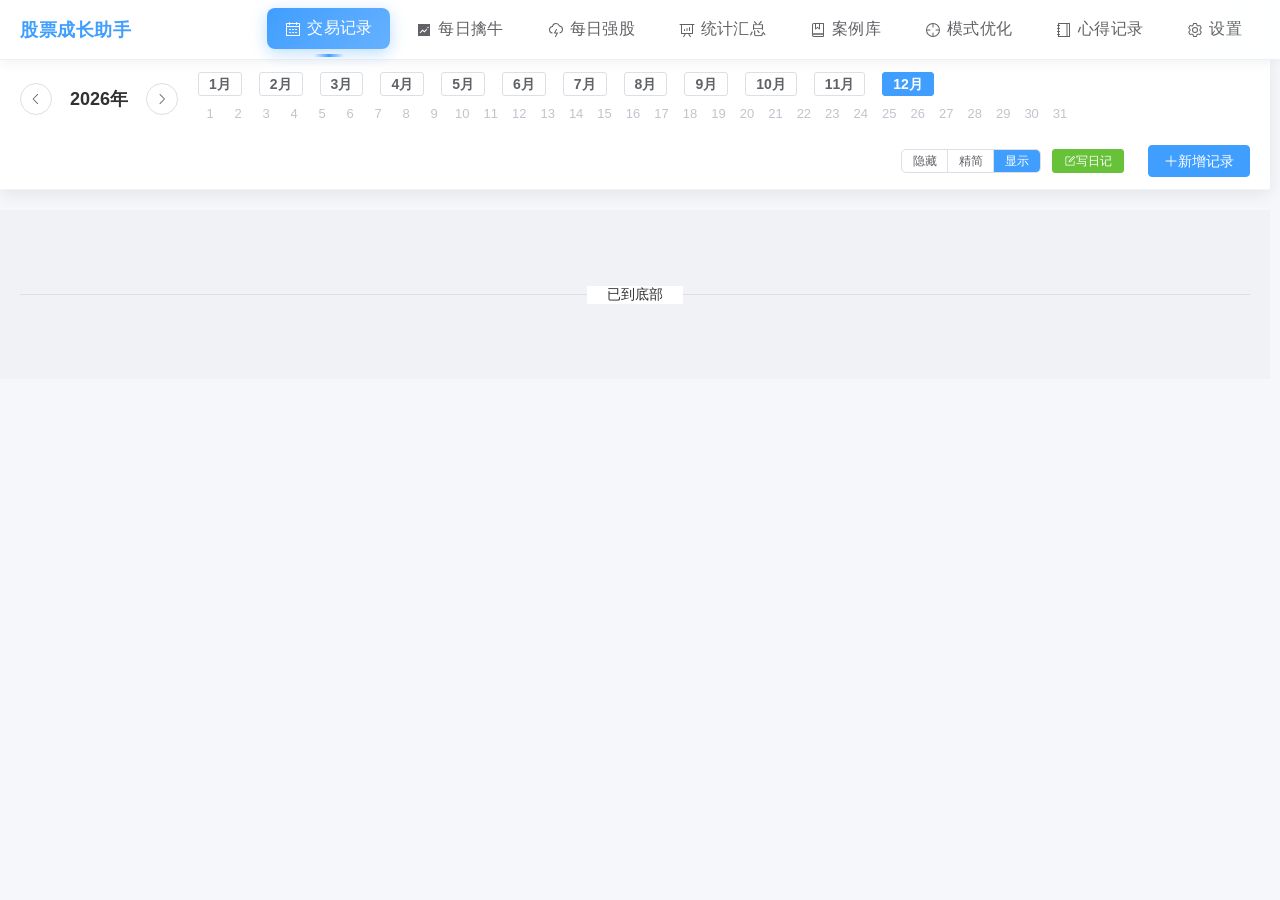
<file: StockReviewWpf/wwwroot/index.html>
<!DOCTYPE html>
<html lang="zh-CN">
<head>
  <meta charset="UTF-8">
  <meta name="viewport" content="width=device-width, initial-scale=1.0">
  <title>股票成长助手</title>
  <link rel="icon" type="image/png" href="./icon-transparent.png">
  <link rel="apple-touch-icon" href="./icon-transparent.png">
  <!-- splash 启动 logo 已彻底移除（WPF 内嵌模式由宿主渐显控场，splash 依赖注入 CSS 隐藏存在首帧竞态闪屏）；
       前端 main/YearMonthView chunk 中 getElementById('splash') 均有空判，移除节点不报错 -->
  <script type="module" crossorigin src="./js/main-BPEl6ObF.js"></script>
  <link rel="modulepreload" crossorigin href="./js/signalEventStore-DIPk7-2C.js">
  <link rel="modulepreload" crossorigin href="./js/vendor-charts-TetyN2Dl.js">
  <link rel="modulepreload" crossorigin href="./js/vendor-core-C5Vgr_V5.js">
  <link rel="modulepreload" crossorigin href="./js/vendor-utils-CEg-Qrz1.js">
  <link rel="modulepreload" crossorigin href="./js/vendor-ui-yr8qt22Q.js">
  <link rel="modulepreload" crossorigin href="./js/planScheduler-BB6rMBrZ.js">
  <link rel="stylesheet" crossorigin href="./css/vendor-core-DheEE_z4.css">
  <link rel="stylesheet" crossorigin href="./css/vendor-ui-CntZa2KA.css">
  <link rel="stylesheet" crossorigin href="./css/main-CEAQOJpx.css">
</head>
<body>
  <div id="app"></div>
</body>
</html>
</file>
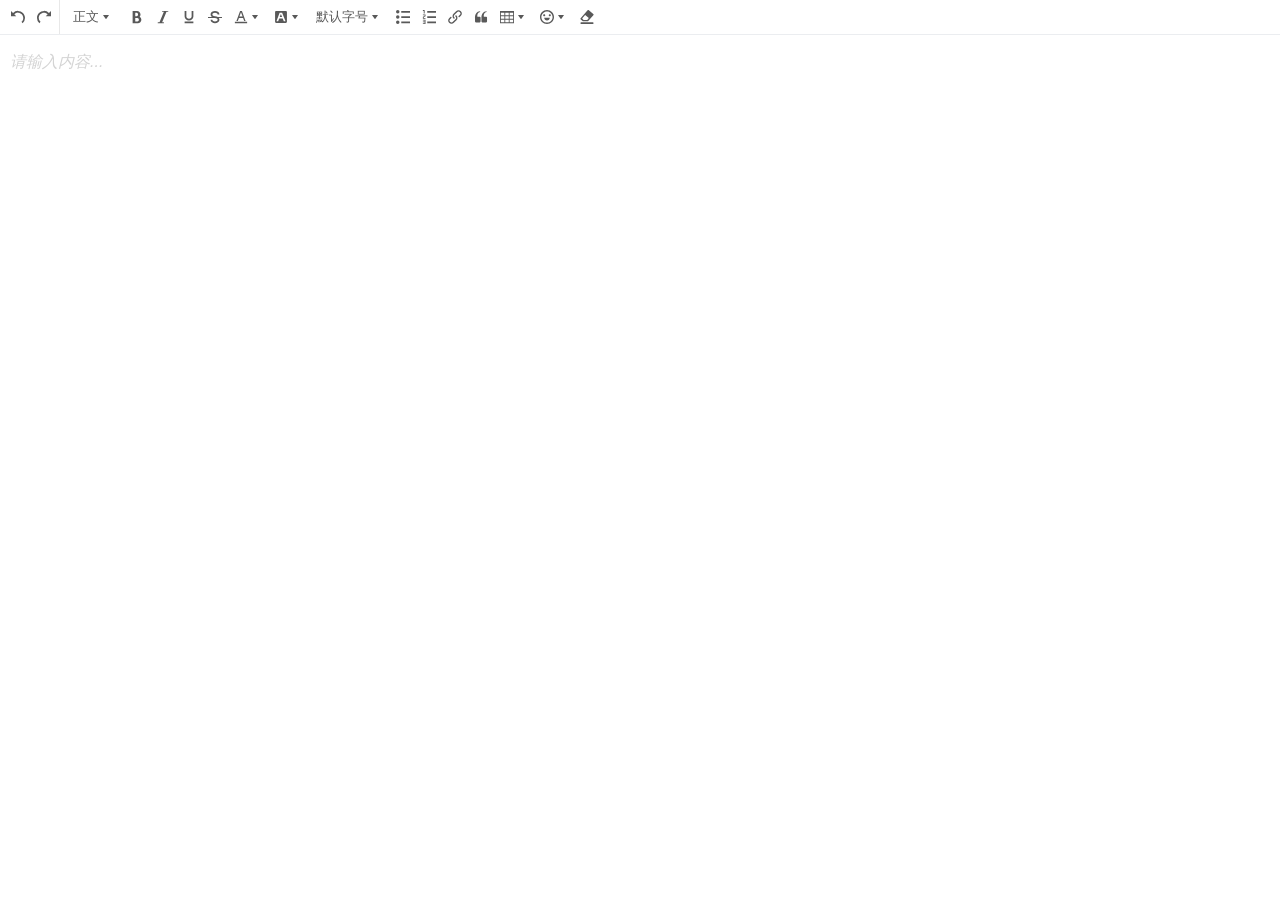
<file: StockReviewWpf/Assets/Editor/editor.html>
<!DOCTYPE html>
<html lang="zh-CN">
<head>
<meta charset="utf-8">
<meta name="viewport" content="width=device-width, initial-scale=1">
<title>editor</title>
<link rel="stylesheet" href="wangeditor.css">
<style>
  /* 高度交由内容自适应：html/body/#app 均不设固定高度，body 随内容增长；
     通过 ResizeObserver 把 body.scrollHeight 回传 WPF，由宿主设置编辑器控件高度，
     避免 WebView2 内部出现滚动条（对齐"右侧不加滑动栏"诉求）。 */
  html, body { margin: 0; padding: 0; overflow: hidden; background: transparent;
               font-family: "Segoe UI Variable Text", "Segoe UI", "Microsoft YaHei UI", sans-serif; }
  #app { display: flex; flex-direction: column; }
  #toolbar { border-bottom: 1px solid #EBEDF0; background: #FAFBFC; }
  #editor { overflow-y: hidden; }
  /* 工具栏强制单行：不换行、横向放不下时内部滚动；压缩条目内边距 */
  #toolbar, #toolbar .w-e-toolbar { flex-wrap: nowrap !important; overflow-x: auto; overflow-y: hidden; }
  #toolbar .w-e-bar-item { height: 34px; padding: 1px 1px; }
  #toolbar .w-e-bar-item button { height: 30px; padding: 0 5px; }
  #toolbar .w-e-bar-divider { height: 34px; margin: 0 2px; }
  /* 编辑区排印对齐 Fluent：14px 正文；解除 wangeditor 默认固定高，改为内容自适应 + 300px 保底 */
  .w-e-text-container { background: transparent; height: auto !important; min-height: 300px; overflow-y: hidden; }
  .w-e-text-container [data-slate-editor] p { margin: 6px 0; }
</style>
</head>
<body>
<div id="app">
  <div id="toolbar"></div>
  <div id="editor"></div>
</div>
<script src="wangeditor.js"></script>
<script>
(function () {
  'use strict';
  var params = new URLSearchParams(location.search);
  var placeholder = params.get('placeholder') || '请输入内容...';

  var editor = window.wangEditor.createEditor({
    selector: '#editor',
    html: '<p><br></p>',
    config: {
      placeholder: placeholder,
      readOnly: false,
      MENU_CONF: {
        // 对齐原版 RichTextEditor.vue 的色板
        color: { colors: [
          '#000000', '#333333', '#666666', '#999999', '#cccccc',
          '#f56c6c', '#e6a23c', '#67c23a', '#409eff', '#909399',
          '#ff0000', '#ff6600', '#ffcc00', '#00cc00', '#0099ff',
          '#9933ff', '#ff3399', '#996633', '#33cccc', '#666699'
        ] },
        bgColor: { colors: [
          '', '#fff2f0', '#fdf6ec', '#f0f9eb', '#ecf5ff', '#f4f4f5',
          '#fef0f0', '#f5f7fa', '#e1f3d8', '#d9ecff', '#e9e9eb'
        ] },
        fontSize: { fontSizeList: [
          '12px', '13px', '14px', '15px', '16px',
          '18px', '20px', '24px', '28px', '36px'
        ] }
      }
    }
  });

  window.wangEditor.createToolbar({
    editor: editor,
    selector: '#toolbar',
    mode: 'simple',
    config: {
      // 显式单行工具栏：撤销/重做放最前，去掉视频/图片/代码块等长尾项
      // （与原版 excludeKeys 语义一致，但顺序可控、条目精简保证单行放得下）
      toolbarKeys: [
        'undo', 'redo', '|',
        'headerSelect', 'bold', 'italic', 'underline', 'through',
        'color', 'bgColor', 'fontSize',
        'bulletedList', 'numberedList',
        'insertLink', 'blockquote', 'insertTable', 'emotion', 'clearStyle'
      ]
    }
  });

  function post(msg) {
    try { window.chrome.webview.postMessage(msg); } catch (e) { /* 非 WebView2 宿主 */ }
  }

  function isEmptyHtml(html) {
    return /^(<p>(<br\s*\/?>)?<\/p>\s*)+$/i.test(html.trim());
  }

  function currentHtml() {
    var html = editor.getHtml();
    return isEmptyHtml(html) ? '' : html;
  }

  // 高度回传：body 随内容自适应（html/body/#app 均无固定高度），把 body.scrollHeight
  // 回传 WPF，由宿主设置 HtmlEditorControl.Height，避免编辑器内部出现滚动条。
  // lastHeight 去抖防重复上报；body 高度由内容驱动而非 WebView2 尺寸驱动，不会因宿主
  // 改高度而变化，故无反馈循环。
  var lastHeight = 0;
  function reportHeight() {
    var h = document.body.scrollHeight;
    if (h > 0 && Math.abs(h - lastHeight) >= 1) {
      lastHeight = h;
      post({ type: 'height', height: h });
    }
  }
  if (typeof ResizeObserver !== 'undefined') {
    var ro = new ResizeObserver(function () { reportHeight(); });
    ro.observe(document.body);
    var edEl = document.getElementById('editor');
    if (edEl) ro.observe(edEl);
  }

  var timer = null;
  editor.on('change', function () {
    if (timer) clearTimeout(timer);
    timer = setTimeout(function () {
      post({ type: 'change', html: currentHtml() });
      reportHeight();
    }, 250);
  });

  // 滚轮转发：编辑器内容滚到边界（或本就无可滚动内容）时，把滚轮转给宿主
  // 滚动外层弹窗的 ScrollViewer —— WebView2 是独立子窗口，滚轮消息不会路由回 WPF。
  window.addEventListener('wheel', function (e) {
    var ed = document.getElementById('editor');
    var up = e.deltaY < 0;
    var canScroll = ed && ed.scrollHeight > ed.clientHeight + 1 &&
      (up ? ed.scrollTop > 0 : ed.scrollTop + ed.clientHeight < ed.scrollHeight - 1);
    if (!canScroll) {
      post({ type: 'wheel', deltaY: e.deltaY });
      e.preventDefault();
    }
  }, { passive: false });

  // 宿主 → 页面接口
  window.__setHtml = function (html) {
    editor.setHtml(html && html.length ? html : '<p><br></p>');
    post({ type: 'change', html: currentHtml() });
    setTimeout(reportHeight, 0);
  };

  post({ type: 'ready' });
  setTimeout(reportHeight, 0);
})();
</script>
</body>
</html>
</file>
<file: StockReviewWpf/wwwroot/css/vendor-core-DheEE_z4.css>
.vue-recycle-scroller__resize-observer[data-v-08cc04ab]{position:absolute;inset:0;opacity:0;pointer-events:none;z-index:-1}.vue-recycle-scroller{position:relative}.vue-recycle-scroller.direction-vertical:not(.page-mode){overflow-y:auto}.vue-recycle-scroller.direction-horizontal:not(.page-mode){overflow-x:auto}.vue-recycle-scroller.grid-mode:not(.page-mode){overflow:auto}.vue-recycle-scroller.direction-horizontal{display:flex}.vue-recycle-scroller__slot{flex:auto 0 0}.vue-recycle-scroller__item-wrapper{flex:1;box-sizing:border-box;overflow:hidden;position:relative}.vue-recycle-scroller.ready .vue-recycle-scroller__item-view{position:absolute;top:0;left:0;will-change:transform}.vue-recycle-scroller.direction-vertical .vue-recycle-scroller__item-wrapper{width:100%}.vue-recycle-scroller.direction-horizontal .vue-recycle-scroller__item-wrapper{height:100%}.vue-recycle-scroller.ready.direction-vertical .vue-recycle-scroller__item-view{width:100%}.vue-recycle-scroller.ready.direction-horizontal .vue-recycle-scroller__item-view{height:100%}
</file>
<file: StockReviewWpf/wwwroot/css/vendor-ui-CntZa2KA.css>
:root{--el-color-white:#fff;--el-color-black:#000;--el-color-primary-rgb:64, 158, 255;--el-color-success-rgb:103, 194, 58;--el-color-warning-rgb:230, 162, 60;--el-color-danger-rgb:245, 108, 108;--el-color-error-rgb:245, 108, 108;--el-color-info-rgb:144, 147, 153;--el-font-size-extra-large:20px;--el-font-size-large:18px;--el-font-size-medium:16px;--el-font-size-base:14px;--el-font-size-small:13px;--el-font-size-extra-small:12px;--el-font-family:"Helvetica Neue", Helvetica, "PingFang SC", "Hiragino Sans GB", "Microsoft YaHei", "微软雅黑", Arial, sans-serif;--el-font-weight-primary:500;--el-font-line-height-primary:24px;--el-index-normal:1;--el-index-top:1000;--el-index-popper:2000;--el-border-radius-base:4px;--el-border-radius-small:2px;--el-border-radius-round:20px;--el-border-radius-circle:100%;--el-transition-duration:.3s;--el-transition-duration-fast:.2s;--el-transition-function-ease-in-out-bezier:cubic-bezier(.645, .045, .355, 1);--el-transition-function-fast-bezier:cubic-bezier(.23, 1, .32, 1);--el-transition-all:all var(--el-transition-duration) var(--el-transition-function-ease-in-out-bezier);--el-transition-fade:opacity var(--el-transition-duration) var(--el-transition-function-fast-bezier);--el-transition-md-fade:transform var(--el-transition-duration) var(--el-transition-function-fast-bezier), opacity var(--el-transition-duration) var(--el-transition-function-fast-bezier);--el-transition-fade-linear:opacity var(--el-transition-duration-fast) linear;--el-transition-border:border-color var(--el-transition-duration-fast) var(--el-transition-function-ease-in-out-bezier);--el-transition-box-shadow:box-shadow var(--el-transition-duration-fast) var(--el-transition-function-ease-in-out-bezier);--el-transition-color:color var(--el-transition-duration-fast) var(--el-transition-function-ease-in-out-bezier);--el-component-size-large:40px;--el-component-size:32px;--el-component-size-small:24px;--lightningcss-light:initial;--lightningcss-dark: ;color-scheme:light;--el-color-primary:#409eff;--el-color-primary-light-3:#79bbff;--el-color-primary-light-5:#a0cfff;--el-color-primary-light-7:#c6e2ff;--el-color-primary-light-8:#d9ecff;--el-color-primary-light-9:#ecf5ff;--el-color-primary-dark-2:#337ecc;--el-color-success:#67c23a;--el-color-success-light-3:#95d475;--el-color-success-light-5:#b3e19d;--el-color-success-light-7:#d1edc4;--el-color-success-light-8:#e1f3d8;--el-color-success-light-9:#f0f9eb;--el-color-success-dark-2:#529b2e;--el-color-warning:#e6a23c;--el-color-warning-light-3:#eebe77;--el-color-warning-light-5:#f3d19e;--el-color-warning-light-7:#f8e3c5;--el-color-warning-light-8:#faecd8;--el-color-warning-light-9:#fdf6ec;--el-color-warning-dark-2:#b88230;--el-color-danger:#f56c6c;--el-color-danger-light-3:#f89898;--el-color-danger-light-5:#fab6b6;--el-color-danger-light-7:#fcd3d3;--el-color-danger-light-8:#fde2e2;--el-color-danger-light-9:#fef0f0;--el-color-danger-dark-2:#c45656;--el-color-error:#f56c6c;--el-color-error-light-3:#f89898;--el-color-error-light-5:#fab6b6;--el-color-error-light-7:#fcd3d3;--el-color-error-light-8:#fde2e2;--el-color-error-light-9:#fef0f0;--el-color-error-dark-2:#c45656;--el-color-info:#909399;--el-color-info-light-3:#b1b3b8;--el-color-info-light-5:#c8c9cc;--el-color-info-light-7:#dedfe0;--el-color-info-light-8:#e9e9eb;--el-color-info-light-9:#f4f4f5;--el-color-info-dark-2:#73767a;--el-bg-color:#fff;--el-bg-color-page:#f2f3f5;--el-bg-color-overlay:#fff;--el-text-color-primary:#303133;--el-text-color-regular:#606266;--el-text-color-secondary:#909399;--el-text-color-placeholder:#a8abb2;--el-text-color-disabled:#c0c4cc;--el-border-color:#dcdfe6;--el-border-color-light:#e4e7ed;--el-border-color-lighter:#ebeef5;--el-border-color-extra-light:#f2f6fc;--el-border-color-dark:#d4d7de;--el-border-color-darker:#cdd0d6;--el-fill-color:#f0f2f5;--el-fill-color-light:#f5f7fa;--el-fill-color-lighter:#fafafa;--el-fill-color-extra-light:#fafcff;--el-fill-color-dark:#ebedf0;--el-fill-color-darker:#e6e8eb;--el-fill-color-blank:#fff;--el-box-shadow:0px 12px 32px 4px #0000000a, 0px 8px 20px #00000014;--el-box-shadow-light:0px 0px 12px #0000001f;--el-box-shadow-lighter:0px 0px 6px #0000001f;--el-box-shadow-dark:0px 16px 48px 16px #00000014, 0px 12px 32px #0000001f, 0px 8px 16px -8px #00000029;--el-disabled-bg-color:var(--el-fill-color-light);--el-disabled-text-color:var(--el-text-color-placeholder);--el-disabled-border-color:var(--el-border-color-light);--el-overlay-color:#000c;--el-overlay-color-light:#000000b3;--el-overlay-color-lighter:#00000080;--el-mask-color:#ffffffe6;--el-mask-color-extra-light:#ffffff4d;--el-border-width:1px;--el-border-style:solid;--el-border-color-hover:var(--el-text-color-disabled);--el-border:var(--el-border-width) var(--el-border-style) var(--el-border-color);--el-svg-monochrome-grey:var(--el-border-color)}.el-icon--right{margin-left:5px}.el-icon--left{margin-right:5px}@keyframes rotating{0%{transform:rotate(0)}to{transform:rotate(360deg)}}.el-icon{--color:inherit;fill:currentColor;width:1em;height:1em;color:var(--color);line-height:1em;font-size:inherit;justify-content:center;align-items:center;display:inline-flex;position:relative}.el-icon.is-loading{animation:2s linear infinite rotating}.el-icon svg{width:1em;height:1em}.el-overlay{z-index:2000;background-color:var(--el-overlay-color-lighter);height:100%;position:fixed;inset:0;overflow:auto}.el-overlay .el-overlay-root{height:0}.el-dialog{--el-dialog-width:50%;--el-dialog-margin-top:15vh;--el-dialog-bg-color:var(--el-bg-color);--el-dialog-box-shadow:var(--el-box-shadow);--el-dialog-title-font-size:var(--el-font-size-large);--el-dialog-content-font-size:14px;--el-dialog-font-line-height:var(--el-font-line-height-primary);--el-dialog-padding-primary:16px;--el-dialog-border-radius:var(--el-border-radius-base);margin:var(--el-dialog-margin-top,15vh) auto 50px;background:var(--el-dialog-bg-color);border-radius:var(--el-dialog-border-radius);box-shadow:var(--el-dialog-box-shadow);box-sizing:border-box;padding:var(--el-dialog-padding-primary);width:var(--el-dialog-width,50%);overflow-wrap:break-word;position:relative}.el-dialog:focus{outline:none!important}.el-dialog.is-align-center{margin:auto}.el-dialog.is-fullscreen{--el-dialog-width:100%;--el-dialog-margin-top:0;border-radius:0;height:100%;margin-bottom:0;overflow:auto}.el-dialog__wrapper{margin:0;position:fixed;inset:0;overflow:auto}.el-dialog.is-draggable .el-dialog__header{cursor:move;-webkit-user-select:none;user-select:none}.el-dialog__header{padding-bottom:var(--el-dialog-padding-primary)}.el-dialog__header.show-close{padding-right:calc(var(--el-dialog-padding-primary) + var(--el-message-close-size,16px))}.el-dialog__headerbtn{cursor:pointer;width:48px;height:48px;font-size:var(--el-message-close-size,16px);background:0 0;border:none;outline:none;padding:0;position:absolute;top:0;right:0}.el-dialog__headerbtn .el-dialog__close{color:var(--el-color-info);font-size:inherit}.el-dialog__headerbtn:focus .el-dialog__close,.el-dialog__headerbtn:hover .el-dialog__close{color:var(--el-color-primary)}.el-dialog__title{line-height:var(--el-dialog-font-line-height);font-size:var(--el-dialog-title-font-size);color:var(--el-text-color-primary)}.el-dialog__body{color:var(--el-text-color-regular);font-size:var(--el-dialog-content-font-size)}.el-dialog__footer{padding-top:var(--el-dialog-padding-primary);text-align:right;box-sizing:border-box}.el-dialog--center{text-align:center}.el-dialog--center .el-dialog__body{text-align:initial}.el-dialog--center .el-dialog__footer{text-align:inherit}.el-modal-dialog.is-penetrable{pointer-events:none}.el-modal-dialog.is-penetrable .el-dialog{pointer-events:auto}.el-overlay-dialog{position:fixed;inset:0;overflow:auto}.el-overlay-dialog.is-closing .el-dialog{pointer-events:none}.dialog-fade-enter-active{animation:modal-fade-in var(--el-transition-duration)}.dialog-fade-enter-active .el-overlay-dialog{animation:dialog-fade-in var(--el-transition-duration)}.dialog-fade-leave-active{animation:modal-fade-out var(--el-transition-duration)}.dialog-fade-leave-active .el-overlay-dialog{animation:dialog-fade-out var(--el-transition-duration)}@keyframes dialog-fade-in{0%{opacity:0;transform:translateY(-20px)}to{opacity:1;transform:translate(0)}}@keyframes dialog-fade-out{0%{opacity:1;transform:translate(0)}to{opacity:0;transform:translateY(-20px)}}@keyframes modal-fade-in{0%{opacity:0}to{opacity:1}}@keyframes modal-fade-out{0%{opacity:1}to{opacity:0}}.el-button{--el-button-font-weight:var(--el-font-weight-primary);--el-button-border-color:var(--el-border-color);--el-button-bg-color:var(--el-fill-color-blank);--el-button-text-color:var(--el-text-color-regular);--el-button-disabled-text-color:var(--el-disabled-text-color);--el-button-disabled-bg-color:var(--el-fill-color-blank);--el-button-disabled-border-color:var(--el-border-color-light);--el-button-divide-border-color:#ffffff80;--el-button-hover-text-color:var(--el-color-primary);--el-button-hover-bg-color:var(--el-color-primary-light-9);--el-button-hover-border-color:var(--el-color-primary-light-7);--el-button-active-text-color:var(--el-button-hover-text-color);--el-button-active-border-color:var(--el-color-primary);--el-button-active-bg-color:var(--el-button-hover-bg-color);--el-button-outline-color:var(--el-color-primary-light-5);--el-button-hover-link-text-color:var(--el-text-color-secondary);--el-button-active-color:var(--el-text-color-primary);white-space:nowrap;cursor:pointer;height:32px;color:var(--el-button-text-color);text-align:center;box-sizing:border-box;line-height:1;font-weight:var(--el-button-font-weight);-webkit-user-select:none;user-select:none;vertical-align:middle;-webkit-appearance:none;background-color:var(--el-button-bg-color);border:var(--el-border);border-color:var(--el-button-border-color);outline:none;justify-content:center;align-items:center;transition:all .1s;display:inline-flex}.el-button:hover{color:var(--el-button-hover-text-color);border-color:var(--el-button-hover-border-color);background-color:var(--el-button-hover-bg-color);outline:none}.el-button:active{color:var(--el-button-active-text-color);border-color:var(--el-button-active-border-color);background-color:var(--el-button-active-bg-color);outline:none}.el-button:focus-visible{outline:2px solid var(--el-button-outline-color);outline-offset:1px;transition:outline-offset,outline}.el-button>span{align-items:center;display:inline-flex}.el-button+.el-button{margin-left:12px}.el-button{font-size:var(--el-font-size-base);border-radius:var(--el-border-radius-base);padding:8px 15px}.el-button.is-round{padding:8px 15px}.el-button::-moz-focus-inner{border:0}.el-button [class*=el-icon]+span{margin-left:6px}.el-button [class*=el-icon] svg{vertical-align:bottom}.el-button.is-plain{--el-button-hover-text-color:var(--el-color-primary);--el-button-hover-bg-color:var(--el-fill-color-blank);--el-button-hover-border-color:var(--el-color-primary)}.el-button.is-active{color:var(--el-button-active-text-color);border-color:var(--el-button-active-border-color);background-color:var(--el-button-active-bg-color);outline:none}.el-button.is-disabled,.el-button.is-disabled:hover{color:var(--el-button-disabled-text-color);cursor:not-allowed;background-image:none;background-color:var(--el-button-disabled-bg-color);border-color:var(--el-button-disabled-border-color)}.el-button.is-loading{pointer-events:none;position:relative}.el-button.is-loading:before{z-index:1;pointer-events:none;content:"";border-radius:inherit;background-color:var(--el-mask-color-extra-light);position:absolute;inset:-1px}.el-button.is-round{border-radius:var(--el-border-radius-round)}.el-button.is-dashed{--el-button-hover-text-color:var(--el-color-primary);--el-button-hover-bg-color:var(--el-fill-color-blank);--el-button-hover-border-color:var(--el-color-primary);border-style:dashed}.el-button.is-circle{border-radius:50%;width:32px;padding:8px}.el-button.is-text{color:var(--el-button-text-color);background-color:#0000;border:0 solid #0000}.el-button.is-text.is-disabled{color:var(--el-button-disabled-text-color);background-color:#0000!important}.el-button.is-text:not(.is-disabled):hover{background-color:var(--el-fill-color-light)}.el-button.is-text:not(.is-disabled):focus-visible{outline:2px solid var(--el-button-outline-color);outline-offset:1px;transition:outline-offset,outline}.el-button.is-text:not(.is-disabled):active{background-color:var(--el-fill-color)}.el-button.is-text:not(.is-disabled).is-has-bg{background-color:var(--el-fill-color-light)}.el-button.is-text:not(.is-disabled).is-has-bg:hover{background-color:var(--el-fill-color)}.el-button.is-text:not(.is-disabled).is-has-bg:active{background-color:var(--el-fill-color-dark)}.el-button__text--expand{letter-spacing:.3em;margin-right:-.3em}.el-button.is-link{color:var(--el-button-text-color);background:0 0;border-color:#0000;height:auto;padding:2px}.el-button.is-link:hover{color:var(--el-button-hover-link-text-color)}.el-button.is-link.is-disabled{color:var(--el-button-disabled-text-color);background-color:#0000!important;border-color:#0000!important}.el-button.is-link:not(.is-disabled):hover{background-color:#0000;border-color:#0000}.el-button.is-link:not(.is-disabled):active{color:var(--el-button-active-color);background-color:#0000;border-color:#0000}.el-button--text{color:var(--el-color-primary);background:0 0;border-color:#0000;padding-left:0;padding-right:0}.el-button--text.is-disabled{color:var(--el-button-disabled-text-color);background-color:#0000!important;border-color:#0000!important}.el-button--text:not(.is-disabled):hover{color:var(--el-color-primary-light-3);background-color:#0000;border-color:#0000}.el-button--text:not(.is-disabled):active{color:var(--el-color-primary-dark-2);background-color:#0000;border-color:#0000}.el-button__link--expand{letter-spacing:.3em;margin-right:-.3em}.el-button--primary{--el-button-text-color:var(--el-color-white);--el-button-bg-color:var(--el-color-primary);--el-button-border-color:var(--el-color-primary);--el-button-outline-color:var(--el-color-primary-light-5);--el-button-active-color:var(--el-color-primary-dark-2);--el-button-hover-text-color:var(--el-color-white);--el-button-hover-link-text-color:var(--el-color-primary-light-5);--el-button-hover-bg-color:var(--el-color-primary-light-3);--el-button-hover-border-color:var(--el-color-primary-light-3);--el-button-active-bg-color:var(--el-color-primary-dark-2);--el-button-active-border-color:var(--el-color-primary-dark-2);--el-button-disabled-text-color:var(--el-color-white);--el-button-disabled-bg-color:var(--el-color-primary-light-5);--el-button-disabled-border-color:var(--el-color-primary-light-5)}.el-button--primary.is-plain,.el-button--primary.is-text,.el-button--primary.is-link{--el-button-text-color:var(--el-color-primary);--el-button-bg-color:var(--el-color-primary-light-9);--el-button-border-color:var(--el-color-primary-light-5);--el-button-hover-text-color:var(--el-color-white);--el-button-hover-bg-color:var(--el-color-primary);--el-button-hover-border-color:var(--el-color-primary);--el-button-active-text-color:var(--el-color-white)}.el-button--primary.is-plain.is-disabled,.el-button--primary.is-plain.is-disabled:hover,.el-button--primary.is-plain.is-disabled:focus,.el-button--primary.is-plain.is-disabled:active,.el-button--primary.is-text.is-disabled,.el-button--primary.is-text.is-disabled:hover,.el-button--primary.is-text.is-disabled:focus,.el-button--primary.is-text.is-disabled:active,.el-button--primary.is-link.is-disabled,.el-button--primary.is-link.is-disabled:hover,.el-button--primary.is-link.is-disabled:focus,.el-button--primary.is-link.is-disabled:active{color:var(--el-color-primary-light-5);background-color:var(--el-color-primary-light-9);border-color:var(--el-color-primary-light-8)}.el-button--primary.is-dashed{--el-button-text-color:var(--el-color-primary);--el-button-bg-color:var(--el-color-primary-light-9);--el-button-border-color:var(--el-color-primary-light-5);--el-button-hover-text-color:var(--el-color-primary);--el-button-hover-bg-color:var(--el-color-primary-light-9);--el-button-hover-border-color:var(--el-color-primary-light-3);--el-button-active-text-color:var(--el-color-primary-dark-2);--el-button-active-bg-color:var(--el-color-primary-light-9);--el-button-active-border-color:var(--el-color-primary-dark-2)}.el-button--primary.is-dashed.is-disabled,.el-button--primary.is-dashed.is-disabled:hover,.el-button--primary.is-dashed.is-disabled:focus,.el-button--primary.is-dashed.is-disabled:active{color:var(--el-color-primary-light-5);background-color:var(--el-color-primary-light-9);border-color:var(--el-color-primary-light-8)}.el-button--success{--el-button-text-color:var(--el-color-white);--el-button-bg-color:var(--el-color-success);--el-button-border-color:var(--el-color-success);--el-button-outline-color:var(--el-color-success-light-5);--el-button-active-color:var(--el-color-success-dark-2);--el-button-hover-text-color:var(--el-color-white);--el-button-hover-link-text-color:var(--el-color-success-light-5);--el-button-hover-bg-color:var(--el-color-success-light-3);--el-button-hover-border-color:var(--el-color-success-light-3);--el-button-active-bg-color:var(--el-color-success-dark-2);--el-button-active-border-color:var(--el-color-success-dark-2);--el-button-disabled-text-color:var(--el-color-white);--el-button-disabled-bg-color:var(--el-color-success-light-5);--el-button-disabled-border-color:var(--el-color-success-light-5)}.el-button--success.is-plain,.el-button--success.is-text,.el-button--success.is-link{--el-button-text-color:var(--el-color-success);--el-button-bg-color:var(--el-color-success-light-9);--el-button-border-color:var(--el-color-success-light-5);--el-button-hover-text-color:var(--el-color-white);--el-button-hover-bg-color:var(--el-color-success);--el-button-hover-border-color:var(--el-color-success);--el-button-active-text-color:var(--el-color-white)}.el-button--success.is-plain.is-disabled,.el-button--success.is-plain.is-disabled:hover,.el-button--success.is-plain.is-disabled:focus,.el-button--success.is-plain.is-disabled:active,.el-button--success.is-text.is-disabled,.el-button--success.is-text.is-disabled:hover,.el-button--success.is-text.is-disabled:focus,.el-button--success.is-text.is-disabled:active,.el-button--success.is-link.is-disabled,.el-button--success.is-link.is-disabled:hover,.el-button--success.is-link.is-disabled:focus,.el-button--success.is-link.is-disabled:active{color:var(--el-color-success-light-5);background-color:var(--el-color-success-light-9);border-color:var(--el-color-success-light-8)}.el-button--success.is-dashed{--el-button-text-color:var(--el-color-success);--el-button-bg-color:var(--el-color-success-light-9);--el-button-border-color:var(--el-color-success-light-5);--el-button-hover-text-color:var(--el-color-success);--el-button-hover-bg-color:var(--el-color-success-light-9);--el-button-hover-border-color:var(--el-color-success-light-3);--el-button-active-text-color:var(--el-color-success-dark-2);--el-button-active-bg-color:var(--el-color-success-light-9);--el-button-active-border-color:var(--el-color-success-dark-2)}.el-button--success.is-dashed.is-disabled,.el-button--success.is-dashed.is-disabled:hover,.el-button--success.is-dashed.is-disabled:focus,.el-button--success.is-dashed.is-disabled:active{color:var(--el-color-success-light-5);background-color:var(--el-color-success-light-9);border-color:var(--el-color-success-light-8)}.el-button--warning{--el-button-text-color:var(--el-color-white);--el-button-bg-color:var(--el-color-warning);--el-button-border-color:var(--el-color-warning);--el-button-outline-color:var(--el-color-warning-light-5);--el-button-active-color:var(--el-color-warning-dark-2);--el-button-hover-text-color:var(--el-color-white);--el-button-hover-link-text-color:var(--el-color-warning-light-5);--el-button-hover-bg-color:var(--el-color-warning-light-3);--el-button-hover-border-color:var(--el-color-warning-light-3);--el-button-active-bg-color:var(--el-color-warning-dark-2);--el-button-active-border-color:var(--el-color-warning-dark-2);--el-button-disabled-text-color:var(--el-color-white);--el-button-disabled-bg-color:var(--el-color-warning-light-5);--el-button-disabled-border-color:var(--el-color-warning-light-5)}.el-button--warning.is-plain,.el-button--warning.is-text,.el-button--warning.is-link{--el-button-text-color:var(--el-color-warning);--el-button-bg-color:var(--el-color-warning-light-9);--el-button-border-color:var(--el-color-warning-light-5);--el-button-hover-text-color:var(--el-color-white);--el-button-hover-bg-color:var(--el-color-warning);--el-button-hover-border-color:var(--el-color-warning);--el-button-active-text-color:var(--el-color-white)}.el-button--warning.is-plain.is-disabled,.el-button--warning.is-plain.is-disabled:hover,.el-button--warning.is-plain.is-disabled:focus,.el-button--warning.is-plain.is-disabled:active,.el-button--warning.is-text.is-disabled,.el-button--warning.is-text.is-disabled:hover,.el-button--warning.is-text.is-disabled:focus,.el-button--warning.is-text.is-disabled:active,.el-button--warning.is-link.is-disabled,.el-button--warning.is-link.is-disabled:hover,.el-button--warning.is-link.is-disabled:focus,.el-button--warning.is-link.is-disabled:active{color:var(--el-color-warning-light-5);background-color:var(--el-color-warning-light-9);border-color:var(--el-color-warning-light-8)}.el-button--warning.is-dashed{--el-button-text-color:var(--el-color-warning);--el-button-bg-color:var(--el-color-warning-light-9);--el-button-border-color:var(--el-color-warning-light-5);--el-button-hover-text-color:var(--el-color-warning);--el-button-hover-bg-color:var(--el-color-warning-light-9);--el-button-hover-border-color:var(--el-color-warning-light-3);--el-button-active-text-color:var(--el-color-warning-dark-2);--el-button-active-bg-color:var(--el-color-warning-light-9);--el-button-active-border-color:var(--el-color-warning-dark-2)}.el-button--warning.is-dashed.is-disabled,.el-button--warning.is-dashed.is-disabled:hover,.el-button--warning.is-dashed.is-disabled:focus,.el-button--warning.is-dashed.is-disabled:active{color:var(--el-color-warning-light-5);background-color:var(--el-color-warning-light-9);border-color:var(--el-color-warning-light-8)}.el-button--danger{--el-button-text-color:var(--el-color-white);--el-button-bg-color:var(--el-color-danger);--el-button-border-color:var(--el-color-danger);--el-button-outline-color:var(--el-color-danger-light-5);--el-button-active-color:var(--el-color-danger-dark-2);--el-button-hover-text-color:var(--el-color-white);--el-button-hover-link-text-color:var(--el-color-danger-light-5);--el-button-hover-bg-color:var(--el-color-danger-light-3);--el-button-hover-border-color:var(--el-color-danger-light-3);--el-button-active-bg-color:var(--el-color-danger-dark-2);--el-button-active-border-color:var(--el-color-danger-dark-2);--el-button-disabled-text-color:var(--el-color-white);--el-button-disabled-bg-color:var(--el-color-danger-light-5);--el-button-disabled-border-color:var(--el-color-danger-light-5)}.el-button--danger.is-plain,.el-button--danger.is-text,.el-button--danger.is-link{--el-button-text-color:var(--el-color-danger);--el-button-bg-color:var(--el-color-danger-light-9);--el-button-border-color:var(--el-color-danger-light-5);--el-button-hover-text-color:var(--el-color-white);--el-button-hover-bg-color:var(--el-color-danger);--el-button-hover-border-color:var(--el-color-danger);--el-button-active-text-color:var(--el-color-white)}.el-button--danger.is-plain.is-disabled,.el-button--danger.is-plain.is-disabled:hover,.el-button--danger.is-plain.is-disabled:focus,.el-button--danger.is-plain.is-disabled:active,.el-button--danger.is-text.is-disabled,.el-button--danger.is-text.is-disabled:hover,.el-button--danger.is-text.is-disabled:focus,.el-button--danger.is-text.is-disabled:active,.el-button--danger.is-link.is-disabled,.el-button--danger.is-link.is-disabled:hover,.el-button--danger.is-link.is-disabled:focus,.el-button--danger.is-link.is-disabled:active{color:var(--el-color-danger-light-5);background-color:var(--el-color-danger-light-9);border-color:var(--el-color-danger-light-8)}.el-button--danger.is-dashed{--el-button-text-color:var(--el-color-danger);--el-button-bg-color:var(--el-color-danger-light-9);--el-button-border-color:var(--el-color-danger-light-5);--el-button-hover-text-color:var(--el-color-danger);--el-button-hover-bg-color:var(--el-color-danger-light-9);--el-button-hover-border-color:var(--el-color-danger-light-3);--el-button-active-text-color:var(--el-color-danger-dark-2);--el-button-active-bg-color:var(--el-color-danger-light-9);--el-button-active-border-color:var(--el-color-danger-dark-2)}.el-button--danger.is-dashed.is-disabled,.el-button--danger.is-dashed.is-disabled:hover,.el-button--danger.is-dashed.is-disabled:focus,.el-button--danger.is-dashed.is-disabled:active{color:var(--el-color-danger-light-5);background-color:var(--el-color-danger-light-9);border-color:var(--el-color-danger-light-8)}.el-button--info{--el-button-text-color:var(--el-color-white);--el-button-bg-color:var(--el-color-info);--el-button-border-color:var(--el-color-info);--el-button-outline-color:var(--el-color-info-light-5);--el-button-active-color:var(--el-color-info-dark-2);--el-button-hover-text-color:var(--el-color-white);--el-button-hover-link-text-color:var(--el-color-info-light-5);--el-button-hover-bg-color:var(--el-color-info-light-3);--el-button-hover-border-color:var(--el-color-info-light-3);--el-button-active-bg-color:var(--el-color-info-dark-2);--el-button-active-border-color:var(--el-color-info-dark-2);--el-button-disabled-text-color:var(--el-color-white);--el-button-disabled-bg-color:var(--el-color-info-light-5);--el-button-disabled-border-color:var(--el-color-info-light-5)}.el-button--info.is-plain,.el-button--info.is-text,.el-button--info.is-link{--el-button-text-color:var(--el-color-info);--el-button-bg-color:var(--el-color-info-light-9);--el-button-border-color:var(--el-color-info-light-5);--el-button-hover-text-color:var(--el-color-white);--el-button-hover-bg-color:var(--el-color-info);--el-button-hover-border-color:var(--el-color-info);--el-button-active-text-color:var(--el-color-white)}.el-button--info.is-plain.is-disabled,.el-button--info.is-plain.is-disabled:hover,.el-button--info.is-plain.is-disabled:focus,.el-button--info.is-plain.is-disabled:active,.el-button--info.is-text.is-disabled,.el-button--info.is-text.is-disabled:hover,.el-button--info.is-text.is-disabled:focus,.el-button--info.is-text.is-disabled:active,.el-button--info.is-link.is-disabled,.el-button--info.is-link.is-disabled:hover,.el-button--info.is-link.is-disabled:focus,.el-button--info.is-link.is-disabled:active{color:var(--el-color-info-light-5);background-color:var(--el-color-info-light-9);border-color:var(--el-color-info-light-8)}.el-button--info.is-dashed{--el-button-text-color:var(--el-color-info);--el-button-bg-color:var(--el-color-info-light-9);--el-button-border-color:var(--el-color-info-light-5);--el-button-hover-text-color:var(--el-color-info);--el-button-hover-bg-color:var(--el-color-info-light-9);--el-button-hover-border-color:var(--el-color-info-light-3);--el-button-active-text-color:var(--el-color-info-dark-2);--el-button-active-bg-color:var(--el-color-info-light-9);--el-button-active-border-color:var(--el-color-info-dark-2)}.el-button--info.is-dashed.is-disabled,.el-button--info.is-dashed.is-disabled:hover,.el-button--info.is-dashed.is-disabled:focus,.el-button--info.is-dashed.is-disabled:active{color:var(--el-color-info-light-5);background-color:var(--el-color-info-light-9);border-color:var(--el-color-info-light-8)}.el-button--large{--el-button-size:40px;height:var(--el-button-size)}.el-button--large [class*=el-icon]+span{margin-left:8px}.el-button--large{font-size:var(--el-font-size-base);border-radius:var(--el-border-radius-base);padding:12px 19px}.el-button--large.is-round{padding:12px 19px}.el-button--large.is-circle{width:var(--el-button-size);padding:12px}.el-button--small{--el-button-size:24px;height:var(--el-button-size)}.el-button--small [class*=el-icon]+span{margin-left:4px}.el-button--small{border-radius:calc(var(--el-border-radius-base) - 1px);padding:5px 11px;font-size:12px}.el-button--small.is-round{padding:5px 11px}.el-button--small.is-circle{width:var(--el-button-size);padding:5px}.el-form{--el-form-label-font-size:var(--el-font-size-base);--el-form-inline-content-width:220px}.el-form--inline .el-form-item{vertical-align:middle;margin-right:32px;display:inline-flex}.el-form--inline.el-form--label-top{flex-wrap:wrap;display:flex}.el-form--inline.el-form--label-top .el-form-item{display:block}.el-divider{position:relative}.el-divider--horizontal{border-top:1px var(--el-border-color) var(--el-border-style);width:100%;height:1px;margin:24px 0;display:block}.el-divider--vertical{vertical-align:middle;border-left:1px var(--el-border-color) var(--el-border-style);width:1px;height:1em;margin:0 8px;display:inline-block;position:relative}.el-divider__text{background-color:var(--el-bg-color);color:var(--el-text-color-primary);padding:0 20px;font-size:14px;font-weight:500;position:absolute}.el-divider__text.is-left{left:20px;transform:translateY(-50%)}.el-divider__text.is-center{left:50%;transform:translate(-50%)translateY(-50%)}.el-divider__text.is-right{right:20px;transform:translateY(-50%)}.el-textarea{--el-input-text-color:var(--el-text-color-regular);--el-input-border:var(--el-border);--el-input-hover-border:var(--el-border-color-hover);--el-input-focus-border:var(--el-color-primary);--el-input-transparent-border:0 0 0 1px transparent inset;--el-input-border-color:var(--el-border-color);--el-input-border-radius:var(--el-border-radius-base);--el-input-bg-color:var(--el-fill-color-blank);--el-input-icon-color:var(--el-text-color-placeholder);--el-input-placeholder-color:var(--el-text-color-placeholder);--el-input-hover-border-color:var(--el-border-color-hover);--el-input-clear-hover-color:var(--el-text-color-secondary);--el-input-focus-border-color:var(--el-color-primary);--el-input-width:100%;vertical-align:bottom;width:100%;font-size:var(--el-font-size-base);display:inline-block;position:relative}.el-textarea__inner{resize:vertical;box-sizing:border-box;width:100%;line-height:1.5;font-size:inherit;color:var(--el-input-text-color,var(--el-text-color-regular));background-color:var(--el-input-bg-color,var(--el-fill-color-blank));-webkit-appearance:none;box-shadow:0 0 0 1px var(--el-input-border-color,var(--el-border-color)) inset;border-radius:var(--el-input-border-radius,var(--el-border-radius-base));transition:var(--el-transition-box-shadow);background-image:none;border:none;padding:5px 11px;font-family:inherit;display:block;position:relative}.el-textarea__inner.is-clearable{padding:5px 26px 5px 11px}.el-textarea__inner::placeholder{color:var(--el-input-placeholder-color,var(--el-text-color-placeholder))}.el-textarea__inner:hover{box-shadow:0 0 0 1px var(--el-input-hover-border-color) inset}.el-textarea__inner:focus{box-shadow:0 0 0 1px var(--el-input-focus-border-color) inset;outline:none}.el-textarea__clear{color:var(--el-input-icon-color);cursor:pointer;font-size:14px;position:absolute;top:15px;right:11px;transform:translateY(-50%)}.el-textarea__clear:hover{color:var(--el-input-clear-hover-color)}.el-textarea .el-input__count{color:var(--el-color-info);background:var(--el-fill-color-blank);font-size:12px;line-height:14px;position:absolute;bottom:5px;right:10px}.el-textarea .el-input__count.is-outside{top:100%;right:0;bottom:unset;background:0 0;padding-top:2px;line-height:1;position:absolute}.el-textarea.is-disabled .el-textarea__inner{box-shadow:0 0 0 1px var(--el-disabled-border-color) inset;background-color:var(--el-disabled-bg-color);color:var(--el-disabled-text-color);cursor:not-allowed}.el-textarea.is-disabled .el-textarea__inner::placeholder{color:var(--el-text-color-placeholder)}.el-textarea.is-exceed .el-textarea__inner{box-shadow:0 0 0 1px var(--el-color-danger) inset}.el-textarea.is-exceed .el-input__count{color:var(--el-color-danger)}.el-input{--el-input-text-color:var(--el-text-color-regular);--el-input-border:var(--el-border);--el-input-hover-border:var(--el-border-color-hover);--el-input-focus-border:var(--el-color-primary);--el-input-transparent-border:0 0 0 1px transparent inset;--el-input-border-color:var(--el-border-color);--el-input-border-radius:var(--el-border-radius-base);--el-input-bg-color:var(--el-fill-color-blank);--el-input-icon-color:var(--el-text-color-placeholder);--el-input-placeholder-color:var(--el-text-color-placeholder);--el-input-hover-border-color:var(--el-border-color-hover);--el-input-clear-hover-color:var(--el-text-color-secondary);--el-input-focus-border-color:var(--el-color-primary);--el-input-width:100%;--el-input-height:var(--el-component-size);font-size:var(--el-font-size-base);width:var(--el-input-width);line-height:var(--el-input-height);box-sizing:border-box;vertical-align:middle;display:inline-flex;position:relative}.el-input::-webkit-scrollbar{z-index:11;width:6px}.el-input::-webkit-scrollbar:horizontal{height:6px}.el-input::-webkit-scrollbar-thumb{background:var(--el-text-color-disabled);border-radius:5px;width:6px}.el-input::-webkit-scrollbar-corner{background:var(--el-fill-color-blank)}.el-input::-webkit-scrollbar-track{background:var(--el-fill-color-blank)}.el-input::-webkit-scrollbar-track-piece{background:var(--el-fill-color-blank);width:6px}.el-input .el-input__clear,.el-input .el-input__password{color:var(--el-input-icon-color);cursor:pointer;font-size:14px}.el-input .el-input__clear:hover,.el-input .el-input__password:hover{color:var(--el-input-clear-hover-color)}.el-input .el-input__count{height:100%;color:var(--el-color-info);align-items:center;font-size:12px;display:inline-flex}.el-input .el-input__count .el-input__count-inner{background:var(--el-fill-color-blank);line-height:initial;padding-left:8px;display:inline-block}.el-input .el-input__count.is-outside{height:unset;padding-top:2px;position:absolute;top:100%;right:0}.el-input .el-input__count.is-outside .el-input__count-inner{background:0 0;padding-left:0;line-height:1}.el-input__wrapper{background-color:var(--el-input-bg-color,var(--el-fill-color-blank));border-radius:var(--el-input-border-radius,var(--el-border-radius-base));cursor:text;transition:var(--el-transition-box-shadow);box-shadow:0 0 0 1px var(--el-input-border-color,var(--el-border-color)) inset;background-image:none;flex-grow:1;justify-content:center;align-items:center;padding:1px 11px;display:inline-flex;transform:translate(0)}.el-input__wrapper:hover{box-shadow:0 0 0 1px var(--el-input-hover-border-color) inset}.el-input__wrapper.is-focus{box-shadow:0 0 0 1px var(--el-input-focus-border-color) inset}.el-input{--el-input-inner-height:calc(var(--el-input-height,32px) - 2px)}.el-input__inner{-webkit-appearance:none;width:100%;color:var(--el-input-text-color,var(--el-text-color-regular));font-size:inherit;height:var(--el-input-inner-height);line-height:var(--el-input-inner-height);box-sizing:border-box;background:0 0;border:none;outline:none;flex-grow:1;padding:0}.el-input__inner:focus{outline:none}.el-input__inner::placeholder{color:var(--el-input-placeholder-color,var(--el-text-color-placeholder))}.el-input__inner[type=password]::-ms-reveal{display:none}.el-input__inner[type=number]{line-height:1}.el-input__prefix{white-space:nowrap;height:100%;line-height:var(--el-input-inner-height);text-align:center;color:var(--el-input-icon-color,var(--el-text-color-placeholder));transition:all var(--el-transition-duration);pointer-events:none;flex-wrap:nowrap;flex-shrink:0;display:inline-flex}.el-input__prefix-inner{pointer-events:all;justify-content:center;align-items:center;display:inline-flex}.el-input__prefix-inner>:last-child{margin-right:8px}.el-input__prefix-inner>:first-child,.el-input__prefix-inner>:first-child.el-input__icon{margin-left:0}.el-input__suffix{white-space:nowrap;height:100%;line-height:var(--el-input-inner-height);text-align:center;color:var(--el-input-icon-color,var(--el-text-color-placeholder));transition:all var(--el-transition-duration);pointer-events:none;flex-wrap:nowrap;flex-shrink:0;display:inline-flex}.el-input__suffix-inner{pointer-events:all;justify-content:center;align-items:center;display:inline-flex}.el-input__suffix-inner>:first-child{margin-left:8px}.el-input .el-input__icon{height:inherit;line-height:inherit;transition:all var(--el-transition-duration);justify-content:center;align-items:center;margin-left:8px;display:flex}.el-input__validateIcon{pointer-events:none}.el-input.is-active .el-input__wrapper{box-shadow:0 0 0 1px var(--el-input-focus-color, ) inset}.el-input.is-disabled{cursor:not-allowed}.el-input.is-disabled .el-input__wrapper{background-color:var(--el-disabled-bg-color);cursor:not-allowed;box-shadow:0 0 0 1px var(--el-disabled-border-color) inset}.el-input.is-disabled .el-input__inner{color:var(--el-disabled-text-color);-webkit-text-fill-color:var(--el-disabled-text-color);cursor:not-allowed}.el-input.is-disabled .el-input__inner::placeholder{color:var(--el-text-color-placeholder)}.el-input.is-disabled .el-input__icon{cursor:not-allowed}.el-input.is-disabled .el-input__prefix-inner,.el-input.is-disabled .el-input__suffix-inner{pointer-events:none}.el-input.is-exceed .el-input__wrapper{box-shadow:0 0 0 1px var(--el-color-danger) inset}.el-input.is-exceed .el-input__suffix .el-input__count{color:var(--el-color-danger)}.el-input--large{--el-input-height:var(--el-component-size-large);font-size:14px}.el-input--large .el-input__wrapper{padding:1px 15px}.el-input--large{--el-input-inner-height:calc(var(--el-input-height,40px) - 2px)}.el-input--small{--el-input-height:var(--el-component-size-small);font-size:12px}.el-input--small .el-input__wrapper{padding:1px 7px}.el-input--small{--el-input-inner-height:calc(var(--el-input-height,24px) - 2px)}.el-input-group{align-items:stretch;width:100%;display:inline-flex}.el-input-group__append,.el-input-group__prepend{background-color:var(--el-fill-color-light);color:var(--el-color-info);border-radius:var(--el-input-border-radius);white-space:nowrap;justify-content:center;align-items:center;min-height:100%;padding:0 20px;display:inline-flex;position:relative}.el-input-group__append:focus,.el-input-group__prepend:focus{outline:none}.el-input-group__append .el-select,.el-input-group__append .el-button,.el-input-group__prepend .el-select,.el-input-group__prepend .el-button{flex:1;margin:0 -20px;display:inline-block}.el-input-group__append button.el-button,.el-input-group__append button.el-button:hover,.el-input-group__append div.el-select .el-select__wrapper,.el-input-group__append div.el-select:hover .el-select__wrapper,.el-input-group__prepend button.el-button,.el-input-group__prepend button.el-button:hover,.el-input-group__prepend div.el-select .el-select__wrapper,.el-input-group__prepend div.el-select:hover .el-select__wrapper{color:inherit;background-color:#0000;border-color:#0000}.el-input-group__append .el-button,.el-input-group__append .el-input,.el-input-group__prepend .el-button,.el-input-group__prepend .el-input{font-size:inherit}.el-input-group__prepend{box-shadow:1px 0 0 0 var(--el-input-border-color) inset,0 1px 0 0 var(--el-input-border-color) inset,0 -1px 0 0 var(--el-input-border-color) inset;border-right:0;border-top-right-radius:0;border-bottom-right-radius:0}.el-input-group__append{box-shadow:0 1px 0 0 var(--el-input-border-color) inset,0 -1px 0 0 var(--el-input-border-color) inset,-1px 0 0 0 var(--el-input-border-color) inset;border-left:0;border-top-left-radius:0;border-bottom-left-radius:0}.el-input-group--prepend>.el-input__wrapper{border-top-left-radius:0;border-bottom-left-radius:0}.el-input-group--prepend .el-input-group__prepend .el-select .el-select__wrapper{box-shadow:1px 0 0 0 var(--el-input-border-color) inset,0 1px 0 0 var(--el-input-border-color) inset,0 -1px 0 0 var(--el-input-border-color) inset;border-top-right-radius:0;border-bottom-right-radius:0}.el-input-group--append>.el-input__wrapper{border-top-right-radius:0;border-bottom-right-radius:0}.el-input-group--append .el-input-group__append .el-select .el-select__wrapper{box-shadow:0 1px 0 0 var(--el-input-border-color) inset,0 -1px 0 0 var(--el-input-border-color) inset,-1px 0 0 0 var(--el-input-border-color) inset;border-top-left-radius:0;border-bottom-left-radius:0}.el-input-hidden{display:none!important}.el-input-number{vertical-align:middle;width:150px;line-height:30px;display:inline-flex;position:relative}.el-input-number .el-input__wrapper{padding-left:42px;padding-right:42px}.el-input-number .el-input__inner{-webkit-appearance:none;-moz-appearance:textfield;text-align:center;line-height:1}.el-input-number .el-input__inner::-webkit-inner-spin-button{-webkit-appearance:none;margin:0}.el-input-number .el-input__inner::-webkit-outer-spin-button{-webkit-appearance:none;margin:0}.el-input-number.is-left .el-input__inner{text-align:left}.el-input-number.is-right .el-input__inner{text-align:right}.el-input-number.is-center .el-input__inner{text-align:center}.el-input-number__increase,.el-input-number__decrease{z-index:1;background:var(--el-fill-color-light);width:32px;height:auto;color:var(--el-text-color-regular);cursor:pointer;-webkit-user-select:none;user-select:none;justify-content:center;align-items:center;font-size:13px;display:flex;position:absolute;top:1px;bottom:1px}.el-input-number__increase:hover,.el-input-number__decrease:hover{color:var(--el-color-primary)}.el-input-number__increase:hover~.el-input:not(.is-disabled) .el-input__wrapper,.el-input-number__decrease:hover~.el-input:not(.is-disabled) .el-input__wrapper{box-shadow:0 0 0 1px var(--el-input-focus-border-color,var(--el-color-primary)) inset}.el-input-number__increase.is-disabled,.el-input-number__decrease.is-disabled{color:var(--el-disabled-text-color);cursor:not-allowed}.el-input-number__increase{border-radius:0 var(--el-border-radius-base) var(--el-border-radius-base) 0;border-left:var(--el-border);right:1px}.el-input-number__decrease{border-radius:var(--el-border-radius-base) 0 0 var(--el-border-radius-base);border-right:var(--el-border);left:1px}.el-input-number.is-disabled .el-input-number__increase,.el-input-number.is-disabled .el-input-number__decrease{border-color:var(--el-disabled-border-color);color:var(--el-disabled-border-color)}.el-input-number.is-disabled .el-input-number__increase:hover,.el-input-number.is-disabled .el-input-number__decrease:hover{color:var(--el-disabled-border-color);cursor:not-allowed}.el-input-number--large{width:180px;line-height:38px}.el-input-number--large .el-input-number__increase,.el-input-number--large .el-input-number__decrease{width:40px;font-size:14px}.el-input-number--large.is-controls-right .el-input--large .el-input__wrapper{padding-right:47px}.el-input-number--large .el-input--large .el-input__wrapper{padding-left:47px;padding-right:47px}.el-input-number--small{width:120px;line-height:22px}.el-input-number--small .el-input-number__increase,.el-input-number--small .el-input-number__decrease{width:24px;font-size:12px}.el-input-number--small.is-controls-right .el-input--small .el-input__wrapper{padding-right:31px}.el-input-number--small .el-input--small .el-input__wrapper{padding-left:31px;padding-right:31px}.el-input-number--small .el-input-number__increase [class*=el-icon],.el-input-number--small .el-input-number__decrease [class*=el-icon]{transform:scale(.9)}.el-input-number.is-without-controls .el-input__wrapper{padding-left:15px;padding-right:15px}.el-input-number.is-controls-right .el-input__wrapper{padding-left:15px;padding-right:42px}.el-input-number.is-controls-right .el-input-number__increase,.el-input-number.is-controls-right .el-input-number__decrease{--el-input-number-controls-height:15px;height:var(--el-input-number-controls-height);line-height:var(--el-input-number-controls-height)}.el-input-number.is-controls-right .el-input-number__increase [class*=el-icon],.el-input-number.is-controls-right .el-input-number__decrease [class*=el-icon]{transform:scale(.8)}.el-input-number.is-controls-right .el-input-number__increase{border-radius:0 var(--el-border-radius-base) 0 0;border-bottom:var(--el-border);bottom:auto;left:auto}.el-input-number.is-controls-right .el-input-number__decrease{border-right:none;border-left:var(--el-border);border-radius:0 0 var(--el-border-radius-base) 0;top:auto;left:auto;right:1px}.el-input-number.is-controls-right[class*=large] [class*=increase],.el-input-number.is-controls-right[class*=large] [class*=decrease]{--el-input-number-controls-height:19px}.el-input-number.is-controls-right[class*=small] [class*=increase],.el-input-number.is-controls-right[class*=small] [class*=decrease]{--el-input-number-controls-height:11px}.el-radio-button{--el-radio-button-checked-bg-color:var(--el-color-primary);--el-radio-button-checked-text-color:var(--el-color-white);--el-radio-button-checked-border-color:var(--el-color-primary);--el-radio-button-disabled-checked-fill:var(--el-border-color-extra-light);outline:none;display:inline-block;position:relative}.el-radio-button__inner{white-space:nowrap;vertical-align:middle;background:var(--el-button-bg-color,var(--el-fill-color-blank));outline:var(--el-border);line-height:1;font-weight:var(--el-button-font-weight,var(--el-font-weight-primary));color:var(--el-button-text-color,var(--el-text-color-regular));-webkit-appearance:none;text-align:center;box-sizing:border-box;cursor:pointer;transition:var(--el-transition-all);-webkit-user-select:none;user-select:none;font-size:var(--el-font-size-base);border-radius:0;margin:0;padding:8px 15px;display:inline-block;position:relative}.el-radio-button__inner.is-round{padding:8px 15px}.el-radio-button__inner:hover{color:var(--el-color-primary)}.el-radio-button__inner [class*=el-icon-]{line-height:.9}.el-radio-button__inner [class*=el-icon-]+span{margin-left:5px}.el-radio-button:first-child .el-radio-button__inner{border-radius:var(--el-border-radius-base) 0 0 var(--el-border-radius-base);box-shadow:none!important}.el-radio-button.is-active .el-radio-button__original-radio:not(:disabled)+.el-radio-button__inner{color:var(--el-radio-button-checked-text-color,var(--el-color-white));background-color:var(--el-radio-button-checked-bg-color,var(--el-color-primary));border-color:var(--el-radio-button-checked-border-color,var(--el-color-primary));box-shadow:-1px 0 0 0 var(--el-radio-button-checked-border-color,var(--el-color-primary))}.el-radio-button__original-radio{opacity:0;z-index:-1;outline:none;position:absolute}.el-radio-button__original-radio:focus-visible+.el-radio-button__inner{border-left:var(--el-border);border-left-color:var(--el-radio-button-checked-border-color,var(--el-color-primary));outline:2px solid var(--el-radio-button-checked-border-color);outline-offset:1px;z-index:2;border-radius:var(--el-border-radius-base);box-shadow:none}.el-radio-button__original-radio:disabled+.el-radio-button__inner{color:var(--el-disabled-text-color);cursor:not-allowed;background-image:none;background-color:var(--el-button-disabled-bg-color,var(--el-fill-color-blank));border-color:var(--el-button-disabled-border-color,var(--el-border-color-light));box-shadow:none}.el-radio-button__original-radio:disabled:checked+.el-radio-button__inner{background-color:var(--el-radio-button-disabled-checked-fill)}.el-radio-button:last-child .el-radio-button__inner{border-radius:0 var(--el-border-radius-base) var(--el-border-radius-base) 0}.el-radio-button:first-child:last-child .el-radio-button__inner{border-radius:var(--el-border-radius-base)}.el-radio-button--large .el-radio-button__inner{font-size:var(--el-font-size-base);border-radius:0;padding:12px 19px}.el-radio-button--large .el-radio-button__inner.is-round{padding:12px 19px}.el-radio-button--small .el-radio-button__inner{border-radius:0;padding:5px 11px;font-size:12px}.el-radio-button--small .el-radio-button__inner.is-round{padding:5px 11px}.el-popper{--el-popper-border-radius:var(--el-popover-border-radius,4px);--el-popper-bg-color-light:var(--el-bg-color-overlay);--el-popper-bg-color-dark:var(--el-text-color-primary);border-radius:var(--el-popper-border-radius);z-index:2000;overflow-wrap:break-word;word-break:normal;visibility:visible;min-width:10px;padding:5px 11px;font-size:12px;line-height:20px;position:absolute}.el-popper.is-dark{--el-fill-color-blank:var(--el-popper-bg-color-dark);color:var(--el-bg-color);background:var(--el-popper-bg-color-dark);border:1px solid var(--el-text-color-primary)}.el-popper.is-dark>.el-popper__arrow:before{border:1px solid var(--el-text-color-primary);background:var(--el-popper-bg-color-dark);right:0}.el-popper.is-light{--el-fill-color-blank:var(--el-popper-bg-color-light);background:var(--el-popper-bg-color-light);border:1px solid var(--el-border-color-light)}.el-popper.is-light>.el-popper__arrow:before{border:1px solid var(--el-border-color-light);background:var(--el-popper-bg-color-light);right:0}.el-popper.is-pure{padding:0}.el-popper__arrow{z-index:-1;width:10px;height:10px;position:absolute}.el-popper__arrow:before{z-index:-1;content:" ";background:var(--el-text-color-primary);box-sizing:border-box;width:10px;height:10px;position:absolute;transform:rotate(45deg)}.el-popper[data-popper-placement^=top]>.el-popper__arrow{bottom:-5px}.el-popper[data-popper-placement^=top]>.el-popper__arrow:before{border-bottom-right-radius:2px}.el-popper[data-popper-placement^=bottom]>.el-popper__arrow{top:-5px}.el-popper[data-popper-placement^=bottom]>.el-popper__arrow:before{border-top-left-radius:2px}.el-popper[data-popper-placement^=left]>.el-popper__arrow{right:-5px}.el-popper[data-popper-placement^=left]>.el-popper__arrow:before{border-top-right-radius:2px}.el-popper[data-popper-placement^=right]>.el-popper__arrow{left:-5px}.el-popper[data-popper-placement^=right]>.el-popper__arrow:before{border-bottom-left-radius:2px}.el-popper[data-popper-placement^=top]>.el-popper__arrow:before{border-top-color:#0000!important;border-left-color:#0000!important}.el-popper[data-popper-placement^=bottom]>.el-popper__arrow:before{border-bottom-color:#0000!important;border-right-color:#0000!important}.el-popper[data-popper-placement^=left]>.el-popper__arrow:before{border-bottom-color:#0000!important;border-left-color:#0000!important}.el-popper[data-popper-placement^=right]>.el-popper__arrow:before{border-top-color:#0000!important;border-right-color:#0000!important}.el-scrollbar{--el-scrollbar-opacity:.3;--el-scrollbar-bg-color:var(--el-text-color-secondary);--el-scrollbar-hover-opacity:.5;--el-scrollbar-hover-bg-color:var(--el-text-color-secondary);height:100%;position:relative;overflow:hidden}.el-scrollbar__wrap{height:100%;overflow:auto}.el-scrollbar__wrap--hidden-default{scrollbar-width:none}.el-scrollbar__wrap--hidden-default::-webkit-scrollbar{display:none}.el-scrollbar__thumb{cursor:pointer;border-radius:inherit;background-color:var(--el-scrollbar-bg-color,var(--el-text-color-secondary));width:0;height:0;transition:var(--el-transition-duration) background-color;opacity:var(--el-scrollbar-opacity,.3);display:block;position:relative}.el-scrollbar__thumb:hover{background-color:var(--el-scrollbar-hover-bg-color,var(--el-text-color-secondary));opacity:var(--el-scrollbar-hover-opacity,.5)}.el-scrollbar__bar{z-index:1;border-radius:4px;position:absolute;bottom:2px;right:2px}.el-scrollbar__bar.is-vertical{width:6px;top:2px}.el-scrollbar__bar.is-vertical>div{width:100%}.el-scrollbar__bar.is-horizontal{height:6px;left:2px}.el-scrollbar__bar.is-horizontal>div{height:100%}.el-scrollbar-fade-enter-active{transition:opacity .34s ease-out}.el-scrollbar-fade-leave-active{transition:opacity .12s ease-out}.el-scrollbar-fade-enter-from,.el-scrollbar-fade-leave-active{opacity:0}.el-date-table{-webkit-user-select:none;user-select:none;font-size:12px}.el-date-table.is-week-mode .el-date-table__row:hover .el-date-table-cell{background-color:var(--el-datepicker-inrange-bg-color)}.el-date-table.is-week-mode .el-date-table__row:hover td.available:hover{color:var(--el-datepicker-text-color)}.el-date-table.is-week-mode .el-date-table__row:hover td:first-child .el-date-table-cell{border-top-left-radius:15px;border-bottom-left-radius:15px;margin-left:5px}.el-date-table.is-week-mode .el-date-table__row:hover td:last-child .el-date-table-cell{border-top-right-radius:15px;border-bottom-right-radius:15px;margin-right:5px}.el-date-table.is-week-mode .el-date-table__row.current .el-date-table-cell{background-color:var(--el-datepicker-inrange-bg-color)}.el-date-table td{box-sizing:border-box;text-align:center;cursor:pointer;width:32px;height:30px;padding:4px 0;position:relative}.el-date-table td .el-date-table-cell{box-sizing:border-box;height:30px;padding:3px 0}.el-date-table td .el-date-table-cell .el-date-table-cell__text{border-radius:50%;width:24px;height:24px;margin:0 auto;line-height:24px;display:block;position:absolute;left:50%;transform:translate(-50%)}.el-date-table td.next-month,.el-date-table td.prev-month{color:var(--el-datepicker-off-text-color)}.el-date-table td.today{position:relative}.el-date-table td.today .el-date-table-cell__text{color:var(--el-color-primary);font-weight:700}.el-date-table td.today.start-date .el-date-table-cell__text,.el-date-table td.today.end-date .el-date-table-cell__text{color:#fff}.el-date-table td.available:hover{color:var(--el-datepicker-hover-text-color)}.el-date-table td.in-range .el-date-table-cell{background-color:var(--el-datepicker-inrange-bg-color)}.el-date-table td.in-range .el-date-table-cell:hover{background-color:var(--el-datepicker-inrange-hover-bg-color)}.el-date-table td.current:not(.disabled) .el-date-table-cell__text{color:#fff;background-color:var(--el-datepicker-active-color)}.el-date-table td.current:not(.disabled):focus-visible .el-date-table-cell__text{outline:2px solid var(--el-datepicker-active-color);outline-offset:1px}.el-date-table td.start-date .el-date-table-cell,.el-date-table td.end-date .el-date-table-cell{color:#fff}.el-date-table td.start-date .el-date-table-cell__text,.el-date-table td.end-date .el-date-table-cell__text{background-color:var(--el-datepicker-active-color)}.el-date-table td.start-date .el-date-table-cell{border-top-left-radius:15px;border-bottom-left-radius:15px;margin-left:5px}.el-date-table td.end-date .el-date-table-cell{border-top-right-radius:15px;border-bottom-right-radius:15px;margin-right:5px}.el-date-table td.disabled .el-date-table-cell{background-color:var(--el-fill-color-light);opacity:1;cursor:not-allowed;color:var(--el-text-color-placeholder)}.el-date-table td.selected .el-date-table-cell{border-radius:15px;margin-left:5px;margin-right:5px}.el-date-table td.selected .el-date-table-cell__text{background-color:var(--el-datepicker-active-color);color:#fff;border-radius:15px}.el-date-table td.week{color:var(--el-datepicker-off-text-color);cursor:default;font-size:80%}.el-date-table td:focus{outline:none}.el-date-table th{color:var(--el-datepicker-header-text-color);border-bottom:solid 1px var(--el-border-color-lighter);padding:5px;font-weight:400}.el-date-table th.el-date-table__week-header{width:24px;padding:0}.el-month-table{border-collapse:collapse;margin:-1px;font-size:12px}.el-month-table td{text-align:center;cursor:pointer;width:68px;padding:8px 0;position:relative}.el-month-table td .el-date-table-cell{box-sizing:border-box;height:48px;padding:6px 0}.el-month-table td.today .el-date-table-cell__text{color:var(--el-color-primary);font-weight:700}.el-month-table td.today.start-date .el-date-table-cell__text,.el-month-table td.today.end-date .el-date-table-cell__text{color:#fff}.el-month-table td.disabled .el-date-table-cell__text{background-color:var(--el-fill-color-light);cursor:not-allowed;color:var(--el-text-color-placeholder)}.el-month-table td.disabled .el-date-table-cell__text:hover{color:var(--el-text-color-placeholder)}.el-month-table td .el-date-table-cell__text{width:54px;height:36px;color:var(--el-datepicker-text-color);border-radius:18px;margin:0 auto;line-height:36px;display:block;position:absolute;left:50%;transform:translate(-50%)}.el-month-table td .el-date-table-cell__text:hover{color:var(--el-datepicker-hover-text-color)}.el-month-table td.in-range .el-date-table-cell{background-color:var(--el-datepicker-inrange-bg-color)}.el-month-table td.in-range .el-date-table-cell:hover{background-color:var(--el-datepicker-inrange-hover-bg-color)}.el-month-table td.start-date .el-date-table-cell,.el-month-table td.end-date .el-date-table-cell{color:#fff}.el-month-table td.start-date .el-date-table-cell__text,.el-month-table td.end-date .el-date-table-cell__text{color:#fff;background-color:var(--el-datepicker-active-color)}.el-month-table td.start-date .el-date-table-cell{border-top-left-radius:24px;border-bottom-left-radius:24px;margin-left:3px}.el-month-table td.end-date .el-date-table-cell{border-top-right-radius:24px;border-bottom-right-radius:24px;margin-right:3px}.el-month-table td.current:not(.disabled) .el-date-table-cell{border-radius:24px;margin-left:3px;margin-right:3px}.el-month-table td.current:not(.disabled) .el-date-table-cell__text{color:#fff;background-color:var(--el-datepicker-active-color)}.el-month-table td:focus-visible{outline:none}.el-month-table td:focus-visible .el-date-table-cell__text{outline:2px solid var(--el-datepicker-active-color);outline-offset:1px}.el-year-table{border-collapse:collapse;margin:-1px;font-size:12px}.el-year-table .el-icon{color:var(--el-datepicker-icon-color)}.el-year-table td{text-align:center;cursor:pointer;width:68px;padding:8px 0;position:relative}.el-year-table td .el-date-table-cell{box-sizing:border-box;height:48px;padding:6px 0}.el-year-table td.today .el-date-table-cell__text{color:var(--el-color-primary);font-weight:700}.el-year-table td.today.start-date .el-date-table-cell__text,.el-year-table td.today.end-date .el-date-table-cell__text{color:#fff}.el-year-table td.disabled .el-date-table-cell__text{background-color:var(--el-fill-color-light);cursor:not-allowed;color:var(--el-text-color-placeholder)}.el-year-table td.disabled .el-date-table-cell__text:hover{color:var(--el-text-color-placeholder)}.el-year-table td .el-date-table-cell__text{width:60px;height:36px;color:var(--el-datepicker-text-color);border-radius:18px;margin:0 auto;line-height:36px;display:block;position:absolute;left:50%;transform:translate(-50%)}.el-year-table td .el-date-table-cell__text:hover{color:var(--el-datepicker-hover-text-color)}.el-year-table td.in-range .el-date-table-cell{background-color:var(--el-datepicker-inrange-bg-color)}.el-year-table td.in-range .el-date-table-cell:hover{background-color:var(--el-datepicker-inrange-hover-bg-color)}.el-year-table td.start-date .el-date-table-cell,.el-year-table td.end-date .el-date-table-cell{color:#fff}.el-year-table td.start-date .el-date-table-cell__text,.el-year-table td.end-date .el-date-table-cell__text{color:#fff;background-color:var(--el-datepicker-active-color)}.el-year-table td.start-date .el-date-table-cell{border-top-left-radius:24px;border-bottom-left-radius:24px}.el-year-table td.end-date .el-date-table-cell{border-top-right-radius:24px;border-bottom-right-radius:24px}.el-year-table td.current:not(.disabled) .el-date-table-cell__text{color:#fff;background-color:var(--el-datepicker-active-color)}.el-year-table td:focus-visible{outline:none}.el-year-table td:focus-visible .el-date-table-cell__text{outline:2px solid var(--el-datepicker-active-color);outline-offset:1px}.el-date-picker{--el-datepicker-text-color:var(--el-text-color-regular);--el-datepicker-off-text-color:var(--el-text-color-placeholder);--el-datepicker-header-text-color:var(--el-text-color-regular);--el-datepicker-icon-color:var(--el-text-color-primary);--el-datepicker-border-color:var(--el-disabled-border-color);--el-datepicker-inner-border-color:var(--el-border-color-light);--el-datepicker-inrange-bg-color:var(--el-border-color-extra-light);--el-datepicker-inrange-hover-bg-color:var(--el-border-color-extra-light);--el-datepicker-active-color:var(--el-color-primary);--el-datepicker-hover-text-color:var(--el-color-primary);--el-datepicker-bg-color:var(--el-bg-color-overlay);--el-fill-color-blank:var(--el-datepicker-bg-color);width:322px}.el-date-picker.has-sidebar.has-time{width:434px}.el-date-picker.has-sidebar{width:438px}.el-date-picker.has-time .el-picker-panel__body-wrapper{position:relative}.el-date-picker .el-picker-panel__content{width:292px}.el-date-picker table{table-layout:fixed;width:100%}.el-date-picker__editor-wrap{padding:0 5px;display:table-cell;position:relative}.el-date-picker__time-header{border-bottom:1px solid var(--el-datepicker-inner-border-color);box-sizing:border-box;width:100%;padding:8px 5px 5px;font-size:12px;display:table;position:relative}.el-date-picker__header{text-align:center;padding:12px 12px 0}.el-date-picker__header--bordered{border-bottom:solid 1px var(--el-border-color-lighter);margin-bottom:0;padding-bottom:12px}.el-date-picker__header--bordered+.el-picker-panel__content{margin-top:0}.el-date-picker__header-label{text-align:center;cursor:pointer;color:var(--el-text-color-regular);padding:0 5px;font-size:16px;font-weight:500;line-height:22px}.el-date-picker__header-label:hover{color:var(--el-datepicker-hover-text-color)}.el-date-picker__header-label:focus-visible{color:var(--el-datepicker-hover-text-color);outline:none}.el-date-picker__header-label.active{color:var(--el-datepicker-active-color)}.el-date-picker__prev-btn{float:left}.el-date-picker__next-btn{float:right}.el-date-picker__time-wrap{text-align:center;padding:10px}.el-date-picker__time-label{float:left;cursor:pointer;margin-left:10px;line-height:30px}.el-date-picker .el-time-panel{position:absolute}.el-date-picker.is-disabled .el-date-picker__header-label{color:var(--el-text-color-disabled)}.el-date-picker.is-disabled .el-date-picker__header-label:hover{cursor:not-allowed}.el-date-picker.is-disabled .el-date-picker__header-label .el-icon{cursor:inherit}.el-date-range-picker{--el-datepicker-text-color:var(--el-text-color-regular);--el-datepicker-off-text-color:var(--el-text-color-placeholder);--el-datepicker-header-text-color:var(--el-text-color-regular);--el-datepicker-icon-color:var(--el-text-color-primary);--el-datepicker-border-color:var(--el-disabled-border-color);--el-datepicker-inner-border-color:var(--el-border-color-light);--el-datepicker-inrange-bg-color:var(--el-border-color-extra-light);--el-datepicker-inrange-hover-bg-color:var(--el-border-color-extra-light);--el-datepicker-active-color:var(--el-color-primary);--el-datepicker-hover-text-color:var(--el-color-primary);--el-datepicker-bg-color:var(--el-bg-color-overlay);width:646px}.el-date-range-picker.has-sidebar{width:756px}.el-date-range-picker.has-time .el-picker-panel__body-wrapper{position:relative}.el-date-range-picker table{table-layout:fixed;width:100%}.el-date-range-picker .el-picker-panel__body{min-width:513px}.el-date-range-picker .el-picker-panel__content{margin:0}.el-date-range-picker__header{text-align:center;height:28px;position:relative}.el-date-range-picker__header [class*=arrow-left]{float:left}.el-date-range-picker__header [class*=arrow-right]{float:right}.el-date-range-picker__header div{margin-right:50px;font-size:16px;font-weight:500}.el-date-range-picker__header-label{text-align:center;cursor:pointer;color:var(--el-text-color-regular);padding:0 5px;font-size:16px;font-weight:500;line-height:22px}.el-date-range-picker__header-label:hover{color:var(--el-datepicker-hover-text-color)}.el-date-range-picker__header-label:focus-visible{color:var(--el-datepicker-hover-text-color);outline:none}.el-date-range-picker__header-label.active{color:var(--el-datepicker-active-color)}.el-date-range-picker__content{box-sizing:border-box;width:50%;margin:0;padding:16px;display:table-cell}.el-date-range-picker__content.is-left{border-right:1px solid var(--el-datepicker-inner-border-color)}.el-date-range-picker__content .el-date-range-picker__header div{margin-left:50px;margin-right:50px}.el-date-range-picker__editors-wrap{box-sizing:border-box;display:table-cell}.el-date-range-picker__editors-wrap.is-right{text-align:right}.el-date-range-picker__time-header{border-bottom:1px solid var(--el-datepicker-inner-border-color);box-sizing:border-box;width:100%;padding:8px 5px 5px;font-size:12px;display:table;position:relative}.el-date-range-picker__time-header>.el-icon-arrow-right{vertical-align:middle;color:var(--el-datepicker-icon-color);font-size:20px;display:table-cell}.el-date-range-picker__time-picker-wrap{padding:0 5px;display:table-cell;position:relative}.el-date-range-picker__time-picker-wrap .el-picker-panel{z-index:1;background:#fff;position:absolute;top:13px;right:0}.el-date-range-picker__time-picker-wrap .el-time-panel{position:absolute}.el-date-range-picker.is-disabled .el-date-range-picker__header-label{color:var(--el-text-color-disabled)}.el-date-range-picker.is-disabled .el-date-range-picker__header-label:hover{cursor:not-allowed}.el-date-range-picker.is-disabled .el-date-range-picker__header-label .el-icon{cursor:inherit}.el-picker-panel.is-border{border:solid 1px var(--el-border-color-lighter)}.el-picker-panel.is-border .el-picker-panel__body-wrapper{position:relative}.el-picker-panel.is-border.el-picker-panel [slot=sidebar],.el-picker-panel.is-border.el-picker-panel__sidebar{border-right:1px solid var(--el-datepicker-inner-border-color);box-sizing:border-box;width:110px;height:100%;padding-top:6px;position:absolute;top:0;overflow:auto}.el-radio{--el-radio-font-size:var(--el-font-size-base);--el-radio-text-color:var(--el-text-color-regular);--el-radio-font-weight:var(--el-font-weight-primary);--el-radio-input-height:14px;--el-radio-input-width:14px;--el-radio-input-border-radius:var(--el-border-radius-circle);--el-radio-input-bg-color:var(--el-fill-color-blank);--el-radio-input-border:var(--el-border);--el-radio-input-border-color:var(--el-border-color);--el-radio-input-border-color-hover:var(--el-color-primary);color:var(--el-radio-text-color);font-weight:var(--el-radio-font-weight);cursor:pointer;white-space:nowrap;font-size:var(--el-font-size-base);-webkit-user-select:none;user-select:none;outline:none;align-items:center;height:32px;margin-right:30px;display:inline-flex;position:relative}.el-radio.el-radio--large{height:40px}.el-radio.el-radio--small{height:24px}.el-radio.is-bordered{border-radius:var(--el-border-radius-base);border:var(--el-border);box-sizing:border-box;padding:0 15px 0 9px}.el-radio.is-bordered.is-checked{border-color:var(--el-color-primary)}.el-radio.is-bordered.is-disabled{cursor:not-allowed;border-color:var(--el-border-color-lighter)}.el-radio.is-bordered.el-radio--large{border-radius:var(--el-border-radius-base);padding:0 19px 0 11px}.el-radio.is-bordered.el-radio--large .el-radio__label{font-size:var(--el-font-size-base)}.el-radio.is-bordered.el-radio--large .el-radio__inner{width:14px;height:14px}.el-radio.is-bordered.el-radio--small{border-radius:var(--el-border-radius-base);padding:0 11px 0 7px}.el-radio.is-bordered.el-radio--small .el-radio__label{font-size:12px}.el-radio.is-bordered.el-radio--small .el-radio__inner{width:12px;height:12px}.el-radio:last-child{margin-right:0}.el-radio__input{white-space:nowrap;cursor:pointer;vertical-align:middle;outline:none;display:inline-flex;position:relative}.el-radio__input.is-disabled .el-radio__inner{background-color:var(--el-disabled-bg-color);border-color:var(--el-disabled-border-color);cursor:not-allowed}.el-radio__input.is-disabled .el-radio__inner:after{cursor:not-allowed;background-color:var(--el-disabled-bg-color)}.el-radio__input.is-disabled .el-radio__inner+.el-radio__label{cursor:not-allowed}.el-radio__input.is-disabled.is-checked .el-radio__inner{background-color:var(--el-disabled-bg-color);border-color:var(--el-disabled-border-color)}.el-radio__input.is-disabled.is-checked .el-radio__inner:after{background-color:var(--el-text-color-placeholder)}.el-radio__input.is-disabled+span.el-radio__label{color:var(--el-text-color-placeholder);cursor:not-allowed}.el-radio__input.is-checked .el-radio__inner{border-color:var(--el-color-primary);background:var(--el-color-primary)}.el-radio__input.is-checked .el-radio__inner:after{background-color:var(--el-color-white);transform:translate(-50%,-50%)scale(1)}.el-radio__input.is-checked+.el-radio__label{color:var(--el-color-primary)}.el-radio__input.is-focus .el-radio__inner{border-color:var(--el-radio-input-border-color-hover)}.el-radio__inner{border:var(--el-radio-input-border);border-radius:var(--el-radio-input-border-radius);width:var(--el-radio-input-width);height:var(--el-radio-input-height);background-color:var(--el-radio-input-bg-color);cursor:pointer;box-sizing:border-box;transition:all .3s;display:inline-block;position:relative}.el-radio__inner:hover{border-color:var(--el-radio-input-border-color-hover)}.el-radio__inner:after{border-radius:var(--el-radio-input-border-radius);content:"";width:4px;height:4px;transition:transform .15s ease-in;position:absolute;top:50%;left:50%;transform:translate(-50%,-50%)scale(0)}.el-radio__original{opacity:0;z-index:-1;outline:none;margin:0;position:absolute;inset:0}.el-radio__original:focus-visible+.el-radio__inner{outline:2px solid var(--el-radio-input-border-color-hover);outline-offset:1px;border-radius:var(--el-radio-input-border-radius)}.el-radio:focus:not(:focus-visible):not(.is-focus):not(:active):not(.is-disabled) .el-radio__inner{box-shadow:0 0 2px 2px var(--el-radio-input-border-color-hover)}.el-radio__label{font-size:var(--el-radio-font-size);padding-left:8px}.el-radio.el-radio--large .el-radio__label{font-size:14px}.el-radio.el-radio--large .el-radio__inner{width:14px;height:14px}.el-radio.el-radio--small .el-radio__label{font-size:12px}.el-radio.el-radio--small .el-radio__inner{width:12px;height:12px}.el-radio-group{flex-wrap:wrap;align-items:center;font-size:0;display:inline-flex}.el-form-item{--font-size:14px;margin-bottom:18px;display:flex}.el-form-item .el-form-item{margin-bottom:0}.el-form-item .el-input__validateIcon{display:none}.el-form-item--large{--font-size:14px;--el-form-label-font-size:var(--font-size);margin-bottom:22px}.el-form-item--large .el-form-item__label{height:40px;line-height:40px}.el-form-item--large .el-form-item__content{line-height:40px}.el-form-item--large .el-form-item__error{padding-top:4px}.el-form-item--default{--font-size:14px;--el-form-label-font-size:var(--font-size);margin-bottom:18px}.el-form-item--default .el-form-item__label{height:32px;line-height:32px}.el-form-item--default .el-form-item__content{line-height:32px}.el-form-item--default .el-form-item__error{padding-top:2px}.el-form-item--small{--font-size:12px;--el-form-label-font-size:var(--font-size);margin-bottom:18px}.el-form-item--small .el-form-item__label{height:24px;line-height:24px}.el-form-item--small .el-form-item__content{line-height:24px}.el-form-item--small .el-form-item__error{padding-top:2px}.el-form-item--label-left .el-form-item__label{text-align:left;justify-content:flex-start}.el-form-item--label-right .el-form-item__label{text-align:right;justify-content:flex-end}.el-form-item--label-top{display:block}.el-form-item--label-top .el-form-item__label{text-align:left;width:-moz-fit-content;width:fit-content;height:auto;margin-bottom:8px;padding-right:0;line-height:22px;display:block}.el-form-item__label-wrap{display:flex}.el-form-item__label{font-size:var(--el-form-label-font-size);color:var(--el-text-color-regular);box-sizing:border-box;flex:none;align-items:flex-start;height:32px;padding:0 12px 0 0;line-height:32px;display:inline-flex}.el-form-item__content{line-height:32px;font-size:var(--font-size);flex-wrap:wrap;flex:1;align-items:center;min-width:0;display:flex;position:relative}.el-form-item__content .el-input-group{vertical-align:top}.el-form-item__error{color:var(--el-color-danger);padding-top:2px;font-size:12px;line-height:1;position:absolute;top:100%;left:0}.el-form-item__error--inline{margin-left:10px;display:inline-block;position:relative;top:auto;left:auto}.el-form-item.is-required:not(.is-no-asterisk).asterisk-left>.el-form-item__label:before,.el-form-item.is-required:not(.is-no-asterisk).asterisk-left>.el-form-item__label-wrap>.el-form-item__label:before{content:"*";color:var(--el-color-danger);margin-right:4px}.el-form-item.is-required:not(.is-no-asterisk).asterisk-right>.el-form-item__label:after,.el-form-item.is-required:not(.is-no-asterisk).asterisk-right>.el-form-item__label-wrap>.el-form-item__label:after{content:"*";color:var(--el-color-danger);margin-left:4px}.el-form-item.is-error .el-form-item__content .el-input__wrapper,.el-form-item.is-error .el-form-item__content .el-input__wrapper:hover,.el-form-item.is-error .el-form-item__content .el-input__wrapper:focus,.el-form-item.is-error .el-form-item__content .el-input__wrapper.is-focus,.el-form-item.is-error .el-form-item__content .el-textarea__inner,.el-form-item.is-error .el-form-item__content .el-textarea__inner:hover,.el-form-item.is-error .el-form-item__content .el-textarea__inner:focus,.el-form-item.is-error .el-form-item__content .el-textarea__inner.is-focus,.el-form-item.is-error .el-form-item__content .el-select__wrapper,.el-form-item.is-error .el-form-item__content .el-select__wrapper:hover,.el-form-item.is-error .el-form-item__content .el-select__wrapper:focus,.el-form-item.is-error .el-form-item__content .el-select__wrapper.is-focus,.el-form-item.is-error .el-form-item__content .el-input-tag__wrapper,.el-form-item.is-error .el-form-item__content .el-input-tag__wrapper:hover,.el-form-item.is-error .el-form-item__content .el-input-tag__wrapper:focus,.el-form-item.is-error .el-form-item__content .el-input-tag__wrapper.is-focus{box-shadow:0 0 0 1px var(--el-color-danger) inset}.el-form-item.is-error .el-form-item__content .el-input-group__append .el-input__wrapper,.el-form-item.is-error .el-form-item__content .el-input-group__prepend .el-input__wrapper{box-shadow:inset 0 0 0 1px #0000}.el-form-item.is-error .el-form-item__content .el-input-group__append .el-input__validateIcon,.el-form-item.is-error .el-form-item__content .el-input-group__prepend .el-input__validateIcon{display:none}.el-form-item.is-error .el-form-item__content .el-input__validateIcon{color:var(--el-color-danger)}.el-form-item--feedback .el-input__validateIcon{display:inline-flex}.el-badge{--el-badge-bg-color:var(--el-color-danger);--el-badge-radius:10px;--el-badge-font-size:12px;--el-badge-padding:6px;--el-badge-size:18px;vertical-align:middle;width:-moz-fit-content;width:fit-content;display:inline-block;position:relative}.el-badge__content{background-color:var(--el-badge-bg-color);border-radius:var(--el-badge-radius);color:var(--el-color-white);font-size:var(--el-badge-font-size);height:var(--el-badge-size);padding:0 var(--el-badge-padding);white-space:nowrap;border:1px solid var(--el-bg-color);justify-content:center;align-items:center;display:inline-flex}.el-badge__content.is-fixed{top:0;right:calc(1px + var(--el-badge-size) / 2);z-index:var(--el-index-normal);position:absolute;transform:translateY(-50%)translate(100%)}.el-badge__content.is-fixed.is-dot{right:5px}.el-badge__content.is-dot{border-radius:50%;width:8px;height:8px;padding:0;right:0}.el-badge__content.is-hide-zero{display:none}.el-badge__content--primary{background-color:var(--el-color-primary)}.el-badge__content--success{background-color:var(--el-color-success)}.el-badge__content--warning{background-color:var(--el-color-warning)}.el-badge__content--info{background-color:var(--el-color-info)}.el-badge__content--danger{background-color:var(--el-color-danger)}.el-message{--el-message-bg-color:var(--el-color-info-light-9);--el-message-border-color:var(--el-border-color-lighter);--el-message-padding:11px 15px;--el-message-close-size:16px;--el-message-close-icon-color:var(--el-text-color-placeholder);--el-message-close-hover-color:var(--el-text-color-secondary);box-sizing:border-box;border-radius:var(--el-border-radius-base);border-width:var(--el-border-width);border-style:var(--el-border-style);border-color:var(--el-message-border-color);background-color:var(--el-message-bg-color);width:max-content;max-width:calc(100% - 32px);transition:opacity var(--el-transition-duration),transform .4s,top .4s,bottom .4s;padding:var(--el-message-padding);align-items:center;gap:8px;display:flex;position:fixed}.el-message.is-left{left:16px}.el-message.is-right{right:16px}.el-message.is-center{left:50%;transform:translate(-50%)}.el-message.is-plain{background-color:var(--el-bg-color-overlay);border-color:var(--el-bg-color-overlay);box-shadow:var(--el-box-shadow-light)}.el-message p{margin:0}.el-message--primary{--el-message-bg-color:var(--el-color-primary-light-9);--el-message-border-color:var(--el-color-primary-light-8);--el-message-text-color:var(--el-color-primary)}.el-message--primary .el-message__content{color:var(--el-message-text-color);overflow-wrap:break-word}.el-message .el-message-icon--primary{color:var(--el-message-text-color)}.el-message--success{--el-message-bg-color:var(--el-color-success-light-9);--el-message-border-color:var(--el-color-success-light-8);--el-message-text-color:var(--el-color-success)}.el-message--success .el-message__content{color:var(--el-message-text-color);overflow-wrap:break-word}.el-message .el-message-icon--success{color:var(--el-message-text-color)}.el-message--info{--el-message-bg-color:var(--el-color-info-light-9);--el-message-border-color:var(--el-color-info-light-8);--el-message-text-color:var(--el-color-info)}.el-message--info .el-message__content{color:var(--el-message-text-color);overflow-wrap:break-word}.el-message .el-message-icon--info{color:var(--el-message-text-color)}.el-message--warning{--el-message-bg-color:var(--el-color-warning-light-9);--el-message-border-color:var(--el-color-warning-light-8);--el-message-text-color:var(--el-color-warning)}.el-message--warning .el-message__content{color:var(--el-message-text-color);overflow-wrap:break-word}.el-message .el-message-icon--warning{color:var(--el-message-text-color)}.el-message--error{--el-message-bg-color:var(--el-color-error-light-9);--el-message-border-color:var(--el-color-error-light-8);--el-message-text-color:var(--el-color-error)}.el-message--error .el-message__content{color:var(--el-message-text-color);overflow-wrap:break-word}.el-message .el-message-icon--error{color:var(--el-message-text-color)}.el-message .el-message__badge{position:absolute;top:-8px;right:-8px}.el-message__content{padding:0;font-size:14px;line-height:1}.el-message__content:focus{outline-width:0}.el-message .el-message__closeBtn{cursor:pointer;color:var(--el-message-close-icon-color);font-size:var(--el-message-close-size)}.el-message .el-message__closeBtn:focus{outline-width:0}.el-message .el-message__closeBtn:hover{color:var(--el-message-close-hover-color)}.el-message-fade-enter-from,.el-message-fade-leave-to{opacity:0}.el-message-fade-enter-from.is-left,.el-message-fade-enter-from.is-right,.el-message-fade-leave-to.is-left,.el-message-fade-leave-to.is-right{transform:translateY(-100%)}.el-message-fade-enter-from.is-left.is-bottom,.el-message-fade-enter-from.is-right.is-bottom,.el-message-fade-leave-to.is-left.is-bottom,.el-message-fade-leave-to.is-right.is-bottom{transform:translateY(100%)}.el-message-fade-enter-from.is-center,.el-message-fade-leave-to.is-center{transform:translate(-50%,-100%)}.el-message-fade-enter-from.is-center.is-bottom,.el-message-fade-leave-to.is-center.is-bottom{transform:translate(-50%,100%)}.el-checkbox{--el-checkbox-font-size:14px;--el-checkbox-font-weight:var(--el-font-weight-primary);--el-checkbox-text-color:var(--el-text-color-regular);--el-checkbox-input-height:14px;--el-checkbox-input-width:14px;--el-checkbox-border-radius:var(--el-border-radius-small);--el-checkbox-bg-color:var(--el-fill-color-blank);--el-checkbox-input-border:var(--el-border);--el-checkbox-disabled-border-color:var(--el-border-color);--el-checkbox-disabled-input-fill:var(--el-fill-color-light);--el-checkbox-disabled-icon-color:var(--el-text-color-placeholder);--el-checkbox-disabled-checked-input-fill:var(--el-border-color-extra-light);--el-checkbox-disabled-checked-input-border-color:var(--el-border-color);--el-checkbox-disabled-checked-icon-color:var(--el-text-color-placeholder);--el-checkbox-checked-text-color:var(--el-color-primary);--el-checkbox-checked-input-border-color:var(--el-color-primary);--el-checkbox-checked-bg-color:var(--el-color-primary);--el-checkbox-checked-icon-color:var(--el-color-white);--el-checkbox-input-border-color-hover:var(--el-color-primary);color:var(--el-checkbox-text-color);font-weight:var(--el-checkbox-font-weight);font-size:var(--el-font-size-base);cursor:pointer;white-space:nowrap;-webkit-user-select:none;user-select:none;height:var(--el-checkbox-height,32px);align-items:center;margin-right:30px;display:inline-flex;position:relative}.el-checkbox.is-disabled{cursor:not-allowed}.el-checkbox.is-bordered{border-radius:var(--el-border-radius-base);border:var(--el-border);box-sizing:border-box;padding:0 15px 0 9px}.el-checkbox.is-bordered.is-checked{border-color:var(--el-color-primary)}.el-checkbox.is-bordered.is-disabled{border-color:var(--el-border-color-lighter)}.el-checkbox.is-bordered.el-checkbox--large{border-radius:var(--el-border-radius-base);padding:0 19px 0 11px}.el-checkbox.is-bordered.el-checkbox--large .el-checkbox__label{font-size:var(--el-font-size-base)}.el-checkbox.is-bordered.el-checkbox--large .el-checkbox__inner{width:14px;height:14px}.el-checkbox.is-bordered.el-checkbox--small{border-radius:calc(var(--el-border-radius-base) - 1px);padding:0 11px 0 7px}.el-checkbox.is-bordered.el-checkbox--small .el-checkbox__label{font-size:12px}.el-checkbox.is-bordered.el-checkbox--small .el-checkbox__inner{width:12px;height:12px}.el-checkbox.is-bordered.el-checkbox--small .el-checkbox__inner:after{width:2px;height:6px}.el-checkbox input:focus-visible+.el-checkbox__inner{outline:2px solid var(--el-checkbox-input-border-color-hover);outline-offset:1px;border-radius:var(--el-checkbox-border-radius)}.el-checkbox__input{white-space:nowrap;cursor:pointer;outline:none;display:inline-flex;position:relative}.el-checkbox__input.is-disabled .el-checkbox__inner{background-color:var(--el-checkbox-disabled-input-fill);border-color:var(--el-checkbox-disabled-border-color);cursor:not-allowed}.el-checkbox__input.is-disabled .el-checkbox__inner:after{cursor:not-allowed;border-color:var(--el-checkbox-disabled-icon-color);will-change:transform}.el-checkbox__input.is-disabled.is-checked .el-checkbox__inner{background-color:var(--el-checkbox-disabled-checked-input-fill);border-color:var(--el-checkbox-disabled-checked-input-border-color)}.el-checkbox__input.is-disabled.is-checked .el-checkbox__inner:after{border-color:var(--el-checkbox-disabled-checked-icon-color)}.el-checkbox__input.is-disabled.is-indeterminate .el-checkbox__inner{background-color:var(--el-checkbox-disabled-checked-input-fill);border-color:var(--el-checkbox-disabled-checked-input-border-color)}.el-checkbox__input.is-disabled.is-indeterminate .el-checkbox__inner:before{background-color:var(--el-checkbox-disabled-checked-icon-color);border-color:var(--el-checkbox-disabled-checked-icon-color)}.el-checkbox__input.is-disabled+span.el-checkbox__label{color:var(--el-disabled-text-color);cursor:not-allowed}.el-checkbox__input.is-checked .el-checkbox__inner{background-color:var(--el-checkbox-checked-bg-color);border-color:var(--el-checkbox-checked-input-border-color)}.el-checkbox__input.is-checked .el-checkbox__inner:after{border-color:var(--el-checkbox-checked-icon-color);transform:translate(-45%,-60%)rotate(45deg)scaleY(1)}.el-checkbox__input.is-checked+.el-checkbox__label{color:var(--el-checkbox-checked-text-color)}.el-checkbox__input.is-focus:not(.is-checked) .el-checkbox__original:not(:focus-visible){border-color:var(--el-checkbox-input-border-color-hover)}.el-checkbox__input.is-indeterminate .el-checkbox__inner{background-color:var(--el-checkbox-checked-bg-color);border-color:var(--el-checkbox-checked-input-border-color)}.el-checkbox__input.is-indeterminate .el-checkbox__inner:before{content:"";background-color:var(--el-checkbox-checked-icon-color);height:2px;display:block;position:absolute;top:5px;left:0;right:0;transform:scale(.5)}.el-checkbox__input.is-indeterminate .el-checkbox__inner:after{display:none}.el-checkbox__inner{border:var(--el-checkbox-input-border);border-radius:var(--el-checkbox-border-radius);box-sizing:border-box;width:var(--el-checkbox-input-width);height:var(--el-checkbox-input-height);background-color:var(--el-checkbox-bg-color);z-index:var(--el-index-normal);transition:border-color .25s cubic-bezier(.71,-.46,.29,1.46),background-color .25s cubic-bezier(.71,-.46,.29,1.46),outline .25s cubic-bezier(.71,-.46,.29,1.46);display:inline-block;position:relative}.el-checkbox__inner:hover{border-color:var(--el-checkbox-input-border-color-hover)}.el-checkbox__inner:after{box-sizing:content-box;content:"";transform-origin:50%;border:1px solid #0000;border-top:0;border-left:0;width:3px;height:7px;transition:transform .15s ease-in 50ms;position:absolute;top:50%;left:50%;transform:translate(-45%,-60%)rotate(45deg)scaleY(0)}.el-checkbox__original{opacity:0;z-index:-1;outline:none;width:0;height:0;margin:0;position:absolute}.el-checkbox__label{line-height:1;font-size:var(--el-checkbox-font-size);padding-left:8px;display:inline-block}.el-checkbox.el-checkbox--large{height:40px}.el-checkbox.el-checkbox--large .el-checkbox__label{font-size:14px}.el-checkbox.el-checkbox--large .el-checkbox__inner{width:14px;height:14px}.el-checkbox.el-checkbox--small{height:24px}.el-checkbox.el-checkbox--small .el-checkbox__label{font-size:12px}.el-checkbox.el-checkbox--small .el-checkbox__inner{width:12px;height:12px}.el-checkbox.el-checkbox--small .el-checkbox__input.is-indeterminate .el-checkbox__inner:before{top:4px}.el-checkbox.el-checkbox--small .el-checkbox__inner:after{width:2px;height:6px}.el-checkbox:last-of-type{margin-right:0}.el-table{--el-table-border-color:var(--el-border-color-lighter);--el-table-border:1px solid var(--el-table-border-color);--el-table-text-color:var(--el-text-color-regular);--el-table-header-text-color:var(--el-text-color-secondary);--el-table-row-hover-bg-color:var(--el-fill-color-light);--el-table-current-row-bg-color:var(--el-color-primary-light-9);--el-table-header-bg-color:var(--el-fill-color-blank);--el-table-fixed-box-shadow:var(--el-box-shadow-light);--el-table-bg-color:var(--el-fill-color-blank);--el-table-tr-bg-color:var(--el-fill-color-blank);--el-table-expanded-cell-bg-color:var(--el-fill-color-blank);--el-table-fixed-left-column:inset 10px 0 10px -10px #00000026;--el-table-fixed-right-column:inset -10px 0 10px -10px #00000026;--el-table-index:var(--el-index-normal);box-sizing:border-box;background-color:var(--el-table-bg-color);width:100%;max-width:100%;height:-moz-fit-content;height:fit-content;font-size:var(--el-font-size-base);color:var(--el-table-text-color);position:relative;overflow:hidden}.el-table__inner-wrapper{flex-direction:column;height:100%;display:flex;position:relative}.el-table__inner-wrapper:before{height:1px;bottom:0;left:0}.el-table tbody:focus-visible{outline:none}.el-table.has-footer.el-table--scrollable-y tr:last-child td.el-table__cell,.el-table.has-footer.el-table--fluid-height tr:last-child td.el-table__cell{border-bottom-color:#0000}.el-table__empty-block{text-align:center;justify-content:center;align-items:center;width:100%;min-height:60px;display:flex;position:sticky;left:0}.el-table__empty-text{width:50%;color:var(--el-text-color-secondary);line-height:60px}.el-table__expand-column .cell{text-align:center;-webkit-user-select:none;user-select:none;padding:0}.el-table__expand-icon{cursor:pointer;-webkit-appearance:none;-moz-appearance:none;appearance:none;border-radius:var(--el-border-radius-base);transition:transform var(--el-transition-duration-fast) ease-in-out;background-color:#0000;border:none;outline:none;margin:0;padding:0}.el-table__expand-icon:focus-visible{outline:2px solid var(--el-color-primary);outline-offset:-2px}.el-table__expand-icon{color:var(--el-text-color-regular);width:min(23px,100%);height:23px;font-size:12px;line-height:12px}.el-table__expand-icon.is-disabled{color:var(--el-disabled-text-color);cursor:not-allowed}.el-table__expand-icon--expanded{transform:rotate(90deg)}.el-table__expand-icon>.el-icon{font-size:12px}.el-table__expanded-cell{background-color:var(--el-table-expanded-cell-bg-color)}.el-table__expanded-cell[class*=cell]{padding:20px 50px}.el-table__expanded-cell:hover{background-color:#0000!important}.el-table__placeholder{width:20px;display:inline-block}.el-table__append-wrapper{overflow:hidden}.el-table--fit{border-bottom:0;border-right:0}.el-table--fit .el-table__cell.gutter{border-right-width:1px}.el-table--fit .el-table__inner-wrapper:before{width:100%}.el-table thead{color:var(--el-table-header-text-color)}.el-table thead th{font-weight:600}.el-table thead.is-group th.el-table__cell{background:var(--el-fill-color-light)}.el-table .el-table__cell{box-sizing:border-box;text-overflow:ellipsis;vertical-align:middle;text-align:left;min-width:0;z-index:var(--el-table-index);padding:8px 0;position:relative}.el-table .el-table__cell.is-center{text-align:center}.el-table .el-table__cell.is-right{text-align:right}.el-table .el-table__cell.gutter{border-bottom-width:0;border-right-width:0;width:15px;padding:0}.el-table .el-table__cell.is-hidden>*{visibility:hidden}.el-table .cell{box-sizing:border-box;text-overflow:ellipsis;white-space:normal;overflow-wrap:break-word;padding:0 12px;line-height:23px;overflow:hidden}.el-table .cell.el-tooltip{white-space:nowrap;min-width:50px}.el-table--large{font-size:var(--el-font-size-base)}.el-table--large .el-table__cell{padding:12px 0}.el-table--large .cell{padding:0 16px}.el-table--default{font-size:var(--el-font-size-base)}.el-table--default .el-table__cell{padding:8px 0}.el-table--default .cell{padding:0 12px}.el-table--small{font-size:var(--el-font-size-extra-small)}.el-table--small .el-table__cell{padding:4px 0}.el-table--small .cell{padding:0 8px}.el-table tr{background-color:var(--el-table-tr-bg-color)}.el-table tr input[type=checkbox]{margin:0}.el-table th.el-table__cell.is-leaf,.el-table td.el-table__cell{border-bottom:var(--el-table-border)}.el-table th.el-table__cell.is-sortable{cursor:pointer}.el-table th.el-table__cell{background-color:var(--el-table-header-bg-color)}.el-table th.el-table__cell>.cell.highlight{color:var(--el-color-primary)}.el-table th.el-table__cell.required>div:before{content:"";vertical-align:middle;background:#ff4d51;border-radius:50%;width:8px;height:8px;margin-right:5px;display:inline-block}.el-table td.el-table__cell div{box-sizing:border-box}.el-table td.el-table__cell.gutter{width:0}.el-table--border:after,.el-table--border:before,.el-table--border .el-table__inner-wrapper:after,.el-table__inner-wrapper:before{content:"";background-color:var(--el-table-border-color);z-index:calc(var(--el-table-index) + 2);position:absolute}.el-table--border .el-table__inner-wrapper:after{width:100%;height:1px;z-index:calc(var(--el-table-index) + 2);top:0;left:0}.el-table--border:before{width:1px;height:100%;top:-1px;left:0}.el-table--border:after{width:1px;height:100%;top:-1px;right:0}.el-table--border .el-table__inner-wrapper{border-bottom:none;border-right:none}.el-table--border .el-table__footer-wrapper{flex-shrink:0;position:relative}.el-table--border .el-table__cell{border-right:var(--el-table-border)}.el-table--border th.el-table__cell.gutter:last-of-type{border-bottom:var(--el-table-border);border-bottom-width:1px}.el-table--border th.el-table__cell{border-bottom:var(--el-table-border)}.el-table--hidden{visibility:hidden}.el-table__header-wrapper,.el-table__body-wrapper,.el-table__footer-wrapper{width:100%}.el-table__header-wrapper tr td.el-table-fixed-column--left,.el-table__header-wrapper tr td.el-table-fixed-column--right,.el-table__header-wrapper tr th.el-table-fixed-column--left,.el-table__header-wrapper tr th.el-table-fixed-column--right,.el-table__body-wrapper tr td.el-table-fixed-column--left,.el-table__body-wrapper tr td.el-table-fixed-column--right,.el-table__body-wrapper tr th.el-table-fixed-column--left,.el-table__body-wrapper tr th.el-table-fixed-column--right,.el-table__footer-wrapper tr td.el-table-fixed-column--left,.el-table__footer-wrapper tr td.el-table-fixed-column--right,.el-table__footer-wrapper tr th.el-table-fixed-column--left,.el-table__footer-wrapper tr th.el-table-fixed-column--right{background:inherit;z-index:calc(var(--el-table-index) + 1);position:sticky!important}.el-table__header-wrapper tr td.el-table-fixed-column--left.is-last-column:before,.el-table__header-wrapper tr td.el-table-fixed-column--left.is-first-column:before,.el-table__header-wrapper tr td.el-table-fixed-column--right.is-last-column:before,.el-table__header-wrapper tr td.el-table-fixed-column--right.is-first-column:before,.el-table__header-wrapper tr th.el-table-fixed-column--left.is-last-column:before,.el-table__header-wrapper tr th.el-table-fixed-column--left.is-first-column:before,.el-table__header-wrapper tr th.el-table-fixed-column--right.is-last-column:before,.el-table__header-wrapper tr th.el-table-fixed-column--right.is-first-column:before,.el-table__body-wrapper tr td.el-table-fixed-column--left.is-last-column:before,.el-table__body-wrapper tr td.el-table-fixed-column--left.is-first-column:before,.el-table__body-wrapper tr td.el-table-fixed-column--right.is-last-column:before,.el-table__body-wrapper tr td.el-table-fixed-column--right.is-first-column:before,.el-table__body-wrapper tr th.el-table-fixed-column--left.is-last-column:before,.el-table__body-wrapper tr th.el-table-fixed-column--left.is-first-column:before,.el-table__body-wrapper tr th.el-table-fixed-column--right.is-last-column:before,.el-table__body-wrapper tr th.el-table-fixed-column--right.is-first-column:before,.el-table__footer-wrapper tr td.el-table-fixed-column--left.is-last-column:before,.el-table__footer-wrapper tr td.el-table-fixed-column--left.is-first-column:before,.el-table__footer-wrapper tr td.el-table-fixed-column--right.is-last-column:before,.el-table__footer-wrapper tr td.el-table-fixed-column--right.is-first-column:before,.el-table__footer-wrapper tr th.el-table-fixed-column--left.is-last-column:before,.el-table__footer-wrapper tr th.el-table-fixed-column--left.is-first-column:before,.el-table__footer-wrapper tr th.el-table-fixed-column--right.is-last-column:before,.el-table__footer-wrapper tr th.el-table-fixed-column--right.is-first-column:before{content:"";width:10px;box-shadow:none;touch-action:none;pointer-events:none;position:absolute;top:0;bottom:0;overflow:hidden}.el-table__header-wrapper tr td.el-table-fixed-column--left.is-first-column:before,.el-table__header-wrapper tr td.el-table-fixed-column--right.is-first-column:before,.el-table__header-wrapper tr th.el-table-fixed-column--left.is-first-column:before,.el-table__header-wrapper tr th.el-table-fixed-column--right.is-first-column:before,.el-table__body-wrapper tr td.el-table-fixed-column--left.is-first-column:before,.el-table__body-wrapper tr td.el-table-fixed-column--right.is-first-column:before,.el-table__body-wrapper tr th.el-table-fixed-column--left.is-first-column:before,.el-table__body-wrapper tr th.el-table-fixed-column--right.is-first-column:before,.el-table__footer-wrapper tr td.el-table-fixed-column--left.is-first-column:before,.el-table__footer-wrapper tr td.el-table-fixed-column--right.is-first-column:before,.el-table__footer-wrapper tr th.el-table-fixed-column--left.is-first-column:before,.el-table__footer-wrapper tr th.el-table-fixed-column--right.is-first-column:before{left:-10px}.el-table__header-wrapper tr td.el-table-fixed-column--left.is-last-column:before,.el-table__header-wrapper tr td.el-table-fixed-column--right.is-last-column:before,.el-table__header-wrapper tr th.el-table-fixed-column--left.is-last-column:before,.el-table__header-wrapper tr th.el-table-fixed-column--right.is-last-column:before,.el-table__body-wrapper tr td.el-table-fixed-column--left.is-last-column:before,.el-table__body-wrapper tr td.el-table-fixed-column--right.is-last-column:before,.el-table__body-wrapper tr th.el-table-fixed-column--left.is-last-column:before,.el-table__body-wrapper tr th.el-table-fixed-column--right.is-last-column:before,.el-table__footer-wrapper tr td.el-table-fixed-column--left.is-last-column:before,.el-table__footer-wrapper tr td.el-table-fixed-column--right.is-last-column:before,.el-table__footer-wrapper tr th.el-table-fixed-column--left.is-last-column:before,.el-table__footer-wrapper tr th.el-table-fixed-column--right.is-last-column:before{right:-10px}.el-table__header-wrapper tr td.el-table__fixed-right-patch,.el-table__header-wrapper tr th.el-table__fixed-right-patch,.el-table__body-wrapper tr td.el-table__fixed-right-patch,.el-table__body-wrapper tr th.el-table__fixed-right-patch,.el-table__footer-wrapper tr td.el-table__fixed-right-patch,.el-table__footer-wrapper tr th.el-table__fixed-right-patch{z-index:calc(var(--el-table-index) + 1);background:#fff;right:0;position:sticky!important}.el-table__header-wrapper{flex-shrink:0}.el-table__header-wrapper tr th.el-table-fixed-column--left,.el-table__header-wrapper tr th.el-table-fixed-column--right{background-color:var(--el-table-header-bg-color)}.el-table__header,.el-table__body,.el-table__footer{table-layout:fixed;border-collapse:separate}.el-table__header-wrapper{overflow:hidden}.el-table__header-wrapper tbody td.el-table__cell{background-color:var(--el-table-row-hover-bg-color);color:var(--el-table-text-color)}.el-table__footer-wrapper{flex-shrink:0;overflow:hidden}.el-table__footer-wrapper tfoot td.el-table__cell{background-color:var(--el-table-row-hover-bg-color);color:var(--el-table-text-color)}.el-table__header-wrapper .el-table-column--selection>.cell,.el-table__body-wrapper .el-table-column--selection>.cell{align-items:center;height:23px;display:inline-flex}.el-table__header-wrapper .el-table-column--selection .el-checkbox,.el-table__body-wrapper .el-table-column--selection .el-checkbox{height:unset}.el-table.is-scrolling-left .el-table-fixed-column--right.is-first-column:before{box-shadow:var(--el-table-fixed-right-column)}.el-table.is-scrolling-left.el-table--border .el-table-fixed-column--left.is-last-column.el-table__cell{border-right:var(--el-table-border)}.el-table.is-scrolling-left th.el-table-fixed-column--left{background-color:var(--el-table-header-bg-color)}.el-table.is-scrolling-right .el-table-fixed-column--left.is-last-column:before{box-shadow:var(--el-table-fixed-left-column)}.el-table.is-scrolling-right .el-table-fixed-column--left.is-last-column.el-table__cell{border-right:none}.el-table.is-scrolling-right th.el-table-fixed-column--right{background-color:var(--el-table-header-bg-color)}.el-table.is-scrolling-middle .el-table-fixed-column--left.is-last-column.el-table__cell{border-right:none}.el-table.is-scrolling-middle .el-table-fixed-column--right.is-first-column:before{box-shadow:var(--el-table-fixed-right-column)}.el-table.is-scrolling-middle .el-table-fixed-column--left.is-last-column:before{box-shadow:var(--el-table-fixed-left-column)}.el-table.is-scrolling-none .el-table-fixed-column--left.is-first-column:before,.el-table.is-scrolling-none .el-table-fixed-column--left.is-last-column:before,.el-table.is-scrolling-none .el-table-fixed-column--right.is-first-column:before,.el-table.is-scrolling-none .el-table-fixed-column--right.is-last-column:before{box-shadow:none}.el-table.is-scrolling-none th.el-table-fixed-column--left,.el-table.is-scrolling-none th.el-table-fixed-column--right{background-color:var(--el-table-header-bg-color)}.el-table__body-wrapper{flex:1;position:relative;overflow:hidden}.el-table__body-wrapper .el-scrollbar__bar{z-index:calc(var(--el-table-index) + 2)}.el-table .caret-wrapper{cursor:pointer;-webkit-appearance:none;-moz-appearance:none;appearance:none;border-radius:var(--el-border-radius-base);transition:transform var(--el-transition-duration-fast) ease-in-out;background-color:#0000;border:none;outline:none;margin:0;padding:0}.el-table .caret-wrapper:focus-visible{outline:2px solid var(--el-color-primary);outline-offset:2px}.el-table .caret-wrapper{vertical-align:middle;width:24px;height:14px;overflow:initial;flex-direction:column;align-items:center;display:inline-flex;position:relative}.el-table .sort-caret{border:5px solid #0000;width:0;height:0;position:absolute;left:7px}.el-table .sort-caret.ascending{border-bottom-color:var(--el-text-color-placeholder);top:-5px}.el-table .sort-caret.descending{border-top-color:var(--el-text-color-placeholder);bottom:-3px}.el-table .ascending .sort-caret.ascending{border-bottom-color:var(--el-color-primary)}.el-table .descending .sort-caret.descending{border-top-color:var(--el-color-primary)}.el-table .hidden-columns{visibility:hidden;z-index:-1;position:absolute}.el-table--striped .el-table__body tr.el-table__row--striped td.el-table__cell{background:var(--el-fill-color-lighter)}.el-table--striped .el-table__body tr.el-table__row--striped.current-row td.el-table__cell{background-color:var(--el-table-current-row-bg-color)}.el-table__body tr.hover-row>td.el-table__cell,.el-table__body tr.hover-row.current-row>td.el-table__cell,.el-table__body tr.hover-row.el-table__row--striped>td.el-table__cell,.el-table__body tr.hover-row.el-table__row--striped.current-row>td.el-table__cell,.el-table__body tr>td.hover-cell{background-color:var(--el-table-row-hover-bg-color)}.el-table__body tr.current-row>td.el-table__cell{background-color:var(--el-table-current-row-bg-color)}.el-table.el-table--scrollable-y .el-table__body-header{z-index:calc(var(--el-table-index) + 2);position:sticky;top:0}.el-table.el-table--scrollable-y .el-table__body-footer{z-index:calc(var(--el-table-index) + 2);position:sticky;bottom:0}.el-table__column-resize-proxy{border-left:var(--el-table-border);width:0;z-index:calc(var(--el-table-index) + 9);position:absolute;top:0;bottom:0;left:200px}.el-table__column-filter-trigger{cursor:pointer;-webkit-appearance:none;-moz-appearance:none;appearance:none;border-radius:var(--el-border-radius-base);transition:transform var(--el-transition-duration-fast) ease-in-out;background-color:#0000;border:none;outline:none;margin:0;padding:0}.el-table__column-filter-trigger:focus-visible{outline:2px solid var(--el-color-primary);outline-offset:2px}.el-table__column-filter-trigger{display:inline-block}.el-table__column-filter-trigger i{color:var(--el-color-info);vertical-align:middle;font-size:14px}.el-table__border-left-patch{width:1px;height:100%;z-index:calc(var(--el-table-index) + 2);background-color:var(--el-table-border-color);position:absolute;top:0;left:0}.el-table__border-bottom-patch{height:1px;z-index:calc(var(--el-table-index) + 2);background-color:var(--el-table-border-color);position:absolute;left:0}.el-table__border-right-patch{width:1px;height:100%;z-index:calc(var(--el-table-index) + 2);background-color:var(--el-table-border-color);position:absolute;top:0}.el-table--enable-row-transition .el-table__body td.el-table__cell{transition:background-color .25s 1ms}.el-table--enable-row-hover .el-table__body tr:hover>td.el-table__cell{background-color:var(--el-table-row-hover-bg-color)}.el-table [class*=el-table__row--level] .el-table__expand-icon{text-align:center;width:20px;display:inline-block}.el-table .el-table.el-table--border .el-table__cell{border-right:var(--el-table-border)}.el-table:not(.el-table--border) .el-table__cell{border-right:none}.el-table:not(.el-table--border)>.el-table__inner-wrapper:after{content:none}.el-tag{--el-tag-font-size:12px;--el-tag-border-radius:4px;--el-tag-border-radius-rounded:9999px;background-color:var(--el-tag-bg-color);border-color:var(--el-tag-border-color);color:var(--el-tag-text-color);vertical-align:middle;height:24px;font-size:var(--el-tag-font-size);border-radius:var(--el-tag-border-radius);box-sizing:border-box;white-space:nowrap;--el-icon-size:14px;--el-tag-bg-color:var(--el-color-primary-light-9);--el-tag-border-color:var(--el-color-primary-light-8);--el-tag-hover-color:var(--el-color-primary);border-style:solid;border-width:1px;justify-content:center;align-items:center;padding:0 9px;line-height:1;display:inline-flex}.el-tag.el-tag--primary{--el-tag-bg-color:var(--el-color-primary-light-9);--el-tag-border-color:var(--el-color-primary-light-8);--el-tag-hover-color:var(--el-color-primary)}.el-tag.el-tag--success{--el-tag-bg-color:var(--el-color-success-light-9);--el-tag-border-color:var(--el-color-success-light-8);--el-tag-hover-color:var(--el-color-success)}.el-tag.el-tag--warning{--el-tag-bg-color:var(--el-color-warning-light-9);--el-tag-border-color:var(--el-color-warning-light-8);--el-tag-hover-color:var(--el-color-warning)}.el-tag.el-tag--danger{--el-tag-bg-color:var(--el-color-danger-light-9);--el-tag-border-color:var(--el-color-danger-light-8);--el-tag-hover-color:var(--el-color-danger)}.el-tag.el-tag--error{--el-tag-bg-color:var(--el-color-error-light-9);--el-tag-border-color:var(--el-color-error-light-8);--el-tag-hover-color:var(--el-color-error)}.el-tag.el-tag--info{--el-tag-bg-color:var(--el-color-info-light-9);--el-tag-border-color:var(--el-color-info-light-8);--el-tag-hover-color:var(--el-color-info)}.el-tag.is-hit{border-color:var(--el-color-primary)}.el-tag.is-round{border-radius:var(--el-tag-border-radius-rounded)}.el-tag .el-tag__close{color:var(--el-tag-text-color);flex-shrink:0}.el-tag .el-tag__close:hover{color:var(--el-color-white);background-color:var(--el-tag-hover-color)}.el-tag.el-tag--primary{--el-tag-text-color:var(--el-color-primary)}.el-tag.el-tag--success{--el-tag-text-color:var(--el-color-success)}.el-tag.el-tag--warning{--el-tag-text-color:var(--el-color-warning)}.el-tag.el-tag--danger{--el-tag-text-color:var(--el-color-danger)}.el-tag.el-tag--error{--el-tag-text-color:var(--el-color-error)}.el-tag.el-tag--info{--el-tag-text-color:var(--el-color-info)}.el-tag .el-icon{cursor:pointer;font-size:calc(var(--el-icon-size) - 2px);height:var(--el-icon-size);width:var(--el-icon-size);border-radius:50%}.el-tag .el-tag__close{background-color:#0000;border:none;border-radius:50%;outline:none;margin-left:6px;padding:0;overflow:hidden}.el-tag .el-tag__close:focus-visible{outline:2px solid var(--el-color-primary);outline-offset:2px}.el-tag .el-tag__close .el-icon{display:flex}.el-tag--dark{--el-tag-text-color:var(--el-color-white);--el-tag-bg-color:var(--el-color-primary);--el-tag-border-color:var(--el-color-primary);--el-tag-hover-color:var(--el-color-primary-light-3)}.el-tag--dark.el-tag--primary{--el-tag-bg-color:var(--el-color-primary);--el-tag-border-color:var(--el-color-primary);--el-tag-hover-color:var(--el-color-primary-light-3)}.el-tag--dark.el-tag--success{--el-tag-bg-color:var(--el-color-success);--el-tag-border-color:var(--el-color-success);--el-tag-hover-color:var(--el-color-success-light-3)}.el-tag--dark.el-tag--warning{--el-tag-bg-color:var(--el-color-warning);--el-tag-border-color:var(--el-color-warning);--el-tag-hover-color:var(--el-color-warning-light-3)}.el-tag--dark.el-tag--danger{--el-tag-bg-color:var(--el-color-danger);--el-tag-border-color:var(--el-color-danger);--el-tag-hover-color:var(--el-color-danger-light-3)}.el-tag--dark.el-tag--error{--el-tag-bg-color:var(--el-color-error);--el-tag-border-color:var(--el-color-error);--el-tag-hover-color:var(--el-color-error-light-3)}.el-tag--dark.el-tag--info{--el-tag-bg-color:var(--el-color-info);--el-tag-border-color:var(--el-color-info);--el-tag-hover-color:var(--el-color-info-light-3)}.el-tag--dark.el-tag--primary,.el-tag--dark.el-tag--success,.el-tag--dark.el-tag--warning,.el-tag--dark.el-tag--danger,.el-tag--dark.el-tag--error,.el-tag--dark.el-tag--info{--el-tag-text-color:var(--el-color-white)}.el-tag--plain,.el-tag--plain.el-tag--primary{--el-tag-bg-color:var(--el-fill-color-blank);--el-tag-border-color:var(--el-color-primary-light-5);--el-tag-hover-color:var(--el-color-primary)}.el-tag--plain.el-tag--success{--el-tag-bg-color:var(--el-fill-color-blank);--el-tag-border-color:var(--el-color-success-light-5);--el-tag-hover-color:var(--el-color-success)}.el-tag--plain.el-tag--warning{--el-tag-bg-color:var(--el-fill-color-blank);--el-tag-border-color:var(--el-color-warning-light-5);--el-tag-hover-color:var(--el-color-warning)}.el-tag--plain.el-tag--danger{--el-tag-bg-color:var(--el-fill-color-blank);--el-tag-border-color:var(--el-color-danger-light-5);--el-tag-hover-color:var(--el-color-danger)}.el-tag--plain.el-tag--error{--el-tag-bg-color:var(--el-fill-color-blank);--el-tag-border-color:var(--el-color-error-light-5);--el-tag-hover-color:var(--el-color-error)}.el-tag--plain.el-tag--info{--el-tag-bg-color:var(--el-fill-color-blank);--el-tag-border-color:var(--el-color-info-light-5);--el-tag-hover-color:var(--el-color-info)}.el-tag.is-closable{padding-right:5px}.el-tag--large{--el-icon-size:16px;height:32px;padding:0 11px}.el-tag--large .el-tag__close{margin-left:8px}.el-tag--large.is-closable{padding-right:7px}.el-tag--small{--el-icon-size:12px;height:20px;padding:0 7px}.el-tag--small .el-tag__close{margin-left:4px}.el-tag--small.is-closable{padding-right:3px}.el-tag--small .el-icon-close{transform:scale(.8)}.el-tag.el-tag--primary.is-hit{border-color:var(--el-color-primary)}.el-tag.el-tag--success.is-hit{border-color:var(--el-color-success)}.el-tag.el-tag--warning.is-hit{border-color:var(--el-color-warning)}.el-tag.el-tag--danger.is-hit{border-color:var(--el-color-danger)}.el-tag.el-tag--error.is-hit{border-color:var(--el-color-error)}.el-tag.el-tag--info.is-hit{border-color:var(--el-color-info)}.el-table-column--selection .cell{padding-left:14px;padding-right:14px}.el-table-filter{border:solid 1px var(--el-border-color-lighter);box-shadow:var(--el-box-shadow-light);box-sizing:border-box;background-color:#fff;border-radius:2px}.el-table-filter__list{outline:none;min-width:100px;margin:0;padding:5px 0;list-style:none}.el-table-filter__list-item{cursor:pointer;line-height:36px;font-size:var(--el-font-size-base);outline:none;padding:0 10px}.el-table-filter__list-item:hover,.el-table-filter__list-item:focus{background-color:var(--el-color-primary-light-9);color:var(--el-color-primary)}.el-table-filter__list-item.is-active{background-color:var(--el-color-primary);color:#fff}.el-table-filter__multiple{outline:none}.el-table-filter__content{min-width:100px}.el-table-filter__bottom{border-top:1px solid var(--el-border-color-lighter);padding:8px}.el-table-filter__bottom button{cursor:pointer;-webkit-appearance:none;-moz-appearance:none;appearance:none;border-radius:var(--el-border-radius-base);transition:transform var(--el-transition-duration-fast) ease-in-out;background-color:#0000;border:none;outline:none;margin:0;padding:0}.el-table-filter__bottom button:focus-visible{outline:2px solid var(--el-color-primary);outline-offset:2px}.el-table-filter__bottom button{color:var(--el-text-color-regular);font-size:var(--el-font-size-small);padding:0 3px}.el-table-filter__bottom button:hover{color:var(--el-color-primary)}.el-table-filter__bottom button.is-disabled{color:var(--el-disabled-text-color);cursor:not-allowed}.el-table-filter__wrap{max-height:280px}.el-table-filter__checkbox-group{padding:10px}.el-table-filter__checkbox-group label.el-checkbox{height:unset;align-items:center;margin-bottom:12px;margin-left:5px;margin-right:5px;display:flex}.el-table-filter__checkbox-group .el-checkbox:last-child{margin-bottom:0}:root{--el-popup-modal-bg-color:var(--el-color-black);--el-popup-modal-opacity:.5}.v-modal-enter{animation:v-modal-in var(--el-transition-duration-fast) ease}.v-modal-leave{animation:v-modal-out var(--el-transition-duration-fast) ease forwards}@keyframes v-modal-in{0%{opacity:0}}@keyframes v-modal-out{to{opacity:0}}.v-modal{width:100%;height:100%;opacity:var(--el-popup-modal-opacity);background:var(--el-popup-modal-bg-color);position:fixed;top:0;left:0}.el-popup-parent--hidden{overflow:hidden}.el-message-box{--el-messagebox-title-color:var(--el-text-color-primary);--el-messagebox-width:420px;--el-messagebox-border-radius:4px;--el-messagebox-box-shadow:var(--el-box-shadow);--el-messagebox-font-size:var(--el-font-size-large);--el-messagebox-content-font-size:var(--el-font-size-base);--el-messagebox-content-color:var(--el-text-color-regular);--el-messagebox-error-font-size:12px;--el-messagebox-padding-primary:12px;--el-messagebox-font-line-height:var(--el-font-line-height-primary);max-width:var(--el-messagebox-width);width:100%;padding:var(--el-messagebox-padding-primary);vertical-align:middle;background-color:var(--el-bg-color);border-radius:var(--el-messagebox-border-radius);font-size:var(--el-messagebox-font-size);box-shadow:var(--el-messagebox-box-shadow);text-align:left;-webkit-backface-visibility:hidden;backface-visibility:hidden;box-sizing:border-box;overflow-wrap:break-word;display:inline-block;position:relative;overflow:hidden}.el-message-box:focus{outline:none!important}.is-message-box .el-overlay-message-box{text-align:center;padding:16px;position:fixed;inset:0;overflow:auto}.is-message-box .el-overlay-message-box:after{content:"";vertical-align:middle;width:0;height:100%;display:inline-block}.el-message-box.is-draggable .el-message-box__header{cursor:move;-webkit-user-select:none;user-select:none}.el-message-box__header{padding-bottom:var(--el-messagebox-padding-primary)}.el-message-box__header.show-close{padding-right:calc(var(--el-messagebox-padding-primary) + var(--el-message-close-size,16px))}.el-message-box__title{font-size:var(--el-messagebox-font-size);line-height:var(--el-messagebox-font-line-height);color:var(--el-messagebox-title-color)}.el-message-box__headerbtn{width:40px;height:40px;font-size:var(--el-message-close-size,16px);cursor:pointer;background:0 0;border:none;outline:none;padding:0;position:absolute;top:0;right:0}.el-message-box__headerbtn .el-message-box__close{color:var(--el-color-info);font-size:inherit}.el-message-box__headerbtn:focus .el-message-box__close,.el-message-box__headerbtn:hover .el-message-box__close{color:var(--el-color-primary)}.el-message-box__content{color:var(--el-messagebox-content-color);font-size:var(--el-messagebox-content-font-size)}.el-message-box__container{align-items:center;gap:12px;display:flex}.el-message-box__input{padding-top:12px}.el-message-box__input div.invalid>input,.el-message-box__input div.invalid>input:focus{border-color:var(--el-color-error)}.el-message-box__status{font-size:24px}.el-message-box__status.el-message-box-icon--primary{--el-messagebox-color:var(--el-color-primary);color:var(--el-messagebox-color)}.el-message-box__status.el-message-box-icon--success{--el-messagebox-color:var(--el-color-success);color:var(--el-messagebox-color)}.el-message-box__status.el-message-box-icon--info{--el-messagebox-color:var(--el-color-info);color:var(--el-messagebox-color)}.el-message-box__status.el-message-box-icon--warning{--el-messagebox-color:var(--el-color-warning);color:var(--el-messagebox-color)}.el-message-box__status.el-message-box-icon--error{--el-messagebox-color:var(--el-color-error);color:var(--el-messagebox-color)}.el-message-box__message{min-width:0;margin:0}.el-message-box__message p{line-height:var(--el-messagebox-font-line-height);margin:0}.el-message-box__errormsg{color:var(--el-color-error);font-size:var(--el-messagebox-error-font-size);line-height:var(--el-messagebox-font-line-height)}.el-message-box__btns{padding-top:var(--el-messagebox-padding-primary);flex-wrap:wrap;justify-content:flex-end;align-items:center;display:flex}.el-message-box--center .el-message-box__title{justify-content:center;align-items:center;gap:6px;display:flex}.el-message-box--center .el-message-box__status{font-size:inherit}.el-message-box--center .el-message-box__btns,.el-message-box--center .el-message-box__container{justify-content:center}.el-message-box-parent--hidden{overflow:hidden}.fade-in-linear-enter-active .el-overlay-message-box{animation:msgbox-fade-in var(--el-transition-duration)}.fade-in-linear-leave-active .el-overlay-message-box{animation:msgbox-fade-in var(--el-transition-duration) reverse}@keyframes msgbox-fade-in{0%{opacity:0;transform:translateY(-20px)}to{opacity:1;transform:translate(0)}}.el-empty{--el-empty-padding:40px 0;--el-empty-image-width:160px;--el-empty-description-margin-top:20px;--el-empty-bottom-margin-top:20px;--el-empty-fill-color-0:var(--el-color-white);--el-empty-fill-color-1:#fcfcfd;--el-empty-fill-color-2:#f8f9fb;--el-empty-fill-color-3:#f7f8fc;--el-empty-fill-color-4:#eeeff3;--el-empty-fill-color-5:#edeef2;--el-empty-fill-color-6:#e9ebef;--el-empty-fill-color-7:#e5e7e9;--el-empty-fill-color-8:#e0e3e9;--el-empty-fill-color-9:#d5d7de;text-align:center;box-sizing:border-box;padding:var(--el-empty-padding);flex-direction:column;justify-content:center;align-items:center;display:flex}.el-empty__image{width:var(--el-empty-image-width)}.el-empty__image img{-webkit-user-select:none;user-select:none;vertical-align:top;object-fit:contain;width:100%;height:100%}.el-empty__image svg{color:var(--el-svg-monochrome-grey);fill:currentColor;vertical-align:top;width:100%;height:100%}.el-empty__description{margin-top:var(--el-empty-description-margin-top)}.el-empty__description p{font-size:var(--el-font-size-base);color:var(--el-text-color-secondary);margin:0}.el-empty__bottom{margin-top:var(--el-empty-bottom-margin-top)}.el-switch{--el-switch-on-color:var(--el-color-primary);--el-switch-off-color:var(--el-border-color);vertical-align:middle;align-items:center;height:32px;font-size:14px;line-height:20px;display:inline-flex;position:relative}.el-switch.is-disabled .el-switch__core,.el-switch.is-disabled .el-switch__label{cursor:not-allowed}.el-switch__label{transition:var(--el-transition-duration-fast);cursor:pointer;vertical-align:middle;height:20px;color:var(--el-text-color-primary);font-size:14px;font-weight:500;display:inline-block}.el-switch__label.is-active{color:var(--el-color-primary)}.el-switch__label--left{margin-right:10px}.el-switch__label--right{margin-left:10px}.el-switch__label *{font-size:14px;line-height:1;display:inline-block}.el-switch__label .el-icon{height:inherit}.el-switch__label .el-icon svg{vertical-align:middle}.el-switch__input{opacity:0;width:0;height:0;margin:0;position:absolute}.el-switch__input:focus-visible~.el-switch__core{outline:2px solid var(--el-switch-on-color);outline-offset:1px}.el-switch__core{border:1px solid var(--el-switch-border-color,var(--el-switch-off-color));box-sizing:border-box;background:var(--el-switch-off-color);cursor:pointer;min-width:40px;height:20px;transition:border-color var(--el-transition-duration),background-color var(--el-transition-duration);border-radius:10px;outline:none;align-items:center;display:inline-flex;position:relative}.el-switch__core .el-switch__inner{width:100%;transition:all var(--el-transition-duration);justify-content:center;align-items:center;height:16px;padding:0 4px 0 18px;display:flex;overflow:hidden}.el-switch__core .el-switch__inner-wrapper{color:var(--el-color-white);-webkit-user-select:none;user-select:none;text-overflow:ellipsis;white-space:nowrap;align-items:center;font-size:12px;display:flex;overflow:hidden}.el-switch__core .el-switch__action{border-radius:var(--el-border-radius-circle);transition:all var(--el-transition-duration);background-color:var(--el-color-white);width:16px;height:16px;color:var(--el-switch-off-color);justify-content:center;align-items:center;display:flex;position:absolute;left:1px}.el-switch.is-checked .el-switch__core{border-color:var(--el-switch-border-color,var(--el-switch-on-color));background-color:var(--el-switch-on-color)}.el-switch.is-checked .el-switch__core .el-switch__action{color:var(--el-switch-on-color);left:calc(100% - 17px)}.el-switch.is-checked .el-switch__core .el-switch__inner{padding:0 18px 0 4px}.el-switch.is-disabled{opacity:.6}.el-switch--wide .el-switch__label.el-switch__label--left span{left:10px}.el-switch--wide .el-switch__label.el-switch__label--right span{right:10px}.el-switch .label-fade-enter-from,.el-switch .label-fade-leave-active{opacity:0}.el-switch--large{height:40px;font-size:14px;line-height:24px}.el-switch--large .el-switch__label{height:24px;font-size:14px}.el-switch--large .el-switch__label *{font-size:14px}.el-switch--large .el-switch__core{border-radius:12px;min-width:50px;height:24px}.el-switch--large .el-switch__core .el-switch__inner{height:20px;padding:0 6px 0 22px}.el-switch--large .el-switch__core .el-switch__action{width:20px;height:20px}.el-switch--large.is-checked .el-switch__core .el-switch__action{left:calc(100% - 21px)}.el-switch--large.is-checked .el-switch__core .el-switch__inner{padding:0 22px 0 6px}.el-switch--small{height:24px;font-size:12px;line-height:16px}.el-switch--small .el-switch__label{height:16px;font-size:12px}.el-switch--small .el-switch__label *{font-size:12px}.el-switch--small .el-switch__core{border-radius:8px;min-width:30px;height:16px}.el-switch--small .el-switch__core .el-switch__inner{height:12px;padding:0 2px 0 14px}.el-switch--small .el-switch__core .el-switch__action{width:12px;height:12px}.el-switch--small.is-checked .el-switch__core .el-switch__action{left:calc(100% - 13px)}.el-switch--small.is-checked .el-switch__core .el-switch__inner{padding:0 14px 0 2px}.el-checkbox-group{font-size:0;line-height:0}.fade-in-linear-enter-active,.fade-in-linear-leave-active{transition:var(--el-transition-fade-linear)}.fade-in-linear-enter-from,.fade-in-linear-leave-to{opacity:0}.el-fade-in-linear-enter-active,.el-fade-in-linear-leave-active{transition:var(--el-transition-fade-linear)}.el-fade-in-linear-enter-from,.el-fade-in-linear-leave-to{opacity:0}.el-fade-in-enter-active,.el-fade-in-leave-active{transition:all var(--el-transition-duration) cubic-bezier(.55,0,.1,1)}.el-fade-in-enter-from,.el-fade-in-leave-active{opacity:0}.el-zoom-in-center-enter-active,.el-zoom-in-center-leave-active{transition:all var(--el-transition-duration) cubic-bezier(.55,0,.1,1)}.el-zoom-in-center-enter-from,.el-zoom-in-center-leave-active{opacity:0;transform:scaleX(0)}.el-zoom-in-top-enter-active,.el-zoom-in-top-leave-active{opacity:1;transition:var(--el-transition-md-fade);transform-origin:top;transform:scaleY(1)}.el-zoom-in-top-enter-active[data-popper-placement^=top],.el-zoom-in-top-leave-active[data-popper-placement^=top]{transform-origin:bottom}.el-zoom-in-top-enter-from,.el-zoom-in-top-leave-active{opacity:0;transform:scaleY(0)}.el-zoom-in-bottom-enter-active,.el-zoom-in-bottom-leave-active{opacity:1;transition:var(--el-transition-md-fade);transform-origin:bottom;transform:scaleY(1)}.el-zoom-in-bottom-enter-from,.el-zoom-in-bottom-leave-active{opacity:0;transform:scaleY(0)}.el-zoom-in-left-enter-active,.el-zoom-in-left-leave-active{opacity:1;transition:var(--el-transition-md-fade);transform-origin:0 0;transform:scale(1)}.el-zoom-in-left-enter-from,.el-zoom-in-left-leave-active{opacity:0;transform:scale(.45)}.collapse-transition{transition:var(--el-transition-duration) height ease-in-out,var(--el-transition-duration) padding-top ease-in-out,var(--el-transition-duration) padding-bottom ease-in-out}.el-collapse-transition-leave-active,.el-collapse-transition-enter-active{transition:var(--el-transition-duration) max-height ease-in-out,var(--el-transition-duration) padding-top ease-in-out,var(--el-transition-duration) padding-bottom ease-in-out}.horizontal-collapse-transition{transition:var(--el-transition-duration) width ease-in-out,var(--el-transition-duration) padding-left ease-in-out,var(--el-transition-duration) padding-right ease-in-out}.el-list-enter-active,.el-list-leave-active{transition:all 1s}.el-list-enter-from,.el-list-leave-to{opacity:0;transform:translateY(-30px)}.el-list-leave-active{position:absolute!important}.el-opacity-transition{transition:opacity var(--el-transition-duration) cubic-bezier(.55,0,.1,1)}.el-picker__popper{--el-datepicker-border-color:var(--el-disabled-border-color)}.el-picker__popper.el-popper{background:var(--el-bg-color-overlay);border:1px solid var(--el-datepicker-border-color);box-shadow:var(--el-box-shadow-light)}.el-picker__popper.el-popper .el-popper__arrow:before{border:1px solid var(--el-datepicker-border-color)}.el-picker__popper.el-popper[data-popper-placement^=top] .el-popper__arrow:before{border-top-color:#0000;border-left-color:#0000}.el-picker__popper.el-popper[data-popper-placement^=bottom] .el-popper__arrow:before{border-bottom-color:#0000;border-right-color:#0000}.el-picker__popper.el-popper[data-popper-placement^=left] .el-popper__arrow:before{border-bottom-color:#0000;border-left-color:#0000}.el-picker__popper.el-popper[data-popper-placement^=right] .el-popper__arrow:before{border-top-color:#0000;border-right-color:#0000}.el-date-editor{--el-date-editor-width:220px;--el-date-editor-monthrange-width:300px;--el-date-editor-daterange-width:350px;--el-date-editor-datetimerange-width:400px;--el-input-text-color:var(--el-text-color-regular);--el-input-border:var(--el-border);--el-input-hover-border:var(--el-border-color-hover);--el-input-focus-border:var(--el-color-primary);--el-input-transparent-border:0 0 0 1px transparent inset;--el-input-border-color:var(--el-border-color);--el-input-border-radius:var(--el-border-radius-base);--el-input-bg-color:var(--el-fill-color-blank);--el-input-icon-color:var(--el-text-color-placeholder);--el-input-placeholder-color:var(--el-text-color-placeholder);--el-input-hover-border-color:var(--el-border-color-hover);--el-input-clear-hover-color:var(--el-text-color-secondary);--el-input-focus-border-color:var(--el-color-primary);--el-input-width:100%;text-align:left;vertical-align:middle;position:relative}.el-date-editor.el-input__wrapper{box-shadow:0 0 0 1px var(--el-input-border-color,var(--el-border-color)) inset}.el-date-editor.el-input__wrapper:hover{box-shadow:0 0 0 1px var(--el-input-hover-border-color) inset}.el-date-editor.is-focus .el-input__wrapper{box-shadow:0 0 0 1px var(--el-input-focus-border-color) inset}.el-date-editor.el-input,.el-date-editor.el-input__wrapper{width:var(--el-date-editor-width);height:var(--el-input-height,var(--el-component-size))}.el-date-editor--monthrange{--el-date-editor-width:var(--el-date-editor-monthrange-width)}.el-date-editor--daterange,.el-date-editor--timerange{--el-date-editor-width:var(--el-date-editor-daterange-width)}.el-date-editor--datetimerange{--el-date-editor-width:var(--el-date-editor-datetimerange-width)}.el-date-editor--dates .el-input__wrapper{text-overflow:ellipsis;white-space:nowrap}.el-date-editor .close-icon,.el-date-editor .clear-icon{cursor:pointer}.el-date-editor .clear-icon:hover{color:var(--el-input-clear-hover-color)}.el-date-editor .el-range__icon{height:inherit;color:var(--el-text-color-placeholder);float:left;font-size:14px}.el-date-editor .el-range__icon svg{vertical-align:middle}.el-date-editor .el-range-input{-webkit-appearance:none;-moz-appearance:none;appearance:none;text-align:center;width:39%;height:30px;line-height:30px;font-size:var(--el-font-size-base);color:var(--el-text-color-regular);background-color:#0000;border:none;outline:none;margin:0;padding:0;display:inline-block}.el-date-editor .el-range-input::placeholder{color:var(--el-text-color-placeholder)}.el-date-editor .el-range-separator{overflow-wrap:break-word;height:100%;color:var(--el-text-color-primary);flex:1;justify-content:center;align-items:center;margin:0;padding:0 5px;font-size:14px;display:inline-flex}.el-date-editor .el-range__close-icon{color:var(--el-text-color-placeholder);height:inherit;width:unset;cursor:pointer;font-size:14px}.el-date-editor .el-range__close-icon:hover{color:var(--el-input-clear-hover-color)}.el-date-editor .el-range__close-icon svg{vertical-align:middle}.el-date-editor .el-range__close-icon--hidden{opacity:0;visibility:hidden}.el-range-editor.el-input__wrapper{vertical-align:middle;align-items:center;padding:0 10px;display:inline-flex}.el-range-editor.is-active,.el-range-editor.is-active:hover{box-shadow:0 0 0 1px var(--el-input-focus-border-color) inset}.el-range-editor--large{line-height:var(--el-component-size-large)}.el-range-editor--large.el-input__wrapper{height:var(--el-component-size-large)}.el-range-editor--large .el-range-separator{font-size:14px;line-height:40px}.el-range-editor--large .el-range-input{height:38px;font-size:14px;line-height:38px}.el-range-editor--small{line-height:var(--el-component-size-small)}.el-range-editor--small.el-input__wrapper{height:var(--el-component-size-small)}.el-range-editor--small .el-range-separator{font-size:12px;line-height:24px}.el-range-editor--small .el-range-input{height:22px;font-size:12px;line-height:22px}.el-range-editor.is-disabled{background-color:var(--el-disabled-bg-color);border-color:var(--el-disabled-border-color);color:var(--el-disabled-text-color);cursor:not-allowed}.el-range-editor.is-disabled:hover,.el-range-editor.is-disabled:focus{border-color:var(--el-disabled-border-color)}.el-range-editor.is-disabled input{background-color:var(--el-disabled-bg-color);color:var(--el-disabled-text-color);cursor:not-allowed}.el-range-editor.is-disabled input::placeholder{color:var(--el-text-color-placeholder)}.el-range-editor.is-disabled .el-range-separator{color:var(--el-disabled-text-color)}.el-picker-panel{color:var(--el-text-color-regular);background:var(--el-datepicker-bg-color);border-radius:var(--el-popper-border-radius,var(--el-border-radius-base));line-height:30px}.el-picker-panel .el-time-panel{border:solid 1px var(--el-datepicker-border-color);background-color:var(--el-datepicker-bg-color);box-shadow:var(--el-box-shadow-light);margin:5px 0}.el-picker-panel__body:after,.el-picker-panel__body-wrapper:after{content:"";clear:both;display:table}.el-picker-panel__content{margin:15px;position:relative}.el-picker-panel__footer{border-top:1px solid var(--el-datepicker-inner-border-color);text-align:right;background-color:var(--el-datepicker-bg-color);padding:4px 12px;font-size:0;position:relative}.el-picker-panel__shortcut{width:100%;color:var(--el-datepicker-text-color);text-align:left;cursor:pointer;background-color:#0000;border:0;outline:none;padding-left:12px;font-size:14px;line-height:28px;display:block}.el-picker-panel__shortcut:hover{color:var(--el-datepicker-hover-text-color)}.el-picker-panel__shortcut.active{color:var(--el-datepicker-active-color);background-color:#e6f1fe}.el-picker-panel__btn{border:1px solid var(--el-fill-color-darker);color:var(--el-text-color-primary);cursor:pointer;background-color:#0000;border-radius:2px;outline:none;padding:0 20px;font-size:12px;line-height:24px}.el-picker-panel__btn[disabled]{color:var(--el-text-color-disabled);cursor:not-allowed}.el-picker-panel__icon-btn{color:var(--el-datepicker-icon-color);cursor:pointer;background:0 0;border:0;outline:none;margin-top:8px;padding:1px 6px;font-size:12px;line-height:1}.el-picker-panel__icon-btn:hover{color:var(--el-datepicker-hover-text-color)}.el-picker-panel__icon-btn:focus-visible{color:var(--el-datepicker-hover-text-color)}.el-picker-panel__icon-btn.is-disabled{color:var(--el-text-color-disabled)}.el-picker-panel__icon-btn.is-disabled:hover{cursor:not-allowed}.el-picker-panel__icon-btn.is-disabled .el-icon{cursor:inherit}.el-picker-panel__icon-btn .el-icon{cursor:pointer;font-size:inherit}.el-picker-panel__link-btn{vertical-align:middle}.el-picker-panel.is-disabled .el-picker-panel__prev-btn{color:var(--el-text-color-disabled)}.el-picker-panel.is-disabled .el-picker-panel__prev-btn:hover{cursor:not-allowed}.el-picker-panel.is-disabled .el-picker-panel__prev-btn .el-icon{cursor:inherit}.el-picker-panel.is-disabled .el-picker-panel__next-btn{color:var(--el-text-color-disabled)}.el-picker-panel.is-disabled .el-picker-panel__next-btn:hover{cursor:not-allowed}.el-picker-panel.is-disabled .el-picker-panel__next-btn .el-icon{cursor:inherit}.el-picker-panel.is-disabled .el-picker-panel__icon-btn{color:var(--el-text-color-disabled)}.el-picker-panel.is-disabled .el-picker-panel__icon-btn:hover{cursor:not-allowed}.el-picker-panel.is-disabled .el-picker-panel__icon-btn .el-icon{cursor:inherit}.el-picker-panel.is-disabled .el-picker-panel__shortcut{color:var(--el-text-color-disabled)}.el-picker-panel.is-disabled .el-picker-panel__shortcut:hover{cursor:not-allowed}.el-picker-panel.is-disabled .el-picker-panel__shortcut .el-icon{cursor:inherit}.el-picker-panel [slot=sidebar],.el-picker-panel__sidebar{border-right:1px solid var(--el-datepicker-inner-border-color);box-sizing:border-box;width:110px;padding-top:6px;position:absolute;top:0;bottom:0;overflow:auto}.el-picker-panel [slot=sidebar]+.el-picker-panel__body,.el-picker-panel__sidebar+.el-picker-panel__body{margin-left:110px}.el-time-spinner.has-seconds .el-time-spinner__wrapper{width:33.3%}.el-time-spinner__wrapper{vertical-align:top;width:50%;max-height:192px;display:inline-block;position:relative;overflow:auto}.el-time-spinner__wrapper.el-scrollbar__wrap:not(.el-scrollbar__wrap--hidden-default){padding-bottom:15px}.el-time-spinner__wrapper.is-arrow{box-sizing:border-box;text-align:center;overflow:hidden}.el-time-spinner__wrapper.is-arrow .el-time-spinner__list{transform:translateY(-32px)}.el-time-spinner__wrapper.is-arrow .el-time-spinner__item:hover:not(.is-disabled):not(.is-active){background:var(--el-fill-color-light);cursor:default}.el-time-spinner__arrow{color:var(--el-text-color-secondary);width:100%;z-index:var(--el-index-normal);text-align:center;cursor:pointer;height:30px;font-size:12px;line-height:30px;position:absolute;left:0}.el-time-spinner__arrow:hover{color:var(--el-color-primary)}.el-time-spinner__arrow.arrow-up{top:10px}.el-time-spinner__arrow.arrow-down{bottom:10px}.el-time-spinner__input.el-input{width:70%}.el-time-spinner__input.el-input .el-input__inner{text-align:center;padding:0}.el-time-spinner__list{text-align:center;margin:0;padding:0;list-style:none}.el-time-spinner__list:after,.el-time-spinner__list:before{content:"";width:100%;height:80px;display:block}.el-time-spinner__item{height:32px;color:var(--el-text-color-regular);font-size:12px;line-height:32px}.el-time-spinner__item:hover:not(.is-disabled):not(.is-active){background:var(--el-fill-color-light);cursor:pointer}.el-time-spinner__item.is-active:not(.is-disabled){color:var(--el-text-color-primary);font-weight:700}.el-time-spinner__item.is-disabled{color:var(--el-text-color-placeholder);cursor:not-allowed}.el-time-panel{width:180px;z-index:var(--el-index-top);-webkit-user-select:none;user-select:none;box-sizing:content-box;border-radius:2px;position:relative;left:0}.el-time-panel__content{font-size:0;position:relative;overflow:hidden}.el-time-panel__content:after,.el-time-panel__content:before{content:"";z-index:-1;box-sizing:border-box;text-align:left;height:32px;margin-top:-16px;padding-top:6px;position:absolute;top:50%;left:0;right:0}.el-time-panel__content:after{margin-left:12%;margin-right:12%;left:50%}.el-time-panel__content:before{border-top:1px solid var(--el-border-color-light);border-bottom:1px solid var(--el-border-color-light);margin-left:12%;margin-right:12%;padding-left:50%}.el-time-panel__content.has-seconds:after{left:66.6667%}.el-time-panel__content.has-seconds:before{padding-left:33.3333%}.el-time-panel__footer{border-top:1px solid var(--el-timepicker-inner-border-color,var(--el-border-color-light));text-align:right;box-sizing:border-box;height:36px;padding:4px;line-height:25px}.el-time-panel__btn{cursor:pointer;color:var(--el-text-color-primary);background-color:#0000;border:none;outline:none;margin:0 5px;padding:0 5px;font-size:12px;line-height:28px}.el-time-panel__btn.confirm{color:var(--el-timepicker-active-color,var(--el-color-primary));font-weight:800}.el-time-range-picker{width:354px;overflow:visible}.el-time-range-picker__content{text-align:center;z-index:1;padding:10px;position:relative}.el-time-range-picker__cell{box-sizing:border-box;width:50%;margin:0;padding:4px 7px 7px;display:inline-block}.el-time-range-picker__header{text-align:center;margin-bottom:5px;font-size:14px}.el-time-range-picker__body{border:1px solid var(--el-datepicker-border-color);border-radius:2px}.el-tabs{--el-tabs-header-height:40px;display:flex}.el-tabs__header{justify-content:space-between;align-items:center;margin:0 0 15px;padding:0;display:flex;position:relative}.el-tabs__header-vertical{flex-direction:column}.el-tabs__active-bar{background-color:var(--el-color-primary);z-index:1;height:2px;transition:width var(--el-transition-duration) var(--el-transition-function-ease-in-out-bezier),transform var(--el-transition-duration) var(--el-transition-function-ease-in-out-bezier);list-style:none;position:absolute;bottom:0;left:0}.el-tabs__active-bar.is-bottom{bottom:auto}.el-tabs__new-tab{border:1px solid var(--el-border-color);text-align:center;width:20px;height:20px;color:var(--el-text-color-primary);cursor:pointer;border-radius:3px;flex-shrink:0;justify-content:center;align-items:center;margin:10px 0 10px 10px;font-size:12px;line-height:20px;transition:all .15s;display:flex}.el-tabs__new-tab .is-icon-plus{height:inherit;width:inherit;transform:scale(.8)}.el-tabs__new-tab .is-icon-plus svg{vertical-align:middle}.el-tabs__new-tab:hover{color:var(--el-color-primary)}.el-tabs__new-tab-vertical{margin-left:0}.el-tabs__nav-wrap{flex:auto;margin-bottom:-1px;position:relative;overflow:hidden}.el-tabs__nav-wrap:after{content:"";background-color:var(--el-border-color-light);width:100%;height:2px;z-index:var(--el-index-normal);position:absolute;bottom:0;left:0}.el-tabs__nav-wrap.is-bottom:after{top:0;bottom:auto}.el-tabs__nav-wrap.is-scrollable{box-sizing:border-box;padding:0 20px}.el-tabs__nav-scroll{overflow:hidden}.el-tabs__nav-next,.el-tabs__nav-prev{cursor:pointer;color:var(--el-text-color-secondary);text-align:center;width:20px;font-size:12px;line-height:44px;position:absolute}.el-tabs__nav-next.is-disabled,.el-tabs__nav-prev.is-disabled{color:var(--el-text-color-disabled);cursor:not-allowed}.el-tabs__nav-next{right:0}.el-tabs__nav-prev{left:0}.el-tabs__nav{white-space:nowrap;transition:transform var(--el-transition-duration);float:left;z-index:calc(var(--el-index-normal) + 1);display:flex;position:relative}.el-tabs__nav.is-stretch{min-width:100%;display:flex}.el-tabs__nav.is-stretch>*{text-align:center;flex:1}.el-tabs__item{height:var(--el-tabs-header-height);box-sizing:border-box;font-size:var(--el-font-size-base);color:var(--el-text-color-primary);justify-content:center;align-items:center;padding:0 20px;font-weight:500;list-style:none;display:flex;position:relative}.el-tabs__item:focus,.el-tabs__item:focus:active{outline:none}.el-tabs__item:focus-visible{box-shadow:0 0 2px 2px var(--el-color-primary) inset;border-radius:3px}.el-tabs__item .is-icon-close{text-align:center;transition:all var(--el-transition-duration) var(--el-transition-function-ease-in-out-bezier);border-radius:50%;margin-left:5px}.el-tabs__item .is-icon-close:before{display:inline-block;transform:scale(.9)}.el-tabs__item .is-icon-close:hover{background-color:var(--el-text-color-placeholder);color:#fff}.el-tabs__item.is-active{color:var(--el-color-primary)}.el-tabs__item:hover{color:var(--el-color-primary);cursor:pointer}.el-tabs__item.is-disabled{color:var(--el-disabled-text-color);cursor:not-allowed}.el-tabs__content{flex-grow:1;position:relative;overflow:hidden}.el-tabs--top>.el-tabs__header .el-tabs__item:nth-child(2),.el-tabs--bottom>.el-tabs__header .el-tabs__item:nth-child(2){padding-left:0}.el-tabs--top>.el-tabs__header .el-tabs__item:last-child,.el-tabs--bottom>.el-tabs__header .el-tabs__item:last-child{padding-right:0}.el-tabs--top.el-tabs--border-card>.el-tabs__header .el-tabs__item:nth-child(2),.el-tabs--top.el-tabs--card>.el-tabs__header .el-tabs__item:nth-child(2),.el-tabs--bottom.el-tabs--border-card>.el-tabs__header .el-tabs__item:nth-child(2),.el-tabs--bottom.el-tabs--card>.el-tabs__header .el-tabs__item:nth-child(2){padding-left:20px}.el-tabs--top.el-tabs--border-card>.el-tabs__header .el-tabs__item:last-child,.el-tabs--top.el-tabs--card>.el-tabs__header .el-tabs__item:last-child,.el-tabs--bottom.el-tabs--border-card>.el-tabs__header .el-tabs__item:last-child,.el-tabs--bottom.el-tabs--card>.el-tabs__header .el-tabs__item:last-child{padding-right:20px}.el-tabs--card>.el-tabs__header{border-bottom:1px solid var(--el-border-color-light);height:var(--el-tabs-header-height);box-sizing:border-box}.el-tabs--card>.el-tabs__header .el-tabs__nav-wrap:after{content:none}.el-tabs--card>.el-tabs__header .el-tabs__nav{border:1px solid var(--el-border-color-light);box-sizing:border-box;border-bottom:none;border-radius:4px 4px 0 0}.el-tabs--card>.el-tabs__header .el-tabs__active-bar{display:none}.el-tabs--card>.el-tabs__header .el-tabs__item .is-icon-close{transform-origin:100%;width:0;height:14px;font-size:12px;position:relative;right:-2px;overflow:hidden}.el-tabs--card>.el-tabs__header .el-tabs__item{border-bottom:1px solid #0000;border-left:1px solid var(--el-border-color-light);transition:color var(--el-transition-duration) var(--el-transition-function-ease-in-out-bezier),padding var(--el-transition-duration) var(--el-transition-function-ease-in-out-bezier);margin-top:-1px}.el-tabs--card>.el-tabs__header .el-tabs__item:first-child{border-left:none}.el-tabs--card>.el-tabs__header .el-tabs__item.is-closable:hover{padding-left:13px;padding-right:13px}.el-tabs--card>.el-tabs__header .el-tabs__item.is-closable:hover .is-icon-close{width:14px}.el-tabs--card>.el-tabs__header .el-tabs__item.is-active{border-bottom-color:var(--el-bg-color)}.el-tabs--card>.el-tabs__header .el-tabs__item.is-active.is-closable{padding-left:20px;padding-right:20px}.el-tabs--card>.el-tabs__header .el-tabs__item.is-active.is-closable .is-icon-close{width:14px}.el-tabs--border-card{background:var(--el-bg-color-overlay);border:1px solid var(--el-border-color)}.el-tabs--border-card>.el-tabs__content{padding:15px}.el-tabs--border-card>.el-tabs__header{background-color:var(--el-fill-color-light);border-bottom:1px solid var(--el-border-color-light);margin:0}.el-tabs--border-card>.el-tabs__header .el-tabs__nav-wrap:after{content:none}.el-tabs--border-card>.el-tabs__header .el-tabs__item{transition:all var(--el-transition-duration) var(--el-transition-function-ease-in-out-bezier);color:var(--el-text-color-secondary);border:1px solid #0000;margin-top:-1px}.el-tabs--border-card>.el-tabs__header .el-tabs__item:first-child,.el-tabs--border-card>.el-tabs__header .el-tabs__item+.el-tabs__item{margin-left:-1px}.el-tabs--border-card>.el-tabs__header .el-tabs__item.is-active{color:var(--el-color-primary);background-color:var(--el-bg-color-overlay);border-right-color:var(--el-border-color);border-left-color:var(--el-border-color)}.el-tabs--border-card>.el-tabs__header .el-tabs__item:not(.is-disabled):hover{color:var(--el-color-primary)}.el-tabs--border-card>.el-tabs__header .el-tabs__item.is-disabled{color:var(--el-disabled-text-color)}.el-tabs--border-card>.el-tabs__header .is-scrollable .el-tabs__item:first-child{margin-left:0}.el-tabs--bottom{flex-direction:column}.el-tabs--bottom .el-tabs__header.is-bottom{margin-top:10px;margin-bottom:0}.el-tabs--bottom.el-tabs--border-card .el-tabs__header.is-bottom{border-bottom:0;border-top:1px solid var(--el-border-color)}.el-tabs--bottom.el-tabs--border-card .el-tabs__nav-wrap.is-bottom{margin-top:-1px;margin-bottom:0}.el-tabs--bottom.el-tabs--border-card .el-tabs__item.is-bottom:not(.is-active){border:1px solid #0000}.el-tabs--bottom.el-tabs--border-card .el-tabs__item.is-bottom{margin:0 -1px -1px}.el-tabs--left,.el-tabs--right{overflow:hidden}.el-tabs--left .el-tabs__header.is-left,.el-tabs--left .el-tabs__header.is-right,.el-tabs--left .el-tabs__nav-wrap.is-left,.el-tabs--left .el-tabs__nav-wrap.is-right,.el-tabs--left .el-tabs__nav-scroll,.el-tabs--right .el-tabs__header.is-left,.el-tabs--right .el-tabs__header.is-right,.el-tabs--right .el-tabs__nav-wrap.is-left,.el-tabs--right .el-tabs__nav-wrap.is-right,.el-tabs--right .el-tabs__nav-scroll{height:100%}.el-tabs--left .el-tabs__active-bar.is-left,.el-tabs--left .el-tabs__active-bar.is-right,.el-tabs--right .el-tabs__active-bar.is-left,.el-tabs--right .el-tabs__active-bar.is-right{width:2px;height:auto;top:0;bottom:auto}.el-tabs--left .el-tabs__nav-wrap.is-left,.el-tabs--left .el-tabs__nav-wrap.is-right,.el-tabs--right .el-tabs__nav-wrap.is-left,.el-tabs--right .el-tabs__nav-wrap.is-right{margin-bottom:0}.el-tabs--left .el-tabs__nav-wrap.is-left>.el-tabs__nav-prev,.el-tabs--left .el-tabs__nav-wrap.is-left>.el-tabs__nav-next,.el-tabs--left .el-tabs__nav-wrap.is-right>.el-tabs__nav-prev,.el-tabs--left .el-tabs__nav-wrap.is-right>.el-tabs__nav-next,.el-tabs--right .el-tabs__nav-wrap.is-left>.el-tabs__nav-prev,.el-tabs--right .el-tabs__nav-wrap.is-left>.el-tabs__nav-next,.el-tabs--right .el-tabs__nav-wrap.is-right>.el-tabs__nav-prev,.el-tabs--right .el-tabs__nav-wrap.is-right>.el-tabs__nav-next{text-align:center;cursor:pointer;width:100%;height:30px;line-height:30px}.el-tabs--left .el-tabs__nav-wrap.is-left>.el-tabs__nav-prev i,.el-tabs--left .el-tabs__nav-wrap.is-left>.el-tabs__nav-next i,.el-tabs--left .el-tabs__nav-wrap.is-right>.el-tabs__nav-prev i,.el-tabs--left .el-tabs__nav-wrap.is-right>.el-tabs__nav-next i,.el-tabs--right .el-tabs__nav-wrap.is-left>.el-tabs__nav-prev i,.el-tabs--right .el-tabs__nav-wrap.is-left>.el-tabs__nav-next i,.el-tabs--right .el-tabs__nav-wrap.is-right>.el-tabs__nav-prev i,.el-tabs--right .el-tabs__nav-wrap.is-right>.el-tabs__nav-next i{transform:rotate(90deg)}.el-tabs--left .el-tabs__nav-wrap.is-left>.el-tabs__nav-prev.is-disabled,.el-tabs--left .el-tabs__nav-wrap.is-left>.el-tabs__nav-next.is-disabled,.el-tabs--left .el-tabs__nav-wrap.is-right>.el-tabs__nav-prev.is-disabled,.el-tabs--left .el-tabs__nav-wrap.is-right>.el-tabs__nav-next.is-disabled,.el-tabs--right .el-tabs__nav-wrap.is-left>.el-tabs__nav-prev.is-disabled,.el-tabs--right .el-tabs__nav-wrap.is-left>.el-tabs__nav-next.is-disabled,.el-tabs--right .el-tabs__nav-wrap.is-right>.el-tabs__nav-prev.is-disabled,.el-tabs--right .el-tabs__nav-wrap.is-right>.el-tabs__nav-next.is-disabled{cursor:not-allowed}.el-tabs--left .el-tabs__nav-wrap.is-left>.el-tabs__nav-prev,.el-tabs--left .el-tabs__nav-wrap.is-right>.el-tabs__nav-prev,.el-tabs--right .el-tabs__nav-wrap.is-left>.el-tabs__nav-prev,.el-tabs--right .el-tabs__nav-wrap.is-right>.el-tabs__nav-prev{top:0;left:auto}.el-tabs--left .el-tabs__nav-wrap.is-left>.el-tabs__nav-next,.el-tabs--left .el-tabs__nav-wrap.is-right>.el-tabs__nav-next,.el-tabs--right .el-tabs__nav-wrap.is-left>.el-tabs__nav-next,.el-tabs--right .el-tabs__nav-wrap.is-right>.el-tabs__nav-next{bottom:0;right:auto}.el-tabs--left .el-tabs__nav-wrap.is-left.is-scrollable,.el-tabs--left .el-tabs__nav-wrap.is-right.is-scrollable,.el-tabs--right .el-tabs__nav-wrap.is-left.is-scrollable,.el-tabs--right .el-tabs__nav-wrap.is-right.is-scrollable{padding:30px 0}.el-tabs--left .el-tabs__nav-wrap.is-left:after,.el-tabs--left .el-tabs__nav-wrap.is-right:after,.el-tabs--right .el-tabs__nav-wrap.is-left:after,.el-tabs--right .el-tabs__nav-wrap.is-right:after{width:2px;height:100%;top:0;bottom:auto}.el-tabs--left .el-tabs__nav.is-left,.el-tabs--left .el-tabs__nav.is-right,.el-tabs--right .el-tabs__nav.is-left,.el-tabs--right .el-tabs__nav.is-right{flex-direction:column}.el-tabs--left .el-tabs__item.is-left,.el-tabs--right .el-tabs__item.is-left{justify-content:flex-end}.el-tabs--left .el-tabs__item.is-right,.el-tabs--right .el-tabs__item.is-right{justify-content:flex-start}.el-tabs--left{flex-direction:row}.el-tabs--left .el-tabs__header.is-left{margin-bottom:0;margin-right:10px}.el-tabs--left .el-tabs__nav-wrap.is-left{margin-right:-1px}.el-tabs--left .el-tabs__nav-wrap.is-left:after,.el-tabs--left .el-tabs__active-bar.is-left{left:auto;right:0}.el-tabs--left .el-tabs__item.is-left{text-align:right}.el-tabs--left.el-tabs--card .el-tabs__active-bar.is-left{display:none}.el-tabs--left.el-tabs--card .el-tabs__item.is-left{border-left:none;border-right:1px solid var(--el-border-color-light);border-bottom:none;border-top:1px solid var(--el-border-color-light);text-align:left}.el-tabs--left.el-tabs--card .el-tabs__item.is-left:first-child{border-right:1px solid var(--el-border-color-light);border-top:none}.el-tabs--left.el-tabs--card .el-tabs__item.is-left.is-active{border:1px solid var(--el-border-color-light);border-bottom:none;border-left:none;border-right-color:#fff}.el-tabs--left.el-tabs--card .el-tabs__item.is-left.is-active:first-child{border-top:none}.el-tabs--left.el-tabs--card .el-tabs__item.is-left.is-active:last-child{border-bottom:none}.el-tabs--left.el-tabs--card .el-tabs__nav{border-bottom:1px solid var(--el-border-color-light);border-right:none;border-radius:4px 0 0 4px}.el-tabs--left.el-tabs--card .el-tabs__new-tab{float:none}.el-tabs--left.el-tabs--border-card .el-tabs__header.is-left{border-right:1px solid var(--el-border-color)}.el-tabs--left.el-tabs--border-card .el-tabs__item.is-left{border:1px solid #0000;margin:-1px 0 -1px -1px}.el-tabs--left.el-tabs--border-card .el-tabs__item.is-left.is-active{border-color:#d1dbe5 #0000}.el-tabs--left>.el-tabs__content+.el-tabs__header{order:-1}.el-tabs--right .el-tabs__header.is-right{margin-bottom:0;margin-left:10px}.el-tabs--right .el-tabs__nav-wrap.is-right{margin-left:-1px}.el-tabs--right .el-tabs__nav-wrap.is-right:after{left:0;right:auto}.el-tabs--right .el-tabs__active-bar.is-right{left:0}.el-tabs--right.el-tabs--card .el-tabs__active-bar.is-right{display:none}.el-tabs--right.el-tabs--card .el-tabs__item.is-right{border-bottom:none;border-top:1px solid var(--el-border-color-light)}.el-tabs--right.el-tabs--card .el-tabs__item.is-right:first-child{border-left:1px solid var(--el-border-color-light);border-top:none}.el-tabs--right.el-tabs--card .el-tabs__item.is-right.is-active{border:1px solid var(--el-border-color-light);border-bottom:none;border-left-color:#fff;border-right:none}.el-tabs--right.el-tabs--card .el-tabs__item.is-right.is-active:first-child{border-top:none}.el-tabs--right.el-tabs--card .el-tabs__item.is-right.is-active:last-child{border-bottom:none}.el-tabs--right.el-tabs--card .el-tabs__nav{border-bottom:1px solid var(--el-border-color-light);border-left:none;border-radius:0 4px 4px 0}.el-tabs--right.el-tabs--border-card .el-tabs__header.is-right{border-left:1px solid var(--el-border-color)}.el-tabs--right.el-tabs--border-card .el-tabs__item.is-right{border:1px solid #0000;margin:-1px -1px -1px 0}.el-tabs--right.el-tabs--border-card .el-tabs__item.is-right.is-active{border-color:#d1dbe5 #0000}.el-tabs--top{flex-direction:column}.el-tabs--top>.el-tabs__content+.el-tabs__header{order:-1}.slideInRight-transition,.slideInLeft-transition{display:inline-block}.slideInRight-enter{animation:slideInRight-enter var(--el-transition-duration)}.slideInRight-leave{animation:slideInRight-leave var(--el-transition-duration);position:absolute;left:0;right:0}.slideInLeft-enter{animation:slideInLeft-enter var(--el-transition-duration)}.slideInLeft-leave{animation:slideInLeft-leave var(--el-transition-duration);position:absolute;left:0;right:0}@keyframes slideInRight-enter{0%{opacity:0;transform-origin:0 0;transform:translate(100%)}to{opacity:1;transform-origin:0 0;transform:translate(0)}}@keyframes slideInRight-leave{0%{transform-origin:0 0;opacity:1;transform:translate(0)}to{transform-origin:0 0;opacity:0;transform:translate(100%)}}@keyframes slideInLeft-enter{0%{opacity:0;transform-origin:0 0;transform:translate(-100%)}to{opacity:1;transform-origin:0 0;transform:translate(0)}}@keyframes slideInLeft-leave{0%{transform-origin:0 0;opacity:1;transform:translate(0)}to{transform-origin:0 0;opacity:0;transform:translate(-100%)}}.el-slider{--el-slider-main-bg-color:var(--el-color-primary);--el-slider-runway-bg-color:var(--el-border-color-light);--el-slider-stop-bg-color:var(--el-color-white);--el-slider-disabled-color:var(--el-text-color-placeholder);--el-slider-border-radius:3px;--el-slider-height:6px;--el-slider-button-size:20px;--el-slider-button-wrapper-size:36px;--el-slider-button-wrapper-offset:-15px;align-items:center;width:100%;height:32px;display:flex}.el-slider__runway{height:var(--el-slider-height);background-color:var(--el-slider-runway-bg-color);border-radius:var(--el-slider-border-radius);cursor:pointer;flex:1;position:relative}.el-slider__runway.show-input{width:auto;margin-right:30px}.el-slider__runway.is-disabled{cursor:default}.el-slider__runway.is-disabled .el-slider__bar{background-color:var(--el-slider-disabled-color)}.el-slider__runway.is-disabled .el-slider__button{border-color:var(--el-slider-disabled-color)}.el-slider__runway.is-disabled .el-slider__button-wrapper:hover,.el-slider__runway.is-disabled .el-slider__button-wrapper.hover,.el-slider__runway.is-disabled .el-slider__button-wrapper.dragging{cursor:not-allowed}.el-slider__runway.is-disabled .el-slider__button:hover,.el-slider__runway.is-disabled .el-slider__button.hover,.el-slider__runway.is-disabled .el-slider__button.dragging{cursor:not-allowed;transform:scale(1)}.el-slider__input{flex-shrink:0;width:130px}.el-slider__bar{height:var(--el-slider-height);background-color:var(--el-slider-main-bg-color);border-top-left-radius:var(--el-slider-border-radius);border-bottom-left-radius:var(--el-slider-border-radius);position:absolute}.el-slider__button-wrapper{height:var(--el-slider-button-wrapper-size);width:var(--el-slider-button-wrapper-size);z-index:1;top:var(--el-slider-button-wrapper-offset);text-align:center;-webkit-user-select:none;user-select:none;background-color:#0000;outline:none;line-height:normal;position:absolute;transform:translate(-50%)}.el-slider__button-wrapper:after{content:"";vertical-align:middle;height:100%;display:inline-block}.el-slider__button-wrapper:hover,.el-slider__button-wrapper.hover{cursor:grab}.el-slider__button-wrapper.dragging{cursor:grabbing}.el-slider__button{width:var(--el-slider-button-size);height:var(--el-slider-button-size);vertical-align:middle;border:solid 2px var(--el-slider-main-bg-color);background-color:var(--el-color-white);box-sizing:border-box;transition:var(--el-transition-duration-fast);-webkit-user-select:none;user-select:none;border-radius:50%;display:inline-block}.el-slider__button:hover,.el-slider__button.hover,.el-slider__button.dragging{transform:scale(1.2)}.el-slider__button:hover,.el-slider__button.hover{cursor:grab}.el-slider__button.dragging{cursor:grabbing}.el-slider__stop{height:var(--el-slider-height);width:var(--el-slider-height);border-radius:var(--el-border-radius-circle);background-color:var(--el-slider-stop-bg-color);position:absolute;transform:translate(-50%)}.el-slider__marks{width:18px;height:100%;top:0;left:12px}.el-slider__marks-text{color:var(--el-color-info);white-space:pre;margin-top:15px;font-size:14px;position:absolute;transform:translate(-50%)}.el-slider.is-vertical{flex:0;width:auto;height:100%;display:inline-flex;position:relative}.el-slider.is-vertical .el-slider__runway{width:var(--el-slider-height);height:100%;margin:0 16px}.el-slider.is-vertical .el-slider__bar{width:var(--el-slider-height);border-radius:0 0 3px 3px;height:auto}.el-slider.is-vertical .el-slider__button-wrapper{top:auto;left:var(--el-slider-button-wrapper-offset);transform:translateY(50%)}.el-slider.is-vertical .el-slider__stop{transform:translateY(50%)}.el-slider.is-vertical .el-slider__marks-text{margin-top:0;left:15px;transform:translateY(50%)}.el-slider--large{height:40px}.el-slider--small{height:24px}.el-select-dropdown.is-multiple .el-select-dropdown__item.is-selected:after{content:"";background-position:50%;background-repeat:no-repeat;background-color:var(--el-color-primary);-webkit-mask:url("data:image/svg+xml;utf8,%3Csvg class='icon' width='200' height='200' viewBox='0 0 1024 1024' xmlns='http://www.w3.org/2000/svg'%3E%3Cpath fill='currentColor' d='M406.656 706.944L195.84 496.256a32 32 0 10-45.248 45.248l256 256 512-512a32 32 0 00-45.248-45.248L406.592 706.944z'%3E%3C/path%3E%3C/svg%3E") 0 0/100% 100% no-repeat;mask:url("data:image/svg+xml;utf8,%3Csvg class='icon' width='200' height='200' viewBox='0 0 1024 1024' xmlns='http://www.w3.org/2000/svg'%3E%3Cpath fill='currentColor' d='M406.656 706.944L195.84 496.256a32 32 0 10-45.248 45.248l256 256 512-512a32 32 0 00-45.248-45.248L406.592 706.944z'%3E%3C/path%3E%3C/svg%3E") 0 0/100% 100% no-repeat;border-top:none;border-right:none;width:12px;height:12px;position:absolute;top:50%;right:20px;transform:translateY(-50%);-webkit-mask:url("data:image/svg+xml;utf8,%3Csvg class='icon' width='200' height='200' viewBox='0 0 1024 1024' xmlns='http://www.w3.org/2000/svg'%3E%3Cpath fill='currentColor' d='M406.656 706.944L195.84 496.256a32 32 0 10-45.248 45.248l256 256 512-512a32 32 0 00-45.248-45.248L406.592 706.944z'%3E%3C/path%3E%3C/svg%3E") 0 0/100% 100% no-repeat}.el-select-dropdown{z-index:calc(var(--el-index-top) + 1);border-radius:var(--el-border-radius-base);box-sizing:border-box}.el-select-dropdown .el-scrollbar.is-empty .el-select-dropdown__list{padding:0}.el-select-dropdown__loading,.el-select-dropdown__empty{text-align:center;color:var(--el-text-color-secondary);font-size:var(--el-select-font-size);margin:0;padding:10px 0}.el-select-dropdown__wrap{max-height:274px}.el-select-dropdown__list{box-sizing:border-box;margin:0;padding:6px 0;list-style:none}.el-select-dropdown__list.el-vl__window{margin:6px 0;padding:0}.el-select-dropdown__header{border-bottom:1px solid var(--el-border-color-light);padding:10px}.el-select-dropdown__footer{border-top:1px solid var(--el-border-color-light);padding:10px}.el-select-dropdown__item{font-size:var(--el-font-size-base);white-space:nowrap;text-overflow:ellipsis;color:var(--el-text-color-regular);box-sizing:border-box;cursor:pointer;height:34px;padding:0 32px 0 20px;line-height:34px;position:relative;overflow:hidden}.el-select-dropdown__item.is-hovering{background-color:var(--el-fill-color-light)}.el-select-dropdown__item.is-selected{color:var(--el-color-primary);font-weight:700}.el-select-dropdown__item.is-disabled{color:var(--el-text-color-placeholder);cursor:not-allowed;background-color:unset}.el-select-dropdown.is-multiple .el-select-dropdown__item.is-selected:after{content:"";background-position:50%;background-repeat:no-repeat;background-color:var(--el-color-primary);-webkit-mask:url("data:image/svg+xml;utf8,%3Csvg class='icon' width='200' height='200' viewBox='0 0 1024 1024' xmlns='http://www.w3.org/2000/svg'%3E%3Cpath fill='currentColor' d='M406.656 706.944L195.84 496.256a32 32 0 10-45.248 45.248l256 256 512-512a32 32 0 00-45.248-45.248L406.592 706.944z'%3E%3C/path%3E%3C/svg%3E") 0 0/100% 100% no-repeat;mask:url("data:image/svg+xml;utf8,%3Csvg class='icon' width='200' height='200' viewBox='0 0 1024 1024' xmlns='http://www.w3.org/2000/svg'%3E%3Cpath fill='currentColor' d='M406.656 706.944L195.84 496.256a32 32 0 10-45.248 45.248l256 256 512-512a32 32 0 00-45.248-45.248L406.592 706.944z'%3E%3C/path%3E%3C/svg%3E") 0 0/100% 100% no-repeat;border-top:none;border-right:none;width:12px;height:12px;position:absolute;top:50%;right:20px;transform:translateY(-50%);-webkit-mask:url("data:image/svg+xml;utf8,%3Csvg class='icon' width='200' height='200' viewBox='0 0 1024 1024' xmlns='http://www.w3.org/2000/svg'%3E%3Cpath fill='currentColor' d='M406.656 706.944L195.84 496.256a32 32 0 10-45.248 45.248l256 256 512-512a32 32 0 00-45.248-45.248L406.592 706.944z'%3E%3C/path%3E%3C/svg%3E") 0 0/100% 100% no-repeat}.el-select-dropdown.is-multiple .el-select-dropdown__item.is-disabled:after{background-color:var(--el-text-color-placeholder)}.el-select-group{margin:0;padding:0}.el-select-group__wrap{margin:0;padding:0;list-style:none;position:relative}.el-select-group__title{box-sizing:border-box;color:var(--el-color-info);text-overflow:ellipsis;white-space:nowrap;padding:0 20px;font-size:12px;line-height:34px;overflow:hidden}.el-select-group .el-select-dropdown__item{padding-left:20px}.el-select{--el-select-border-color-hover:var(--el-border-color-hover);--el-select-disabled-color:var(--el-disabled-text-color);--el-select-disabled-border:var(--el-disabled-border-color);--el-select-font-size:var(--el-font-size-base);--el-select-close-hover-color:var(--el-text-color-secondary);--el-select-input-color:var(--el-text-color-placeholder);--el-select-multiple-input-color:var(--el-text-color-regular);--el-select-input-focus-border-color:var(--el-color-primary);--el-select-input-font-size:14px;--el-select-width:100%;vertical-align:middle;width:var(--el-select-width);display:inline-block;position:relative}.el-select__wrapper{box-sizing:border-box;cursor:pointer;text-align:left;border-radius:var(--el-border-radius-base);background-color:var(--el-fill-color-blank);min-height:32px;transition:var(--el-transition-duration);box-shadow:0 0 0 1px var(--el-border-color) inset;align-items:center;gap:6px;padding:4px 12px;font-size:14px;line-height:24px;display:flex;position:relative;transform:translate(0)}.el-select__wrapper.is-filterable{cursor:text}.el-select__wrapper.is-focused{box-shadow:0 0 0 1px var(--el-color-primary) inset}.el-select__wrapper.is-hovering:not(.is-focused){box-shadow:0 0 0 1px var(--el-border-color-hover) inset}.el-select__wrapper.is-disabled{cursor:not-allowed;background-color:var(--el-fill-color-light);color:var(--el-text-color-placeholder);box-shadow:0 0 0 1px var(--el-select-disabled-border) inset}.el-select__wrapper.is-disabled:hover{box-shadow:0 0 0 1px var(--el-select-disabled-border) inset}.el-select__wrapper.is-disabled.is-focus{box-shadow:0 0 0 1px var(--el-input-focus-border-color) inset}.el-select__wrapper.is-disabled .el-select__selected-item{color:var(--el-select-disabled-color)}.el-select__wrapper.is-disabled .el-select__caret,.el-select__wrapper.is-disabled .el-tag,.el-select__wrapper.is-disabled input{cursor:not-allowed}.el-select__wrapper.is-disabled .el-select__prefix,.el-select__wrapper.is-disabled .el-select__suffix{pointer-events:none}.el-select__prefix,.el-select__suffix{color:var(--el-input-icon-color,var(--el-text-color-placeholder));flex-shrink:0;align-items:center;gap:6px;display:flex}.el-select__caret{color:var(--el-select-input-color);font-size:var(--el-select-input-font-size);transition:var(--el-transition-duration);cursor:pointer;transform:rotate(0)}.el-select__caret.is-reverse{transform:rotate(180deg)}.el-select__clear{cursor:pointer}.el-select__clear:hover{color:var(--el-select-close-hover-color)}.el-select__selection{flex-wrap:wrap;flex:1;align-items:center;gap:6px;min-width:0;display:flex;position:relative}.el-select__selection.is-near{margin-left:-8px}.el-select__selection .el-tag{cursor:pointer;border-color:#0000}.el-select__selection .el-tag.el-tag--plain{border-color:var(--el-tag-border-color)}.el-select__selection .el-tag .el-tag__content{min-width:0}.el-select__selected-item{-webkit-user-select:none;user-select:none;flex-wrap:wrap;display:flex}.el-select__tags-text{text-overflow:ellipsis;white-space:nowrap;line-height:normal;display:block;overflow:hidden}.el-select__placeholder{z-index:-1;text-overflow:ellipsis;white-space:nowrap;width:100%;color:var(--el-input-text-color,var(--el-text-color-regular));display:block;position:absolute;top:50%;overflow:hidden;transform:translateY(-50%)}.el-select__placeholder.is-transparent{-webkit-user-select:none;user-select:none;color:var(--el-text-color-placeholder)}.el-select__popper.el-popper{background:var(--el-bg-color-overlay);border:1px solid var(--el-border-color-light);box-shadow:var(--el-box-shadow-light)}.el-select__popper.el-popper .el-popper__arrow:before{border:1px solid var(--el-border-color-light)}.el-select__popper.el-popper[data-popper-placement^=top] .el-popper__arrow:before{border-top-color:#0000;border-left-color:#0000}.el-select__popper.el-popper[data-popper-placement^=bottom] .el-popper__arrow:before{border-bottom-color:#0000;border-right-color:#0000}.el-select__popper.el-popper[data-popper-placement^=left] .el-popper__arrow:before{border-bottom-color:#0000;border-left-color:#0000}.el-select__popper.el-popper[data-popper-placement^=right] .el-popper__arrow:before{border-top-color:#0000;border-right-color:#0000}.el-select__input-wrapper{flex:1}.el-select__input-wrapper.is-hidden{opacity:0;z-index:-1;position:absolute}.el-select__input{color:var(--el-select-multiple-input-color);font-size:inherit;-webkit-appearance:none;-moz-appearance:none;appearance:none;background-color:#0000;border:none;outline:none;width:100%;height:24px;padding:0;font-family:inherit}.el-select__input-calculator{visibility:hidden;white-space:pre;max-width:100%;position:absolute;top:0;left:0;overflow:hidden}.el-select--large .el-select__wrapper{gap:6px;min-height:40px;padding:8px 16px;font-size:14px;line-height:24px}.el-select--large .el-select__selection{gap:6px}.el-select--large .el-select__selection.is-near{margin-left:-8px}.el-select--large .el-select__prefix,.el-select--large .el-select__suffix{gap:6px}.el-select--large .el-select__input{height:24px}.el-select--small .el-select__wrapper{gap:4px;min-height:24px;padding:2px 8px;font-size:12px;line-height:20px}.el-select--small .el-select__selection{gap:4px}.el-select--small .el-select__selection.is-near{margin-left:-6px}.el-select--small .el-select__prefix,.el-select--small .el-select__suffix{gap:4px}.el-select--small .el-select__input{height:20px}.el-card{--el-card-border-color:var(--el-border-color-light);--el-card-border-radius:4px;--el-card-padding:20px;--el-card-bg-color:var(--el-fill-color-blank);border-radius:var(--el-card-border-radius);border:1px solid var(--el-card-border-color);background-color:var(--el-card-bg-color);color:var(--el-text-color-primary);transition:var(--el-transition-duration);flex-direction:column;display:flex;overflow:hidden}.el-card.is-always-shadow,.el-card.is-hover-shadow:hover,.el-card.is-hover-shadow:focus{box-shadow:var(--el-box-shadow-light)}.el-card__header{padding:calc(var(--el-card-padding) - 2px) var(--el-card-padding);border-bottom:1px solid var(--el-card-border-color);box-sizing:border-box}.el-card__body{padding:var(--el-card-padding);flex-grow:1;overflow:auto}.el-card__footer{padding:calc(var(--el-card-padding) - 2px) var(--el-card-padding);border-top:1px solid var(--el-card-border-color);box-sizing:border-box}.el-row{box-sizing:border-box;flex-wrap:wrap;display:flex;position:relative}.el-row.is-justify-center{justify-content:center}.el-row.is-justify-end{justify-content:flex-end}.el-row.is-justify-space-between{justify-content:space-between}.el-row.is-justify-space-around{justify-content:space-around}.el-row.is-justify-space-evenly{justify-content:space-evenly}.el-row.is-align-top{align-items:flex-start}.el-row.is-align-middle{align-items:center}.el-row.is-align-bottom{align-items:flex-end}[class*=el-col-]{box-sizing:border-box}[class*=el-col-].is-guttered{min-height:1px;display:block}.el-col-0{flex:0 0;max-width:0%;display:none}.el-col-0.is-guttered{display:none}.el-col-offset-0{margin-left:0%}.el-col-pull-0{position:relative;right:0%}.el-col-push-0{position:relative;left:0%}.el-col-1{flex:0 0 4.16667%;max-width:4.16667%;display:block}.el-col-1.is-guttered{display:block}.el-col-offset-1{margin-left:4.16667%}.el-col-pull-1{position:relative;right:4.16667%}.el-col-push-1{position:relative;left:4.16667%}.el-col-2{flex:0 0 8.33333%;max-width:8.33333%;display:block}.el-col-2.is-guttered{display:block}.el-col-offset-2{margin-left:8.33333%}.el-col-pull-2{position:relative;right:8.33333%}.el-col-push-2{position:relative;left:8.33333%}.el-col-3{flex:0 0 12.5%;max-width:12.5%;display:block}.el-col-3.is-guttered{display:block}.el-col-offset-3{margin-left:12.5%}.el-col-pull-3{position:relative;right:12.5%}.el-col-push-3{position:relative;left:12.5%}.el-col-4{flex:0 0 16.6667%;max-width:16.6667%;display:block}.el-col-4.is-guttered{display:block}.el-col-offset-4{margin-left:16.6667%}.el-col-pull-4{position:relative;right:16.6667%}.el-col-push-4{position:relative;left:16.6667%}.el-col-5{flex:0 0 20.8333%;max-width:20.8333%;display:block}.el-col-5.is-guttered{display:block}.el-col-offset-5{margin-left:20.8333%}.el-col-pull-5{position:relative;right:20.8333%}.el-col-push-5{position:relative;left:20.8333%}.el-col-6{flex:0 0 25%;max-width:25%;display:block}.el-col-6.is-guttered{display:block}.el-col-offset-6{margin-left:25%}.el-col-pull-6{position:relative;right:25%}.el-col-push-6{position:relative;left:25%}.el-col-7{flex:0 0 29.1667%;max-width:29.1667%;display:block}.el-col-7.is-guttered{display:block}.el-col-offset-7{margin-left:29.1667%}.el-col-pull-7{position:relative;right:29.1667%}.el-col-push-7{position:relative;left:29.1667%}.el-col-8{flex:0 0 33.3333%;max-width:33.3333%;display:block}.el-col-8.is-guttered{display:block}.el-col-offset-8{margin-left:33.3333%}.el-col-pull-8{position:relative;right:33.3333%}.el-col-push-8{position:relative;left:33.3333%}.el-col-9{flex:0 0 37.5%;max-width:37.5%;display:block}.el-col-9.is-guttered{display:block}.el-col-offset-9{margin-left:37.5%}.el-col-pull-9{position:relative;right:37.5%}.el-col-push-9{position:relative;left:37.5%}.el-col-10{flex:0 0 41.6667%;max-width:41.6667%;display:block}.el-col-10.is-guttered{display:block}.el-col-offset-10{margin-left:41.6667%}.el-col-pull-10{position:relative;right:41.6667%}.el-col-push-10{position:relative;left:41.6667%}.el-col-11{flex:0 0 45.8333%;max-width:45.8333%;display:block}.el-col-11.is-guttered{display:block}.el-col-offset-11{margin-left:45.8333%}.el-col-pull-11{position:relative;right:45.8333%}.el-col-push-11{position:relative;left:45.8333%}.el-col-12{flex:0 0 50%;max-width:50%;display:block}.el-col-12.is-guttered{display:block}.el-col-offset-12{margin-left:50%}.el-col-pull-12{position:relative;right:50%}.el-col-push-12{position:relative;left:50%}.el-col-13{flex:0 0 54.1667%;max-width:54.1667%;display:block}.el-col-13.is-guttered{display:block}.el-col-offset-13{margin-left:54.1667%}.el-col-pull-13{position:relative;right:54.1667%}.el-col-push-13{position:relative;left:54.1667%}.el-col-14{flex:0 0 58.3333%;max-width:58.3333%;display:block}.el-col-14.is-guttered{display:block}.el-col-offset-14{margin-left:58.3333%}.el-col-pull-14{position:relative;right:58.3333%}.el-col-push-14{position:relative;left:58.3333%}.el-col-15{flex:0 0 62.5%;max-width:62.5%;display:block}.el-col-15.is-guttered{display:block}.el-col-offset-15{margin-left:62.5%}.el-col-pull-15{position:relative;right:62.5%}.el-col-push-15{position:relative;left:62.5%}.el-col-16{flex:0 0 66.6667%;max-width:66.6667%;display:block}.el-col-16.is-guttered{display:block}.el-col-offset-16{margin-left:66.6667%}.el-col-pull-16{position:relative;right:66.6667%}.el-col-push-16{position:relative;left:66.6667%}.el-col-17{flex:0 0 70.8333%;max-width:70.8333%;display:block}.el-col-17.is-guttered{display:block}.el-col-offset-17{margin-left:70.8333%}.el-col-pull-17{position:relative;right:70.8333%}.el-col-push-17{position:relative;left:70.8333%}.el-col-18{flex:0 0 75%;max-width:75%;display:block}.el-col-18.is-guttered{display:block}.el-col-offset-18{margin-left:75%}.el-col-pull-18{position:relative;right:75%}.el-col-push-18{position:relative;left:75%}.el-col-19{flex:0 0 79.1667%;max-width:79.1667%;display:block}.el-col-19.is-guttered{display:block}.el-col-offset-19{margin-left:79.1667%}.el-col-pull-19{position:relative;right:79.1667%}.el-col-push-19{position:relative;left:79.1667%}.el-col-20{flex:0 0 83.3333%;max-width:83.3333%;display:block}.el-col-20.is-guttered{display:block}.el-col-offset-20{margin-left:83.3333%}.el-col-pull-20{position:relative;right:83.3333%}.el-col-push-20{position:relative;left:83.3333%}.el-col-21{flex:0 0 87.5%;max-width:87.5%;display:block}.el-col-21.is-guttered{display:block}.el-col-offset-21{margin-left:87.5%}.el-col-pull-21{position:relative;right:87.5%}.el-col-push-21{position:relative;left:87.5%}.el-col-22{flex:0 0 91.6667%;max-width:91.6667%;display:block}.el-col-22.is-guttered{display:block}.el-col-offset-22{margin-left:91.6667%}.el-col-pull-22{position:relative;right:91.6667%}.el-col-push-22{position:relative;left:91.6667%}.el-col-23{flex:0 0 95.8333%;max-width:95.8333%;display:block}.el-col-23.is-guttered{display:block}.el-col-offset-23{margin-left:95.8333%}.el-col-pull-23{position:relative;right:95.8333%}.el-col-push-23{position:relative;left:95.8333%}.el-col-24{flex:0 0 100%;max-width:100%;display:block}.el-col-24.is-guttered{display:block}.el-col-offset-24{margin-left:100%}.el-col-pull-24{position:relative;right:100%}.el-col-push-24{position:relative;left:100%}@media only screen and (max-width:767px){.el-col-xs-0{flex:0 0;max-width:0%;display:none}.el-col-xs-0.is-guttered{display:none}.el-col-xs-offset-0{margin-left:0%}.el-col-xs-pull-0{position:relative;right:0%}.el-col-xs-push-0{position:relative;left:0%}.el-col-xs-1{flex:0 0 4.16667%;max-width:4.16667%;display:block}.el-col-xs-1.is-guttered{display:block}.el-col-xs-offset-1{margin-left:4.16667%}.el-col-xs-pull-1{position:relative;right:4.16667%}.el-col-xs-push-1{position:relative;left:4.16667%}.el-col-xs-2{flex:0 0 8.33333%;max-width:8.33333%;display:block}.el-col-xs-2.is-guttered{display:block}.el-col-xs-offset-2{margin-left:8.33333%}.el-col-xs-pull-2{position:relative;right:8.33333%}.el-col-xs-push-2{position:relative;left:8.33333%}.el-col-xs-3{flex:0 0 12.5%;max-width:12.5%;display:block}.el-col-xs-3.is-guttered{display:block}.el-col-xs-offset-3{margin-left:12.5%}.el-col-xs-pull-3{position:relative;right:12.5%}.el-col-xs-push-3{position:relative;left:12.5%}.el-col-xs-4{flex:0 0 16.6667%;max-width:16.6667%;display:block}.el-col-xs-4.is-guttered{display:block}.el-col-xs-offset-4{margin-left:16.6667%}.el-col-xs-pull-4{position:relative;right:16.6667%}.el-col-xs-push-4{position:relative;left:16.6667%}.el-col-xs-5{flex:0 0 20.8333%;max-width:20.8333%;display:block}.el-col-xs-5.is-guttered{display:block}.el-col-xs-offset-5{margin-left:20.8333%}.el-col-xs-pull-5{position:relative;right:20.8333%}.el-col-xs-push-5{position:relative;left:20.8333%}.el-col-xs-6{flex:0 0 25%;max-width:25%;display:block}.el-col-xs-6.is-guttered{display:block}.el-col-xs-offset-6{margin-left:25%}.el-col-xs-pull-6{position:relative;right:25%}.el-col-xs-push-6{position:relative;left:25%}.el-col-xs-7{flex:0 0 29.1667%;max-width:29.1667%;display:block}.el-col-xs-7.is-guttered{display:block}.el-col-xs-offset-7{margin-left:29.1667%}.el-col-xs-pull-7{position:relative;right:29.1667%}.el-col-xs-push-7{position:relative;left:29.1667%}.el-col-xs-8{flex:0 0 33.3333%;max-width:33.3333%;display:block}.el-col-xs-8.is-guttered{display:block}.el-col-xs-offset-8{margin-left:33.3333%}.el-col-xs-pull-8{position:relative;right:33.3333%}.el-col-xs-push-8{position:relative;left:33.3333%}.el-col-xs-9{flex:0 0 37.5%;max-width:37.5%;display:block}.el-col-xs-9.is-guttered{display:block}.el-col-xs-offset-9{margin-left:37.5%}.el-col-xs-pull-9{position:relative;right:37.5%}.el-col-xs-push-9{position:relative;left:37.5%}.el-col-xs-10{flex:0 0 41.6667%;max-width:41.6667%;display:block}.el-col-xs-10.is-guttered{display:block}.el-col-xs-offset-10{margin-left:41.6667%}.el-col-xs-pull-10{position:relative;right:41.6667%}.el-col-xs-push-10{position:relative;left:41.6667%}.el-col-xs-11{flex:0 0 45.8333%;max-width:45.8333%;display:block}.el-col-xs-11.is-guttered{display:block}.el-col-xs-offset-11{margin-left:45.8333%}.el-col-xs-pull-11{position:relative;right:45.8333%}.el-col-xs-push-11{position:relative;left:45.8333%}.el-col-xs-12{flex:0 0 50%;max-width:50%;display:block}.el-col-xs-12.is-guttered{display:block}.el-col-xs-offset-12{margin-left:50%}.el-col-xs-pull-12{position:relative;right:50%}.el-col-xs-push-12{position:relative;left:50%}.el-col-xs-13{flex:0 0 54.1667%;max-width:54.1667%;display:block}.el-col-xs-13.is-guttered{display:block}.el-col-xs-offset-13{margin-left:54.1667%}.el-col-xs-pull-13{position:relative;right:54.1667%}.el-col-xs-push-13{position:relative;left:54.1667%}.el-col-xs-14{flex:0 0 58.3333%;max-width:58.3333%;display:block}.el-col-xs-14.is-guttered{display:block}.el-col-xs-offset-14{margin-left:58.3333%}.el-col-xs-pull-14{position:relative;right:58.3333%}.el-col-xs-push-14{position:relative;left:58.3333%}.el-col-xs-15{flex:0 0 62.5%;max-width:62.5%;display:block}.el-col-xs-15.is-guttered{display:block}.el-col-xs-offset-15{margin-left:62.5%}.el-col-xs-pull-15{position:relative;right:62.5%}.el-col-xs-push-15{position:relative;left:62.5%}.el-col-xs-16{flex:0 0 66.6667%;max-width:66.6667%;display:block}.el-col-xs-16.is-guttered{display:block}.el-col-xs-offset-16{margin-left:66.6667%}.el-col-xs-pull-16{position:relative;right:66.6667%}.el-col-xs-push-16{position:relative;left:66.6667%}.el-col-xs-17{flex:0 0 70.8333%;max-width:70.8333%;display:block}.el-col-xs-17.is-guttered{display:block}.el-col-xs-offset-17{margin-left:70.8333%}.el-col-xs-pull-17{position:relative;right:70.8333%}.el-col-xs-push-17{position:relative;left:70.8333%}.el-col-xs-18{flex:0 0 75%;max-width:75%;display:block}.el-col-xs-18.is-guttered{display:block}.el-col-xs-offset-18{margin-left:75%}.el-col-xs-pull-18{position:relative;right:75%}.el-col-xs-push-18{position:relative;left:75%}.el-col-xs-19{flex:0 0 79.1667%;max-width:79.1667%;display:block}.el-col-xs-19.is-guttered{display:block}.el-col-xs-offset-19{margin-left:79.1667%}.el-col-xs-pull-19{position:relative;right:79.1667%}.el-col-xs-push-19{position:relative;left:79.1667%}.el-col-xs-20{flex:0 0 83.3333%;max-width:83.3333%;display:block}.el-col-xs-20.is-guttered{display:block}.el-col-xs-offset-20{margin-left:83.3333%}.el-col-xs-pull-20{position:relative;right:83.3333%}.el-col-xs-push-20{position:relative;left:83.3333%}.el-col-xs-21{flex:0 0 87.5%;max-width:87.5%;display:block}.el-col-xs-21.is-guttered{display:block}.el-col-xs-offset-21{margin-left:87.5%}.el-col-xs-pull-21{position:relative;right:87.5%}.el-col-xs-push-21{position:relative;left:87.5%}.el-col-xs-22{flex:0 0 91.6667%;max-width:91.6667%;display:block}.el-col-xs-22.is-guttered{display:block}.el-col-xs-offset-22{margin-left:91.6667%}.el-col-xs-pull-22{position:relative;right:91.6667%}.el-col-xs-push-22{position:relative;left:91.6667%}.el-col-xs-23{flex:0 0 95.8333%;max-width:95.8333%;display:block}.el-col-xs-23.is-guttered{display:block}.el-col-xs-offset-23{margin-left:95.8333%}.el-col-xs-pull-23{position:relative;right:95.8333%}.el-col-xs-push-23{position:relative;left:95.8333%}.el-col-xs-24{flex:0 0 100%;max-width:100%;display:block}.el-col-xs-24.is-guttered{display:block}.el-col-xs-offset-24{margin-left:100%}.el-col-xs-pull-24{position:relative;right:100%}.el-col-xs-push-24{position:relative;left:100%}}@media only screen and (min-width:768px){.el-col-sm-0{flex:0 0;max-width:0%;display:none}.el-col-sm-0.is-guttered{display:none}.el-col-sm-offset-0{margin-left:0%}.el-col-sm-pull-0{position:relative;right:0%}.el-col-sm-push-0{position:relative;left:0%}.el-col-sm-1{flex:0 0 4.16667%;max-width:4.16667%;display:block}.el-col-sm-1.is-guttered{display:block}.el-col-sm-offset-1{margin-left:4.16667%}.el-col-sm-pull-1{position:relative;right:4.16667%}.el-col-sm-push-1{position:relative;left:4.16667%}.el-col-sm-2{flex:0 0 8.33333%;max-width:8.33333%;display:block}.el-col-sm-2.is-guttered{display:block}.el-col-sm-offset-2{margin-left:8.33333%}.el-col-sm-pull-2{position:relative;right:8.33333%}.el-col-sm-push-2{position:relative;left:8.33333%}.el-col-sm-3{flex:0 0 12.5%;max-width:12.5%;display:block}.el-col-sm-3.is-guttered{display:block}.el-col-sm-offset-3{margin-left:12.5%}.el-col-sm-pull-3{position:relative;right:12.5%}.el-col-sm-push-3{position:relative;left:12.5%}.el-col-sm-4{flex:0 0 16.6667%;max-width:16.6667%;display:block}.el-col-sm-4.is-guttered{display:block}.el-col-sm-offset-4{margin-left:16.6667%}.el-col-sm-pull-4{position:relative;right:16.6667%}.el-col-sm-push-4{position:relative;left:16.6667%}.el-col-sm-5{flex:0 0 20.8333%;max-width:20.8333%;display:block}.el-col-sm-5.is-guttered{display:block}.el-col-sm-offset-5{margin-left:20.8333%}.el-col-sm-pull-5{position:relative;right:20.8333%}.el-col-sm-push-5{position:relative;left:20.8333%}.el-col-sm-6{flex:0 0 25%;max-width:25%;display:block}.el-col-sm-6.is-guttered{display:block}.el-col-sm-offset-6{margin-left:25%}.el-col-sm-pull-6{position:relative;right:25%}.el-col-sm-push-6{position:relative;left:25%}.el-col-sm-7{flex:0 0 29.1667%;max-width:29.1667%;display:block}.el-col-sm-7.is-guttered{display:block}.el-col-sm-offset-7{margin-left:29.1667%}.el-col-sm-pull-7{position:relative;right:29.1667%}.el-col-sm-push-7{position:relative;left:29.1667%}.el-col-sm-8{flex:0 0 33.3333%;max-width:33.3333%;display:block}.el-col-sm-8.is-guttered{display:block}.el-col-sm-offset-8{margin-left:33.3333%}.el-col-sm-pull-8{position:relative;right:33.3333%}.el-col-sm-push-8{position:relative;left:33.3333%}.el-col-sm-9{flex:0 0 37.5%;max-width:37.5%;display:block}.el-col-sm-9.is-guttered{display:block}.el-col-sm-offset-9{margin-left:37.5%}.el-col-sm-pull-9{position:relative;right:37.5%}.el-col-sm-push-9{position:relative;left:37.5%}.el-col-sm-10{flex:0 0 41.6667%;max-width:41.6667%;display:block}.el-col-sm-10.is-guttered{display:block}.el-col-sm-offset-10{margin-left:41.6667%}.el-col-sm-pull-10{position:relative;right:41.6667%}.el-col-sm-push-10{position:relative;left:41.6667%}.el-col-sm-11{flex:0 0 45.8333%;max-width:45.8333%;display:block}.el-col-sm-11.is-guttered{display:block}.el-col-sm-offset-11{margin-left:45.8333%}.el-col-sm-pull-11{position:relative;right:45.8333%}.el-col-sm-push-11{position:relative;left:45.8333%}.el-col-sm-12{flex:0 0 50%;max-width:50%;display:block}.el-col-sm-12.is-guttered{display:block}.el-col-sm-offset-12{margin-left:50%}.el-col-sm-pull-12{position:relative;right:50%}.el-col-sm-push-12{position:relative;left:50%}.el-col-sm-13{flex:0 0 54.1667%;max-width:54.1667%;display:block}.el-col-sm-13.is-guttered{display:block}.el-col-sm-offset-13{margin-left:54.1667%}.el-col-sm-pull-13{position:relative;right:54.1667%}.el-col-sm-push-13{position:relative;left:54.1667%}.el-col-sm-14{flex:0 0 58.3333%;max-width:58.3333%;display:block}.el-col-sm-14.is-guttered{display:block}.el-col-sm-offset-14{margin-left:58.3333%}.el-col-sm-pull-14{position:relative;right:58.3333%}.el-col-sm-push-14{position:relative;left:58.3333%}.el-col-sm-15{flex:0 0 62.5%;max-width:62.5%;display:block}.el-col-sm-15.is-guttered{display:block}.el-col-sm-offset-15{margin-left:62.5%}.el-col-sm-pull-15{position:relative;right:62.5%}.el-col-sm-push-15{position:relative;left:62.5%}.el-col-sm-16{flex:0 0 66.6667%;max-width:66.6667%;display:block}.el-col-sm-16.is-guttered{display:block}.el-col-sm-offset-16{margin-left:66.6667%}.el-col-sm-pull-16{position:relative;right:66.6667%}.el-col-sm-push-16{position:relative;left:66.6667%}.el-col-sm-17{flex:0 0 70.8333%;max-width:70.8333%;display:block}.el-col-sm-17.is-guttered{display:block}.el-col-sm-offset-17{margin-left:70.8333%}.el-col-sm-pull-17{position:relative;right:70.8333%}.el-col-sm-push-17{position:relative;left:70.8333%}.el-col-sm-18{flex:0 0 75%;max-width:75%;display:block}.el-col-sm-18.is-guttered{display:block}.el-col-sm-offset-18{margin-left:75%}.el-col-sm-pull-18{position:relative;right:75%}.el-col-sm-push-18{position:relative;left:75%}.el-col-sm-19{flex:0 0 79.1667%;max-width:79.1667%;display:block}.el-col-sm-19.is-guttered{display:block}.el-col-sm-offset-19{margin-left:79.1667%}.el-col-sm-pull-19{position:relative;right:79.1667%}.el-col-sm-push-19{position:relative;left:79.1667%}.el-col-sm-20{flex:0 0 83.3333%;max-width:83.3333%;display:block}.el-col-sm-20.is-guttered{display:block}.el-col-sm-offset-20{margin-left:83.3333%}.el-col-sm-pull-20{position:relative;right:83.3333%}.el-col-sm-push-20{position:relative;left:83.3333%}.el-col-sm-21{flex:0 0 87.5%;max-width:87.5%;display:block}.el-col-sm-21.is-guttered{display:block}.el-col-sm-offset-21{margin-left:87.5%}.el-col-sm-pull-21{position:relative;right:87.5%}.el-col-sm-push-21{position:relative;left:87.5%}.el-col-sm-22{flex:0 0 91.6667%;max-width:91.6667%;display:block}.el-col-sm-22.is-guttered{display:block}.el-col-sm-offset-22{margin-left:91.6667%}.el-col-sm-pull-22{position:relative;right:91.6667%}.el-col-sm-push-22{position:relative;left:91.6667%}.el-col-sm-23{flex:0 0 95.8333%;max-width:95.8333%;display:block}.el-col-sm-23.is-guttered{display:block}.el-col-sm-offset-23{margin-left:95.8333%}.el-col-sm-pull-23{position:relative;right:95.8333%}.el-col-sm-push-23{position:relative;left:95.8333%}.el-col-sm-24{flex:0 0 100%;max-width:100%;display:block}.el-col-sm-24.is-guttered{display:block}.el-col-sm-offset-24{margin-left:100%}.el-col-sm-pull-24{position:relative;right:100%}.el-col-sm-push-24{position:relative;left:100%}}@media only screen and (min-width:992px){.el-col-md-0{flex:0 0;max-width:0%;display:none}.el-col-md-0.is-guttered{display:none}.el-col-md-offset-0{margin-left:0%}.el-col-md-pull-0{position:relative;right:0%}.el-col-md-push-0{position:relative;left:0%}.el-col-md-1{flex:0 0 4.16667%;max-width:4.16667%;display:block}.el-col-md-1.is-guttered{display:block}.el-col-md-offset-1{margin-left:4.16667%}.el-col-md-pull-1{position:relative;right:4.16667%}.el-col-md-push-1{position:relative;left:4.16667%}.el-col-md-2{flex:0 0 8.33333%;max-width:8.33333%;display:block}.el-col-md-2.is-guttered{display:block}.el-col-md-offset-2{margin-left:8.33333%}.el-col-md-pull-2{position:relative;right:8.33333%}.el-col-md-push-2{position:relative;left:8.33333%}.el-col-md-3{flex:0 0 12.5%;max-width:12.5%;display:block}.el-col-md-3.is-guttered{display:block}.el-col-md-offset-3{margin-left:12.5%}.el-col-md-pull-3{position:relative;right:12.5%}.el-col-md-push-3{position:relative;left:12.5%}.el-col-md-4{flex:0 0 16.6667%;max-width:16.6667%;display:block}.el-col-md-4.is-guttered{display:block}.el-col-md-offset-4{margin-left:16.6667%}.el-col-md-pull-4{position:relative;right:16.6667%}.el-col-md-push-4{position:relative;left:16.6667%}.el-col-md-5{flex:0 0 20.8333%;max-width:20.8333%;display:block}.el-col-md-5.is-guttered{display:block}.el-col-md-offset-5{margin-left:20.8333%}.el-col-md-pull-5{position:relative;right:20.8333%}.el-col-md-push-5{position:relative;left:20.8333%}.el-col-md-6{flex:0 0 25%;max-width:25%;display:block}.el-col-md-6.is-guttered{display:block}.el-col-md-offset-6{margin-left:25%}.el-col-md-pull-6{position:relative;right:25%}.el-col-md-push-6{position:relative;left:25%}.el-col-md-7{flex:0 0 29.1667%;max-width:29.1667%;display:block}.el-col-md-7.is-guttered{display:block}.el-col-md-offset-7{margin-left:29.1667%}.el-col-md-pull-7{position:relative;right:29.1667%}.el-col-md-push-7{position:relative;left:29.1667%}.el-col-md-8{flex:0 0 33.3333%;max-width:33.3333%;display:block}.el-col-md-8.is-guttered{display:block}.el-col-md-offset-8{margin-left:33.3333%}.el-col-md-pull-8{position:relative;right:33.3333%}.el-col-md-push-8{position:relative;left:33.3333%}.el-col-md-9{flex:0 0 37.5%;max-width:37.5%;display:block}.el-col-md-9.is-guttered{display:block}.el-col-md-offset-9{margin-left:37.5%}.el-col-md-pull-9{position:relative;right:37.5%}.el-col-md-push-9{position:relative;left:37.5%}.el-col-md-10{flex:0 0 41.6667%;max-width:41.6667%;display:block}.el-col-md-10.is-guttered{display:block}.el-col-md-offset-10{margin-left:41.6667%}.el-col-md-pull-10{position:relative;right:41.6667%}.el-col-md-push-10{position:relative;left:41.6667%}.el-col-md-11{flex:0 0 45.8333%;max-width:45.8333%;display:block}.el-col-md-11.is-guttered{display:block}.el-col-md-offset-11{margin-left:45.8333%}.el-col-md-pull-11{position:relative;right:45.8333%}.el-col-md-push-11{position:relative;left:45.8333%}.el-col-md-12{flex:0 0 50%;max-width:50%;display:block}.el-col-md-12.is-guttered{display:block}.el-col-md-offset-12{margin-left:50%}.el-col-md-pull-12{position:relative;right:50%}.el-col-md-push-12{position:relative;left:50%}.el-col-md-13{flex:0 0 54.1667%;max-width:54.1667%;display:block}.el-col-md-13.is-guttered{display:block}.el-col-md-offset-13{margin-left:54.1667%}.el-col-md-pull-13{position:relative;right:54.1667%}.el-col-md-push-13{position:relative;left:54.1667%}.el-col-md-14{flex:0 0 58.3333%;max-width:58.3333%;display:block}.el-col-md-14.is-guttered{display:block}.el-col-md-offset-14{margin-left:58.3333%}.el-col-md-pull-14{position:relative;right:58.3333%}.el-col-md-push-14{position:relative;left:58.3333%}.el-col-md-15{flex:0 0 62.5%;max-width:62.5%;display:block}.el-col-md-15.is-guttered{display:block}.el-col-md-offset-15{margin-left:62.5%}.el-col-md-pull-15{position:relative;right:62.5%}.el-col-md-push-15{position:relative;left:62.5%}.el-col-md-16{flex:0 0 66.6667%;max-width:66.6667%;display:block}.el-col-md-16.is-guttered{display:block}.el-col-md-offset-16{margin-left:66.6667%}.el-col-md-pull-16{position:relative;right:66.6667%}.el-col-md-push-16{position:relative;left:66.6667%}.el-col-md-17{flex:0 0 70.8333%;max-width:70.8333%;display:block}.el-col-md-17.is-guttered{display:block}.el-col-md-offset-17{margin-left:70.8333%}.el-col-md-pull-17{position:relative;right:70.8333%}.el-col-md-push-17{position:relative;left:70.8333%}.el-col-md-18{flex:0 0 75%;max-width:75%;display:block}.el-col-md-18.is-guttered{display:block}.el-col-md-offset-18{margin-left:75%}.el-col-md-pull-18{position:relative;right:75%}.el-col-md-push-18{position:relative;left:75%}.el-col-md-19{flex:0 0 79.1667%;max-width:79.1667%;display:block}.el-col-md-19.is-guttered{display:block}.el-col-md-offset-19{margin-left:79.1667%}.el-col-md-pull-19{position:relative;right:79.1667%}.el-col-md-push-19{position:relative;left:79.1667%}.el-col-md-20{flex:0 0 83.3333%;max-width:83.3333%;display:block}.el-col-md-20.is-guttered{display:block}.el-col-md-offset-20{margin-left:83.3333%}.el-col-md-pull-20{position:relative;right:83.3333%}.el-col-md-push-20{position:relative;left:83.3333%}.el-col-md-21{flex:0 0 87.5%;max-width:87.5%;display:block}.el-col-md-21.is-guttered{display:block}.el-col-md-offset-21{margin-left:87.5%}.el-col-md-pull-21{position:relative;right:87.5%}.el-col-md-push-21{position:relative;left:87.5%}.el-col-md-22{flex:0 0 91.6667%;max-width:91.6667%;display:block}.el-col-md-22.is-guttered{display:block}.el-col-md-offset-22{margin-left:91.6667%}.el-col-md-pull-22{position:relative;right:91.6667%}.el-col-md-push-22{position:relative;left:91.6667%}.el-col-md-23{flex:0 0 95.8333%;max-width:95.8333%;display:block}.el-col-md-23.is-guttered{display:block}.el-col-md-offset-23{margin-left:95.8333%}.el-col-md-pull-23{position:relative;right:95.8333%}.el-col-md-push-23{position:relative;left:95.8333%}.el-col-md-24{flex:0 0 100%;max-width:100%;display:block}.el-col-md-24.is-guttered{display:block}.el-col-md-offset-24{margin-left:100%}.el-col-md-pull-24{position:relative;right:100%}.el-col-md-push-24{position:relative;left:100%}}@media only screen and (min-width:1200px){.el-col-lg-0{flex:0 0;max-width:0%;display:none}.el-col-lg-0.is-guttered{display:none}.el-col-lg-offset-0{margin-left:0%}.el-col-lg-pull-0{position:relative;right:0%}.el-col-lg-push-0{position:relative;left:0%}.el-col-lg-1{flex:0 0 4.16667%;max-width:4.16667%;display:block}.el-col-lg-1.is-guttered{display:block}.el-col-lg-offset-1{margin-left:4.16667%}.el-col-lg-pull-1{position:relative;right:4.16667%}.el-col-lg-push-1{position:relative;left:4.16667%}.el-col-lg-2{flex:0 0 8.33333%;max-width:8.33333%;display:block}.el-col-lg-2.is-guttered{display:block}.el-col-lg-offset-2{margin-left:8.33333%}.el-col-lg-pull-2{position:relative;right:8.33333%}.el-col-lg-push-2{position:relative;left:8.33333%}.el-col-lg-3{flex:0 0 12.5%;max-width:12.5%;display:block}.el-col-lg-3.is-guttered{display:block}.el-col-lg-offset-3{margin-left:12.5%}.el-col-lg-pull-3{position:relative;right:12.5%}.el-col-lg-push-3{position:relative;left:12.5%}.el-col-lg-4{flex:0 0 16.6667%;max-width:16.6667%;display:block}.el-col-lg-4.is-guttered{display:block}.el-col-lg-offset-4{margin-left:16.6667%}.el-col-lg-pull-4{position:relative;right:16.6667%}.el-col-lg-push-4{position:relative;left:16.6667%}.el-col-lg-5{flex:0 0 20.8333%;max-width:20.8333%;display:block}.el-col-lg-5.is-guttered{display:block}.el-col-lg-offset-5{margin-left:20.8333%}.el-col-lg-pull-5{position:relative;right:20.8333%}.el-col-lg-push-5{position:relative;left:20.8333%}.el-col-lg-6{flex:0 0 25%;max-width:25%;display:block}.el-col-lg-6.is-guttered{display:block}.el-col-lg-offset-6{margin-left:25%}.el-col-lg-pull-6{position:relative;right:25%}.el-col-lg-push-6{position:relative;left:25%}.el-col-lg-7{flex:0 0 29.1667%;max-width:29.1667%;display:block}.el-col-lg-7.is-guttered{display:block}.el-col-lg-offset-7{margin-left:29.1667%}.el-col-lg-pull-7{position:relative;right:29.1667%}.el-col-lg-push-7{position:relative;left:29.1667%}.el-col-lg-8{flex:0 0 33.3333%;max-width:33.3333%;display:block}.el-col-lg-8.is-guttered{display:block}.el-col-lg-offset-8{margin-left:33.3333%}.el-col-lg-pull-8{position:relative;right:33.3333%}.el-col-lg-push-8{position:relative;left:33.3333%}.el-col-lg-9{flex:0 0 37.5%;max-width:37.5%;display:block}.el-col-lg-9.is-guttered{display:block}.el-col-lg-offset-9{margin-left:37.5%}.el-col-lg-pull-9{position:relative;right:37.5%}.el-col-lg-push-9{position:relative;left:37.5%}.el-col-lg-10{flex:0 0 41.6667%;max-width:41.6667%;display:block}.el-col-lg-10.is-guttered{display:block}.el-col-lg-offset-10{margin-left:41.6667%}.el-col-lg-pull-10{position:relative;right:41.6667%}.el-col-lg-push-10{position:relative;left:41.6667%}.el-col-lg-11{flex:0 0 45.8333%;max-width:45.8333%;display:block}.el-col-lg-11.is-guttered{display:block}.el-col-lg-offset-11{margin-left:45.8333%}.el-col-lg-pull-11{position:relative;right:45.8333%}.el-col-lg-push-11{position:relative;left:45.8333%}.el-col-lg-12{flex:0 0 50%;max-width:50%;display:block}.el-col-lg-12.is-guttered{display:block}.el-col-lg-offset-12{margin-left:50%}.el-col-lg-pull-12{position:relative;right:50%}.el-col-lg-push-12{position:relative;left:50%}.el-col-lg-13{flex:0 0 54.1667%;max-width:54.1667%;display:block}.el-col-lg-13.is-guttered{display:block}.el-col-lg-offset-13{margin-left:54.1667%}.el-col-lg-pull-13{position:relative;right:54.1667%}.el-col-lg-push-13{position:relative;left:54.1667%}.el-col-lg-14{flex:0 0 58.3333%;max-width:58.3333%;display:block}.el-col-lg-14.is-guttered{display:block}.el-col-lg-offset-14{margin-left:58.3333%}.el-col-lg-pull-14{position:relative;right:58.3333%}.el-col-lg-push-14{position:relative;left:58.3333%}.el-col-lg-15{flex:0 0 62.5%;max-width:62.5%;display:block}.el-col-lg-15.is-guttered{display:block}.el-col-lg-offset-15{margin-left:62.5%}.el-col-lg-pull-15{position:relative;right:62.5%}.el-col-lg-push-15{position:relative;left:62.5%}.el-col-lg-16{flex:0 0 66.6667%;max-width:66.6667%;display:block}.el-col-lg-16.is-guttered{display:block}.el-col-lg-offset-16{margin-left:66.6667%}.el-col-lg-pull-16{position:relative;right:66.6667%}.el-col-lg-push-16{position:relative;left:66.6667%}.el-col-lg-17{flex:0 0 70.8333%;max-width:70.8333%;display:block}.el-col-lg-17.is-guttered{display:block}.el-col-lg-offset-17{margin-left:70.8333%}.el-col-lg-pull-17{position:relative;right:70.8333%}.el-col-lg-push-17{position:relative;left:70.8333%}.el-col-lg-18{flex:0 0 75%;max-width:75%;display:block}.el-col-lg-18.is-guttered{display:block}.el-col-lg-offset-18{margin-left:75%}.el-col-lg-pull-18{position:relative;right:75%}.el-col-lg-push-18{position:relative;left:75%}.el-col-lg-19{flex:0 0 79.1667%;max-width:79.1667%;display:block}.el-col-lg-19.is-guttered{display:block}.el-col-lg-offset-19{margin-left:79.1667%}.el-col-lg-pull-19{position:relative;right:79.1667%}.el-col-lg-push-19{position:relative;left:79.1667%}.el-col-lg-20{flex:0 0 83.3333%;max-width:83.3333%;display:block}.el-col-lg-20.is-guttered{display:block}.el-col-lg-offset-20{margin-left:83.3333%}.el-col-lg-pull-20{position:relative;right:83.3333%}.el-col-lg-push-20{position:relative;left:83.3333%}.el-col-lg-21{flex:0 0 87.5%;max-width:87.5%;display:block}.el-col-lg-21.is-guttered{display:block}.el-col-lg-offset-21{margin-left:87.5%}.el-col-lg-pull-21{position:relative;right:87.5%}.el-col-lg-push-21{position:relative;left:87.5%}.el-col-lg-22{flex:0 0 91.6667%;max-width:91.6667%;display:block}.el-col-lg-22.is-guttered{display:block}.el-col-lg-offset-22{margin-left:91.6667%}.el-col-lg-pull-22{position:relative;right:91.6667%}.el-col-lg-push-22{position:relative;left:91.6667%}.el-col-lg-23{flex:0 0 95.8333%;max-width:95.8333%;display:block}.el-col-lg-23.is-guttered{display:block}.el-col-lg-offset-23{margin-left:95.8333%}.el-col-lg-pull-23{position:relative;right:95.8333%}.el-col-lg-push-23{position:relative;left:95.8333%}.el-col-lg-24{flex:0 0 100%;max-width:100%;display:block}.el-col-lg-24.is-guttered{display:block}.el-col-lg-offset-24{margin-left:100%}.el-col-lg-pull-24{position:relative;right:100%}.el-col-lg-push-24{position:relative;left:100%}}@media only screen and (min-width:1920px){.el-col-xl-0{flex:0 0;max-width:0%;display:none}.el-col-xl-0.is-guttered{display:none}.el-col-xl-offset-0{margin-left:0%}.el-col-xl-pull-0{position:relative;right:0%}.el-col-xl-push-0{position:relative;left:0%}.el-col-xl-1{flex:0 0 4.16667%;max-width:4.16667%;display:block}.el-col-xl-1.is-guttered{display:block}.el-col-xl-offset-1{margin-left:4.16667%}.el-col-xl-pull-1{position:relative;right:4.16667%}.el-col-xl-push-1{position:relative;left:4.16667%}.el-col-xl-2{flex:0 0 8.33333%;max-width:8.33333%;display:block}.el-col-xl-2.is-guttered{display:block}.el-col-xl-offset-2{margin-left:8.33333%}.el-col-xl-pull-2{position:relative;right:8.33333%}.el-col-xl-push-2{position:relative;left:8.33333%}.el-col-xl-3{flex:0 0 12.5%;max-width:12.5%;display:block}.el-col-xl-3.is-guttered{display:block}.el-col-xl-offset-3{margin-left:12.5%}.el-col-xl-pull-3{position:relative;right:12.5%}.el-col-xl-push-3{position:relative;left:12.5%}.el-col-xl-4{flex:0 0 16.6667%;max-width:16.6667%;display:block}.el-col-xl-4.is-guttered{display:block}.el-col-xl-offset-4{margin-left:16.6667%}.el-col-xl-pull-4{position:relative;right:16.6667%}.el-col-xl-push-4{position:relative;left:16.6667%}.el-col-xl-5{flex:0 0 20.8333%;max-width:20.8333%;display:block}.el-col-xl-5.is-guttered{display:block}.el-col-xl-offset-5{margin-left:20.8333%}.el-col-xl-pull-5{position:relative;right:20.8333%}.el-col-xl-push-5{position:relative;left:20.8333%}.el-col-xl-6{flex:0 0 25%;max-width:25%;display:block}.el-col-xl-6.is-guttered{display:block}.el-col-xl-offset-6{margin-left:25%}.el-col-xl-pull-6{position:relative;right:25%}.el-col-xl-push-6{position:relative;left:25%}.el-col-xl-7{flex:0 0 29.1667%;max-width:29.1667%;display:block}.el-col-xl-7.is-guttered{display:block}.el-col-xl-offset-7{margin-left:29.1667%}.el-col-xl-pull-7{position:relative;right:29.1667%}.el-col-xl-push-7{position:relative;left:29.1667%}.el-col-xl-8{flex:0 0 33.3333%;max-width:33.3333%;display:block}.el-col-xl-8.is-guttered{display:block}.el-col-xl-offset-8{margin-left:33.3333%}.el-col-xl-pull-8{position:relative;right:33.3333%}.el-col-xl-push-8{position:relative;left:33.3333%}.el-col-xl-9{flex:0 0 37.5%;max-width:37.5%;display:block}.el-col-xl-9.is-guttered{display:block}.el-col-xl-offset-9{margin-left:37.5%}.el-col-xl-pull-9{position:relative;right:37.5%}.el-col-xl-push-9{position:relative;left:37.5%}.el-col-xl-10{flex:0 0 41.6667%;max-width:41.6667%;display:block}.el-col-xl-10.is-guttered{display:block}.el-col-xl-offset-10{margin-left:41.6667%}.el-col-xl-pull-10{position:relative;right:41.6667%}.el-col-xl-push-10{position:relative;left:41.6667%}.el-col-xl-11{flex:0 0 45.8333%;max-width:45.8333%;display:block}.el-col-xl-11.is-guttered{display:block}.el-col-xl-offset-11{margin-left:45.8333%}.el-col-xl-pull-11{position:relative;right:45.8333%}.el-col-xl-push-11{position:relative;left:45.8333%}.el-col-xl-12{flex:0 0 50%;max-width:50%;display:block}.el-col-xl-12.is-guttered{display:block}.el-col-xl-offset-12{margin-left:50%}.el-col-xl-pull-12{position:relative;right:50%}.el-col-xl-push-12{position:relative;left:50%}.el-col-xl-13{flex:0 0 54.1667%;max-width:54.1667%;display:block}.el-col-xl-13.is-guttered{display:block}.el-col-xl-offset-13{margin-left:54.1667%}.el-col-xl-pull-13{position:relative;right:54.1667%}.el-col-xl-push-13{position:relative;left:54.1667%}.el-col-xl-14{flex:0 0 58.3333%;max-width:58.3333%;display:block}.el-col-xl-14.is-guttered{display:block}.el-col-xl-offset-14{margin-left:58.3333%}.el-col-xl-pull-14{position:relative;right:58.3333%}.el-col-xl-push-14{position:relative;left:58.3333%}.el-col-xl-15{flex:0 0 62.5%;max-width:62.5%;display:block}.el-col-xl-15.is-guttered{display:block}.el-col-xl-offset-15{margin-left:62.5%}.el-col-xl-pull-15{position:relative;right:62.5%}.el-col-xl-push-15{position:relative;left:62.5%}.el-col-xl-16{flex:0 0 66.6667%;max-width:66.6667%;display:block}.el-col-xl-16.is-guttered{display:block}.el-col-xl-offset-16{margin-left:66.6667%}.el-col-xl-pull-16{position:relative;right:66.6667%}.el-col-xl-push-16{position:relative;left:66.6667%}.el-col-xl-17{flex:0 0 70.8333%;max-width:70.8333%;display:block}.el-col-xl-17.is-guttered{display:block}.el-col-xl-offset-17{margin-left:70.8333%}.el-col-xl-pull-17{position:relative;right:70.8333%}.el-col-xl-push-17{position:relative;left:70.8333%}.el-col-xl-18{flex:0 0 75%;max-width:75%;display:block}.el-col-xl-18.is-guttered{display:block}.el-col-xl-offset-18{margin-left:75%}.el-col-xl-pull-18{position:relative;right:75%}.el-col-xl-push-18{position:relative;left:75%}.el-col-xl-19{flex:0 0 79.1667%;max-width:79.1667%;display:block}.el-col-xl-19.is-guttered{display:block}.el-col-xl-offset-19{margin-left:79.1667%}.el-col-xl-pull-19{position:relative;right:79.1667%}.el-col-xl-push-19{position:relative;left:79.1667%}.el-col-xl-20{flex:0 0 83.3333%;max-width:83.3333%;display:block}.el-col-xl-20.is-guttered{display:block}.el-col-xl-offset-20{margin-left:83.3333%}.el-col-xl-pull-20{position:relative;right:83.3333%}.el-col-xl-push-20{position:relative;left:83.3333%}.el-col-xl-21{flex:0 0 87.5%;max-width:87.5%;display:block}.el-col-xl-21.is-guttered{display:block}.el-col-xl-offset-21{margin-left:87.5%}.el-col-xl-pull-21{position:relative;right:87.5%}.el-col-xl-push-21{position:relative;left:87.5%}.el-col-xl-22{flex:0 0 91.6667%;max-width:91.6667%;display:block}.el-col-xl-22.is-guttered{display:block}.el-col-xl-offset-22{margin-left:91.6667%}.el-col-xl-pull-22{position:relative;right:91.6667%}.el-col-xl-push-22{position:relative;left:91.6667%}.el-col-xl-23{flex:0 0 95.8333%;max-width:95.8333%;display:block}.el-col-xl-23.is-guttered{display:block}.el-col-xl-offset-23{margin-left:95.8333%}.el-col-xl-pull-23{position:relative;right:95.8333%}.el-col-xl-push-23{position:relative;left:95.8333%}.el-col-xl-24{flex:0 0 100%;max-width:100%;display:block}.el-col-xl-24.is-guttered{display:block}.el-col-xl-offset-24{margin-left:100%}.el-col-xl-pull-24{position:relative;right:100%}.el-col-xl-push-24{position:relative;left:100%}}.el-link{--el-link-font-size:var(--el-font-size-base);--el-link-font-weight:var(--el-font-weight-primary);--el-link-text-color:var(--el-text-color-regular);--el-link-hover-text-color:var(--el-color-primary);--el-link-disabled-text-color:var(--el-text-color-placeholder);vertical-align:middle;cursor:pointer;font-size:var(--el-link-font-size);font-weight:var(--el-link-font-weight);color:var(--el-link-text-color);outline:none;flex-direction:row;justify-content:center;align-items:center;padding:0;text-decoration:none;display:inline-flex;position:relative}.el-link.is-hover-underline:hover:after{content:"";border-bottom:1px solid var(--el-link-hover-text-color);height:0;position:absolute;bottom:0;left:0;right:0}.el-link.is-underline:after{content:"";border-bottom:1px solid var(--el-link-text-color);height:0;position:absolute;bottom:0;left:0;right:0}.el-link:hover{color:var(--el-link-hover-text-color)}.el-link:hover:after{border-color:var(--el-link-hover-text-color)}.el-link [class*=el-icon-]+span{margin-left:5px}.el-link__inner{justify-content:center;align-items:center;display:inline-flex}.el-link.el-link--primary{--el-link-text-color:var(--el-color-primary);--el-link-hover-text-color:var(--el-color-primary-light-3);--el-link-disabled-text-color:var(--el-color-primary-light-5)}.el-link.el-link--success{--el-link-text-color:var(--el-color-success);--el-link-hover-text-color:var(--el-color-success-light-3);--el-link-disabled-text-color:var(--el-color-success-light-5)}.el-link.el-link--warning{--el-link-text-color:var(--el-color-warning);--el-link-hover-text-color:var(--el-color-warning-light-3);--el-link-disabled-text-color:var(--el-color-warning-light-5)}.el-link.el-link--danger{--el-link-text-color:var(--el-color-danger);--el-link-hover-text-color:var(--el-color-danger-light-3);--el-link-disabled-text-color:var(--el-color-danger-light-5)}.el-link.el-link--error{--el-link-text-color:var(--el-color-error);--el-link-hover-text-color:var(--el-color-error-light-3);--el-link-disabled-text-color:var(--el-color-error-light-5)}.el-link.el-link--info{--el-link-text-color:var(--el-color-info);--el-link-hover-text-color:var(--el-color-info-light-3);--el-link-disabled-text-color:var(--el-color-info-light-5)}.el-link.is-disabled{color:var(--el-link-disabled-text-color);cursor:not-allowed}.el-link.is-disabled:after{border-color:var(--el-link-disabled-text-color)}.el-progress{align-items:center;line-height:1;display:flex;position:relative}.el-progress__text{color:var(--el-text-color-regular);min-width:50px;margin-left:5px;font-size:14px;line-height:1}.el-progress__text i{vertical-align:middle;display:block}.el-progress--circle,.el-progress--dashboard{display:inline-block}.el-progress--circle .el-progress__text,.el-progress--dashboard .el-progress__text{text-align:center;width:100%;margin:0;position:absolute;top:50%;left:0;transform:translateY(-50%)}.el-progress--circle .el-progress__text i,.el-progress--dashboard .el-progress__text i{vertical-align:middle;display:inline-block}.el-progress--without-text .el-progress__text{display:none}.el-progress--without-text .el-progress-bar{margin-right:0;padding-right:0;display:block}.el-progress--text-inside .el-progress-bar{margin-right:0;padding-right:0}.el-progress.is-success .el-progress-bar__inner{background-color:var(--el-color-success)}.el-progress.is-success .el-progress__text{color:var(--el-color-success)}.el-progress.is-warning .el-progress-bar__inner{background-color:var(--el-color-warning)}.el-progress.is-warning .el-progress__text{color:var(--el-color-warning)}.el-progress.is-exception .el-progress-bar__inner{background-color:var(--el-color-danger)}.el-progress.is-exception .el-progress__text{color:var(--el-color-danger)}.el-progress-bar{box-sizing:border-box;flex-grow:1}.el-progress-bar__outer{background-color:var(--el-border-color-lighter);vertical-align:middle;border-radius:100px;height:6px;position:relative;overflow:hidden}.el-progress-bar__inner{background-color:var(--el-color-primary);text-align:right;white-space:nowrap;border-radius:100px;height:100%;line-height:1;transition:width .6s;position:absolute;top:0;left:0}.el-progress-bar__inner:after{content:"";vertical-align:middle;height:100%;display:inline-block}.el-progress-bar__inner--indeterminate{animation:3s infinite indeterminate;transform:translateZ(0)}.el-progress-bar__inner--striped{background-image:linear-gradient(45deg,#0000001a 25%,#0000 25% 50%,#0000001a 50% 75%,#0000 75%,#0000);background-size:1.25em 1.25em}.el-progress-bar__inner--striped.el-progress-bar__inner--striped-flow{animation:3s linear infinite striped-flow}.el-progress-bar__innerText{vertical-align:middle;color:#fff;margin:0 5px;font-size:12px;display:inline-block}@keyframes progress{0%{background-position:0 0}to{background-position:32px 0}}@keyframes indeterminate{0%{left:-100%}to{left:100%}}@keyframes striped-flow{0%{background-position:-100%}to{background-position:100%}}.el-rate{--el-rate-height:20px;--el-rate-font-size:var(--el-font-size-base);--el-rate-icon-size:18px;--el-rate-icon-margin:6px;--el-rate-void-color:var(--el-border-color-darker);--el-rate-fill-color:#f7ba2a;--el-rate-disabled-void-color:var(--el-fill-color);--el-rate-text-color:var(--el-text-color-primary);--el-rate-outline-color:var(--el-color-primary-light-5);align-items:center;height:32px;display:inline-flex}.el-rate:focus,.el-rate:active{outline:none}.el-rate:focus-visible .el-rate__item .el-rate__icon.is-focus-visible{outline:2px solid var(--el-rate-outline-color);transition:outline-offset,outline}.el-rate__item{cursor:pointer;vertical-align:middle;color:var(--el-rate-void-color);font-size:0;line-height:normal;display:inline-block;position:relative}.el-rate .el-rate__icon{font-size:var(--el-rate-icon-size);margin-right:var(--el-rate-icon-margin);transition:var(--el-transition-duration);display:inline-block;position:relative}.el-rate .el-rate__icon.hover{transform:scale(1.15)}.el-rate .el-rate__icon .path2{position:absolute;top:0;left:0}.el-rate .el-rate__icon.is-active{color:var(--el-rate-fill-color)}.el-rate__decimal{color:var(--el-rate-fill-color);display:inline-block;position:absolute;top:0;left:0;overflow:hidden}.el-rate__decimal--box{position:absolute;top:0;left:0}.el-rate__text{font-size:var(--el-rate-font-size);vertical-align:middle;color:var(--el-rate-text-color)}.el-rate--large{height:40px}.el-rate--small{height:24px}.el-rate--small .el-rate__icon{font-size:14px}.el-rate.is-disabled .el-rate__item{cursor:not-allowed;color:var(--el-rate-disabled-void-color)}.el-checkbox-button{--el-checkbox-button-checked-bg-color:var(--el-color-primary);--el-checkbox-button-checked-text-color:var(--el-color-white);--el-checkbox-button-checked-border-color:var(--el-color-primary);--el-checkbox-button-disabled-checked-fill:var(--el-border-color-extra-light);display:inline-block;position:relative}.el-checkbox-button__inner{line-height:1;font-weight:var(--el-checkbox-font-weight);white-space:nowrap;vertical-align:middle;cursor:pointer;background:var(--el-button-bg-color,var(--el-fill-color-blank));outline:var(--el-border);color:var(--el-button-text-color,var(--el-text-color-regular));-webkit-appearance:none;text-align:center;box-sizing:border-box;transition:var(--el-transition-all);-webkit-user-select:none;user-select:none;font-size:var(--el-font-size-base);border-radius:0;margin:0;padding:8px 15px;display:inline-block;position:relative}.el-checkbox-button__inner.is-round{padding:8px 15px}.el-checkbox-button__inner:hover{color:var(--el-color-primary)}.el-checkbox-button__inner [class*=el-icon-]{line-height:.9}.el-checkbox-button__inner [class*=el-icon-]+span{margin-left:5px}.el-checkbox-button__original{opacity:0;z-index:-1;outline:none;margin:0;position:absolute}.el-checkbox-button.is-checked .el-checkbox-button__inner{color:var(--el-checkbox-button-checked-text-color);background-color:var(--el-checkbox-button-checked-bg-color);border-color:var(--el-checkbox-button-checked-border-color);box-shadow:-1px 0 0 0 var(--el-color-primary-light-7)}.el-checkbox-button.is-checked:first-child .el-checkbox-button__inner{border-left-color:var(--el-checkbox-button-checked-border-color)}.el-checkbox-button.is-disabled .el-checkbox-button__inner{color:var(--el-disabled-text-color);cursor:not-allowed;background-image:none;background-color:var(--el-button-disabled-bg-color,var(--el-fill-color-blank));border-color:var(--el-button-disabled-border-color,var(--el-border-color-light));box-shadow:none}.el-checkbox-button.is-disabled:first-child .el-checkbox-button__inner{border-left-color:var(--el-button-disabled-border-color,var(--el-border-color-light))}.el-checkbox-button.is-disabled.is-checked .el-checkbox-button__inner{background-color:var(--el-checkbox-button-disabled-checked-fill)}.el-checkbox-button:first-child .el-checkbox-button__inner{border-top-left-radius:var(--el-border-radius-base);border-bottom-left-radius:var(--el-border-radius-base);box-shadow:none!important}.el-checkbox-button.is-focus .el-checkbox-button__inner{border-color:var(--el-checkbox-button-checked-border-color)}.el-checkbox-button:last-child .el-checkbox-button__inner{border-top-right-radius:var(--el-border-radius-base);border-bottom-right-radius:var(--el-border-radius-base)}.el-checkbox-button--large .el-checkbox-button__inner{font-size:var(--el-font-size-base);border-radius:0;padding:12px 19px}.el-checkbox-button--large .el-checkbox-button__inner.is-round{padding:12px 19px}.el-checkbox-button--small .el-checkbox-button__inner{border-radius:0;padding:5px 11px;font-size:12px}.el-checkbox-button--small .el-checkbox-button__inner.is-round{padding:5px 11px}.el-descriptions__label.el-descriptions__cell.is-bordered-label{color:var(--el-text-color-regular);background:var(--el-descriptions-item-bordered-label-background);font-weight:700}.el-descriptions__label:not(.is-bordered-label){color:var(--el-text-color-primary);margin-right:16px}.el-descriptions__label.el-descriptions__cell:not(.is-bordered-label).is-vertical-label{padding-bottom:6px}.el-descriptions__content.el-descriptions__cell.is-bordered-content{color:var(--el-text-color-primary)}.el-descriptions__content:not(.is-bordered-label){color:var(--el-text-color-regular)}.el-descriptions--large .el-descriptions__label:not(.is-bordered-label){margin-right:16px}.el-descriptions--large .el-descriptions__label.el-descriptions__cell:not(.is-bordered-label).is-vertical-label{padding-bottom:8px}.el-descriptions--small .el-descriptions__label:not(.is-bordered-label){margin-right:12px}.el-descriptions--small .el-descriptions__label.el-descriptions__cell:not(.is-bordered-label).is-vertical-label{padding-bottom:4px}.el-descriptions{--el-descriptions-table-border:1px solid var(--el-border-color-lighter);--el-descriptions-item-bordered-label-background:var(--el-fill-color-light);box-sizing:border-box;font-size:var(--el-font-size-base);color:var(--el-text-color-primary)}.el-descriptions__header{justify-content:space-between;align-items:center;margin-bottom:16px;display:flex}.el-descriptions__title{color:var(--el-text-color-primary);font-size:16px;font-weight:700}.el-descriptions__body{background-color:var(--el-fill-color-blank)}.el-descriptions__body .el-descriptions__table{border-collapse:collapse;width:100%}.el-descriptions__body .el-descriptions__table .el-descriptions__cell{box-sizing:border-box;text-align:left;font-size:14px;line-height:23px}.el-descriptions__body .el-descriptions__table .el-descriptions__cell.is-left{text-align:left}.el-descriptions__body .el-descriptions__table .el-descriptions__cell.is-center{text-align:center}.el-descriptions__body .el-descriptions__table .el-descriptions__cell.is-right{text-align:right}.el-descriptions__body .el-descriptions__table.is-bordered .el-descriptions__cell{border:var(--el-descriptions-table-border);padding:8px 11px}.el-descriptions__body .el-descriptions__table:not(.is-bordered) .el-descriptions__cell{padding-bottom:12px}.el-descriptions--large{font-size:14px}.el-descriptions--large .el-descriptions__header{margin-bottom:20px}.el-descriptions--large .el-descriptions__header .el-descriptions__title{font-size:16px}.el-descriptions--large .el-descriptions__body .el-descriptions__table .el-descriptions__cell{font-size:14px}.el-descriptions--large .el-descriptions__body .el-descriptions__table.is-bordered .el-descriptions__cell{padding:12px 15px}.el-descriptions--large .el-descriptions__body .el-descriptions__table:not(.is-bordered) .el-descriptions__cell{padding-bottom:16px}.el-descriptions--small{font-size:12px}.el-descriptions--small .el-descriptions__header{margin-bottom:12px}.el-descriptions--small .el-descriptions__header .el-descriptions__title{font-size:14px}.el-descriptions--small .el-descriptions__body .el-descriptions__table .el-descriptions__cell{font-size:12px}.el-descriptions--small .el-descriptions__body .el-descriptions__table.is-bordered .el-descriptions__cell{padding:4px 7px}.el-descriptions--small .el-descriptions__body .el-descriptions__table:not(.is-bordered) .el-descriptions__cell{padding-bottom:8px}.el-alert{--el-alert-padding:8px 16px;--el-alert-border-radius-base:var(--el-border-radius-base);--el-alert-title-font-size:14px;--el-alert-title-with-description-font-size:16px;--el-alert-description-font-size:14px;--el-alert-close-font-size:16px;--el-alert-close-customed-font-size:14px;--el-alert-icon-size:16px;--el-alert-icon-large-size:28px;width:100%;padding:var(--el-alert-padding);box-sizing:border-box;border-radius:var(--el-alert-border-radius-base);background-color:var(--el-color-white);opacity:1;transition:opacity var(--el-transition-duration-fast);align-items:center;margin:0;display:flex;position:relative;overflow:hidden}.el-alert.is-light .el-alert__close-btn{color:var(--el-text-color-placeholder)}.el-alert.is-dark .el-alert__close-btn,.el-alert.is-dark .el-alert__description{color:var(--el-color-white)}.el-alert.is-center{justify-content:center}.el-alert--primary{--el-alert-bg-color:var(--el-color-primary-light-9)}.el-alert--primary.is-light{background-color:var(--el-alert-bg-color);color:var(--el-color-primary)}.el-alert--primary.is-light .el-alert__description{color:var(--el-color-primary)}.el-alert--primary.is-dark{background-color:var(--el-color-primary);color:var(--el-color-white)}.el-alert--success{--el-alert-bg-color:var(--el-color-success-light-9)}.el-alert--success.is-light{background-color:var(--el-alert-bg-color);color:var(--el-color-success)}.el-alert--success.is-light .el-alert__description{color:var(--el-color-success)}.el-alert--success.is-dark{background-color:var(--el-color-success);color:var(--el-color-white)}.el-alert--info{--el-alert-bg-color:var(--el-color-info-light-9)}.el-alert--info.is-light{background-color:var(--el-alert-bg-color);color:var(--el-color-info)}.el-alert--info.is-light .el-alert__description{color:var(--el-color-info)}.el-alert--info.is-dark{background-color:var(--el-color-info);color:var(--el-color-white)}.el-alert--warning{--el-alert-bg-color:var(--el-color-warning-light-9)}.el-alert--warning.is-light{background-color:var(--el-alert-bg-color);color:var(--el-color-warning)}.el-alert--warning.is-light .el-alert__description{color:var(--el-color-warning)}.el-alert--warning.is-dark{background-color:var(--el-color-warning);color:var(--el-color-white)}.el-alert--error{--el-alert-bg-color:var(--el-color-error-light-9)}.el-alert--error.is-light{background-color:var(--el-alert-bg-color);color:var(--el-color-error)}.el-alert--error.is-light .el-alert__description{color:var(--el-color-error)}.el-alert--error.is-dark{background-color:var(--el-color-error);color:var(--el-color-white)}.el-alert__content{flex-direction:column;gap:4px;display:flex}.el-alert .el-alert__icon{font-size:var(--el-alert-icon-size);width:var(--el-alert-icon-size);margin-right:8px}.el-alert .el-alert__icon.is-big{font-size:var(--el-alert-icon-large-size);width:var(--el-alert-icon-large-size);margin-right:12px}.el-alert__title{font-size:var(--el-alert-title-font-size);line-height:24px}.el-alert__title.with-description{font-size:var(--el-alert-title-with-description-font-size)}.el-alert .el-alert__description{font-size:var(--el-alert-description-font-size);margin:0}.el-alert .el-alert__close-btn{font-size:var(--el-alert-close-font-size);opacity:1;cursor:pointer;position:absolute;top:12px;right:16px}.el-alert .el-alert__close-btn.is-customed{font-style:normal;font-size:var(--el-alert-close-customed-font-size);line-height:24px;top:8px}.el-alert-fade-enter-from,.el-alert-fade-leave-active{opacity:0}
</file>
<file: StockReviewWpf/wwwroot/css/main-CEAQOJpx.css>
.title-bar[data-v-c4266520]{height:36px;background:linear-gradient(180deg,#f8f9fa,#f0f2f5);display:flex;align-items:center;justify-content:space-between;padding:0;-webkit-app-region:drag;user-select:none;border-bottom:1px solid rgba(228,231,237,.5);box-shadow:0 1px 4px #0000000a;animation:fadeIn-c4266520 .3s ease-out}.title-bar-drag[data-v-c4266520]{display:flex;align-items:center;flex:1;height:100%;padding-left:12px;gap:8px;transition:opacity .2s ease}.app-icon[data-v-c4266520]{width:20px;height:20px;display:flex;align-items:center;justify-content:center;transition:transform .3s ease}.app-icon[data-v-c4266520]:hover{transform:scale(1.1)}.app-icon img[data-v-c4266520]{width:16px;height:16px;filter:drop-shadow(0 1px 2px rgba(0,0,0,.1))}.app-title[data-v-c4266520]{color:#606266;font-size:13px;font-weight:600;letter-spacing:.3px}.window-controls[data-v-c4266520]{display:flex;height:100%;-webkit-app-region:no-drag}.control-btn[data-v-c4266520]{width:46px;height:100%;border:none;background:transparent;color:#606266;cursor:pointer;display:flex;align-items:center;justify-content:center;transition:opacity .15s cubic-bezier(.4,0,.2,1),transform .15s cubic-bezier(.4,0,.2,1),box-shadow .15s cubic-bezier(.4,0,.2,1),border-color .15s cubic-bezier(.4,0,.2,1);font-size:14px;position:relative}.control-btn[data-v-c4266520]:hover{background:linear-gradient(180deg,#e8eaed,#dcdfe6);color:#303133}.control-btn.refresh[data-v-c4266520]:hover{background:linear-gradient(180deg,#ecf5ff,#d9ecff);color:#409eff}.control-btn.refresh:hover .el-icon[data-v-c4266520]{animation:spin-c4266520 .8s ease-in-out}.control-btn.close[data-v-c4266520]:hover{background:linear-gradient(180deg,#f56c6c,#f78989);color:#fff;box-shadow:inset 0 -2px 4px #0000001a}.control-btn[data-v-c4266520]:active{transform:scale(.95)}.control-btn .el-icon[data-v-c4266520]{font-size:14px;transition:transform .2s ease}@keyframes fadeIn-c4266520{0%{opacity:0}to{opacity:1}}@keyframes spin-c4266520{0%{transform:rotate(0)}to{transform:rotate(360deg)}}.navbar[data-v-e7c663eb]{background:#fffffff2;backdrop-filter:blur(12px);-webkit-backdrop-filter:blur(12px);border-bottom:1px solid rgba(228,231,237,.6);padding:0 20px;display:flex;align-items:center;justify-content:space-between;height:60px;position:sticky;top:0;z-index:100;box-shadow:0 2px 12px #0000000f;animation:slideInTop-e7c663eb .4s ease-out}.navbar.no-brand[data-v-e7c663eb]{border-top:none;justify-content:flex-end}.nav-brand[data-v-e7c663eb]{display:flex;align-items:center;gap:10px;font-size:18px;font-weight:700;color:#409eff;letter-spacing:.5px;transition:opacity .25s ease,transform .25s ease,box-shadow .25s ease,border-color .25s ease}.nav-brand[data-v-e7c663eb]:hover{transform:scale(1.02);color:#66b1ff}.brand-icon[data-v-e7c663eb]{width:24px;height:24px;animation:iconPulse-e7c663eb 2s ease-in-out infinite}.nav-links[data-v-e7c663eb]{display:flex;gap:8px}.nav-links a[data-v-e7c663eb]{display:flex;align-items:center;gap:6px;padding:10px 18px;text-decoration:none;color:#606266;border-radius:8px;transition:opacity .25s cubic-bezier(.4,0,.2,1),transform .25s cubic-bezier(.4,0,.2,1),box-shadow .25s cubic-bezier(.4,0,.2,1),border-color .25s cubic-bezier(.4,0,.2,1);position:relative;font-weight:500;letter-spacing:.3px}.nav-links a[data-v-e7c663eb]:hover{background:linear-gradient(135deg,#ecf5ff,#f0f7ff);color:#409eff;transform:translateY(-2px);box-shadow:0 4px 12px #409eff26}.nav-links a:hover .el-icon[data-v-e7c663eb]{animation:iconBounce-e7c663eb .4s ease}.nav-links a.active[data-v-e7c663eb]{background:linear-gradient(135deg,#409eff,#66b1ff);color:#fff;box-shadow:0 4px 16px #409eff59;transform:translateY(-1px)}.nav-links a.active[data-v-e7c663eb]:before{content:"";position:absolute;bottom:-8px;left:50%;transform:translate(-50%);width:30px;height:3px;background:linear-gradient(90deg,transparent,#409eff,transparent);border-radius:2px}.nav-links a[data-v-e7c663eb]:active{transform:translateY(0) scale(.98)}@keyframes slideInTop-e7c663eb{0%{opacity:0;transform:translateY(-10px)}to{opacity:1;transform:translateY(0)}}@keyframes iconPulse-e7c663eb{0%,to{transform:scale(1)}50%{transform:scale(1.05)}}@keyframes iconBounce-e7c663eb{0%,to{transform:translateY(0)}50%{transform:translateY(-3px)}}:root{--transition-fast: .15s;--transition-normal: .25s;--transition-slow: .4s;--transition-page: .6s;--shadow-sm: 0 1px 2px rgba(0, 0, 0, .05);--shadow-md: 0 4px 12px rgba(0, 0, 0, .08);--shadow-lg: 0 8px 24px rgba(0, 0, 0, .12);--shadow-xl: 0 16px 48px rgba(0, 0, 0, .16);--shadow-glow: 0 0 20px rgba(64, 158, 255, .3);--shadow-danger-glow: 0 0 20px rgba(245, 108, 108, .3);--shadow-success-glow: 0 0 20px rgba(103, 194, 58, .3);--primary-gradient: linear-gradient(135deg, #409eff 0%, #66b1ff 100%);--danger-gradient: linear-gradient(135deg, #f56c6c 0%, #f78989 100%);--success-gradient: linear-gradient(135deg, #67c23a 0%, #85ce61 100%);--warning-gradient: linear-gradient(135deg, #e6a23c 0%, #ebb563 100%);--glass-bg: rgba(255, 255, 255, .85);--glass-blur: blur(12px)}@media(prefers-reduced-motion:reduce){*,*:before,*:after{animation-duration:.01ms!important;animation-iteration-count:1!important;transition-duration:.01ms!important;scroll-behavior:auto!important}}.fade-in{animation:fadeIn var(--transition-normal) ease-out forwards;will-change:opacity}@keyframes fadeIn{0%{opacity:0}to{opacity:1}}.slide-in-top{animation:slideInTop var(--transition-normal) ease-out forwards;will-change:transform,opacity}@keyframes slideInTop{0%{opacity:0;transform:translateY(-20px)}to{opacity:1;transform:translateY(0)}}.slide-in-bottom{animation:slideInBottom var(--transition-normal) ease-out forwards;will-change:transform,opacity}@keyframes slideInBottom{0%{opacity:0;transform:translateY(20px)}to{opacity:1;transform:translateY(0)}}.slide-in-left{animation:slideInLeft var(--transition-normal) ease-out forwards;will-change:transform,opacity}@keyframes slideInLeft{0%{opacity:0;transform:translate(-20px)}to{opacity:1;transform:translate(0)}}.slide-in-right{animation:slideInRight var(--transition-normal) ease-out forwards;will-change:transform,opacity}@keyframes slideInRight{0%{opacity:0;transform:translate(20px)}to{opacity:1;transform:translate(0)}}.scale-in{animation:scaleIn var(--transition-normal) ease-out forwards;will-change:transform,opacity}@keyframes scaleIn{0%{opacity:0;transform:scale(.9)}to{opacity:1;transform:scale(1)}}.bounce-in{animation:bounceIn var(--transition-slow) cubic-bezier(.68,-.55,.265,1.55) forwards;will-change:transform,opacity}@keyframes bounceIn{0%{opacity:0;transform:scale(.3)}50%{opacity:1;transform:scale(1.05)}70%{transform:scale(.95)}to{transform:scale(1)}}.hover-lift{transition:transform var(--transition-fast) ease,box-shadow var(--transition-fast) ease;will-change:transform}.hover-lift:hover{transform:translateY(-4px);box-shadow:var(--shadow-lg)}.hover-glow{transition:box-shadow var(--transition-normal) ease}.hover-glow:hover{box-shadow:var(--shadow-glow)}.click-feedback{transition:transform var(--transition-fast) ease}.click-feedback:active{transform:scale(.95)}.pulse-soft{animation:pulseSoft 2s ease-in-out infinite}@keyframes pulseSoft{0%,to{box-shadow:0 0 #409eff66}50%{box-shadow:0 0 0 8px #409eff1a}}.pulse-danger{animation:pulseDanger 2s ease-in-out infinite}@keyframes pulseDanger{0%,to{box-shadow:0 0 #f56c6c66}50%{box-shadow:0 0 0 8px #f56c6c1a}}.pulse-success{animation:pulseSuccess 2s ease-in-out infinite}@keyframes pulseSuccess{0%,to{box-shadow:0 0 #67c23a66}50%{box-shadow:0 0 0 8px #67c23a1a}}.spin-loading{animation:spin 1s linear infinite}@keyframes spin{0%{transform:rotate(0)}to{transform:rotate(360deg)}}.pulse-loading{animation:pulseLoad 1.5s ease-in-out infinite}@keyframes pulseLoad{0%,to{opacity:1}50%{opacity:.5}}.ripple-loading{animation:ripple 1.5s ease-out infinite}@keyframes ripple{0%{transform:scale(1);opacity:1}to{transform:scale(2);opacity:0}}.flash-highlight{animation:flashHighlight .6s ease-in-out 5}@keyframes flashHighlight{0%,to{box-shadow:0 0 #409eff00}50%{box-shadow:0 0 20px 8px #409eff99}}.gradient-shift{animation:gradientShift 3s ease infinite;background-size:200% 200%}@keyframes gradientShift{0%{background-position:0% 50%}50%{background-position:100% 50%}to{background-position:0% 50%}}.shake{animation:shake .5s ease-in-out}@keyframes shake{0%,to{transform:translate(0)}20%,60%{transform:translate(-5px)}40%,80%{transform:translate(5px)}}.transition-all{transition:opacity var(--transition-normal) ease,transform var(--transition-normal) ease,box-shadow var(--transition-normal) ease}.transition-fast{transition:opacity var(--transition-fast) ease,transform var(--transition-fast) ease}.transition-slow{transition:opacity var(--transition-slow) ease,transform var(--transition-slow) ease}.transition-transform{transition:transform var(--transition-normal) ease}.transition-opacity{transition:opacity var(--transition-normal) ease}.transition-shadow{transition:box-shadow var(--transition-normal) ease}.shadow-sm{box-shadow:var(--shadow-sm)}.shadow-md{box-shadow:var(--shadow-md)}.shadow-lg{box-shadow:var(--shadow-lg)}.shadow-xl{box-shadow:var(--shadow-xl)}.shadow-glow{box-shadow:var(--shadow-glow)}.shadow-danger{box-shadow:var(--shadow-danger-glow)}.shadow-success{box-shadow:var(--shadow-success-glow)}.glass-effect{background:var(--glass-bg);backdrop-filter:var(--glass-blur);-webkit-backdrop-filter:var(--glass-blur);will-change:backdrop-filter}.custom-scrollbar::-webkit-scrollbar{width:6px;height:6px}.custom-scrollbar::-webkit-scrollbar-track{background:transparent;border-radius:3px}.custom-scrollbar::-webkit-scrollbar-thumb{background:linear-gradient(180deg,#c0c4cc,#909399);border-radius:3px}.custom-scrollbar::-webkit-scrollbar-thumb:hover{background:linear-gradient(180deg,#909399,#606266)}.stagger-1{animation-delay:.05s}.stagger-2{animation-delay:.1s}.stagger-3{animation-delay:.15s}.stagger-4{animation-delay:.2s}.stagger-5{animation-delay:.25s}.stagger-6{animation-delay:.3s}.stagger-7{animation-delay:.35s}.stagger-8{animation-delay:.4s}.el-dialog{animation:dialogSlideIn var(--transition-normal) ease-out}@keyframes dialogSlideIn{0%{opacity:0;transform:translateY(-30px) scale(.95)}to{opacity:1;transform:translateY(0) scale(1)}}.el-dialog.dialog-leave{animation:dialogSlideOut var(--transition-fast) ease-in forwards}@keyframes dialogSlideOut{0%{opacity:1;transform:translateY(0) scale(1)}to{opacity:0;transform:translateY(-20px) scale(.95)}}.el-card{transition:transform var(--transition-fast) ease,box-shadow var(--transition-fast) ease;will-change:transform}.el-card:hover{transform:translateY(-2px);box-shadow:var(--shadow-lg)}.el-button{transition:opacity var(--transition-fast) ease,transform var(--transition-fast) ease}.el-input__wrapper{transition:box-shadow var(--transition-fast) ease,border-color var(--transition-fast) ease}.el-input__wrapper:focus-within{box-shadow:0 0 0 2px #409eff33}.el-tag{transition:transform var(--transition-fast) ease}.el-tag:hover{transform:scale(1.05)}.el-tabs__item{transition:color var(--transition-fast) ease,background-color var(--transition-fast) ease}.el-tabs__active-bar{transition:transform var(--transition-normal) ease,width var(--transition-normal) ease}.el-table__row{transition:background-color var(--transition-fast) ease}.el-table__body tr:hover>td{background-color:#ecf5ff!important}.page-transition-enter{opacity:0;transform:translate(20px)}.page-transition-enter-active{transition:opacity var(--transition-page) ease,transform var(--transition-page) ease}.page-transition-leave{opacity:0;transform:translate(-20px)}.page-transition-leave-active{transition:opacity var(--transition-page) ease,transform var(--transition-page) ease}.icon-spin{animation:iconSpin 1s linear infinite}@keyframes iconSpin{0%{transform:rotate(0)}to{transform:rotate(360deg)}}.icon-pulse{animation:iconPulse 1s ease-in-out infinite}@keyframes iconPulse{0%,to{transform:scale(1)}50%{transform:scale(1.1)}}.icon-bounce{animation:iconBounce .5s ease}@keyframes iconBounce{0%,to{transform:translateY(0)}50%{transform:translateY(-5px)}}*{margin:0;padding:0;box-sizing:border-box}html,body,#app{height:100%}body{font-family:-apple-system,BlinkMacSystemFont,Segoe UI,Roboto,Helvetica Neue,Arial,sans-serif;background:linear-gradient(135deg,#f5f7fa,#e8ecf0);color:#303133;overflow-x:hidden}.app{height:100vh;display:flex;flex-direction:column;animation:fadeIn .3s ease-out}.main-content{flex:1;overflow-y:auto;background:#f5f7fa;scrollbar-gutter:stable;scrollbar-width:thin;scrollbar-color:#c0c4cc transparent;contain:layout style}.main-content::-webkit-scrollbar{width:8px}.main-content::-webkit-scrollbar-track{background:transparent;border-radius:4px}.main-content::-webkit-scrollbar-thumb{background:linear-gradient(180deg,#c0c4cc,#909399);border-radius:4px}.main-content::-webkit-scrollbar-thumb:hover{background:linear-gradient(180deg,#909399,#606266)}
</file>
<file: StockReviewWpf/Assets/Editor/wangeditor.css>
:root,
:host {
  --w-e-textarea-bg-color: #fff;
  --w-e-textarea-color: #333;
  --w-e-textarea-border-color: #ccc;
  --w-e-textarea-slight-border-color: #e8e8e8;
  --w-e-textarea-slight-color: #d4d4d4;
  --w-e-textarea-slight-bg-color: #f5f2f0;
  --w-e-textarea-selected-border-color: #B4D5FF;
  --w-e-textarea-handler-bg-color: #4290f7;
  --w-e-toolbar-color: #595959;
  --w-e-toolbar-bg-color: #fff;
  --w-e-toolbar-active-color: #333;
  --w-e-toolbar-active-bg-color: #f1f1f1;
  --w-e-toolbar-disabled-color: #999;
  --w-e-toolbar-border-color: #e8e8e8;
  --w-e-modal-button-bg-color: #fafafa;
  --w-e-modal-button-border-color: #d9d9d9;
}

.w-e-text-container *,.w-e-toolbar *{box-sizing:border-box;margin:0;outline:none;padding:0}.w-e-text-container blockquote,.w-e-text-container li,.w-e-text-container p,.w-e-text-container td,.w-e-text-container th,.w-e-toolbar *{line-height:1.5}.w-e-text-container{background-color:var(--w-e-textarea-bg-color);color:var(--w-e-textarea-color);height:100%;position:relative}.w-e-text-container .w-e-scroll{-webkit-overflow-scrolling:touch;height:100%}.w-e-text-container [data-slate-editor]{word-wrap:break-word;border-top:1px solid transparent;min-height:100%;outline:0;padding:0 10px;white-space:pre-wrap}.w-e-text-container [data-slate-editor] p{margin:15px 0}.w-e-text-container [data-slate-editor] h1,.w-e-text-container [data-slate-editor] h2,.w-e-text-container [data-slate-editor] h3,.w-e-text-container [data-slate-editor] h4,.w-e-text-container [data-slate-editor] h5{margin:20px 0}.w-e-text-container [data-slate-editor] img{cursor:default;display:inline!important;max-width:100%;min-height:20px;min-width:20px}.w-e-text-container [data-slate-editor] span{text-indent:0}.w-e-text-container [data-slate-editor] [data-selected=true]{box-shadow:0 0 0 2px var(--w-e-textarea-selected-border-color)}.w-e-text-placeholder{font-style:italic;left:10px;top:17px;width:90%}.w-e-max-length-info,.w-e-text-placeholder{color:var(--w-e-textarea-slight-color);pointer-events:none;position:absolute;-webkit-user-select:none;-moz-user-select:none;user-select:none}.w-e-max-length-info{bottom:.5em;right:1em}.w-e-bar{background-color:var(--w-e-toolbar-bg-color);color:var(--w-e-toolbar-color);font-size:14px;padding:0 5px}.w-e-bar svg{fill:var(--w-e-toolbar-color);height:14px;width:14px}.w-e-bar-show{display:flex}.w-e-bar-hidden{display:none}.w-e-hover-bar{border:1px solid var(--w-e-toolbar-border-color);border-radius:3px;box-shadow:0 2px 5px #0000001f;position:absolute}.w-e-toolbar{flex-wrap:wrap;position:relative}.w-e-bar-divider{background-color:var(--w-e-toolbar-border-color);display:inline-flex;height:40px;margin:0 5px;width:1px}.w-e-bar-item{display:flex;height:40px;padding:4px;position:relative;text-align:center}.w-e-bar-item,.w-e-bar-item button{align-items:center;justify-content:center}.w-e-bar-item button{background:transparent;border:none;color:var(--w-e-toolbar-color);cursor:pointer;display:inline-flex;height:32px;overflow:hidden;padding:0 8px;white-space:nowrap}.w-e-bar-item button:hover{background-color:var(--w-e-toolbar-active-bg-color);color:var(--w-e-toolbar-active-color)}.w-e-bar-item button .title{margin-left:5px}.w-e-bar-item .active{background-color:var(--w-e-toolbar-active-bg-color);color:var(--w-e-toolbar-active-color)}.w-e-bar-item .disabled{color:var(--w-e-toolbar-disabled-color);cursor:not-allowed}.w-e-bar-item .disabled svg{fill:var(--w-e-toolbar-disabled-color)}.w-e-bar-item .disabled:hover{background-color:var(--w-e-toolbar-bg-color);color:var(--w-e-toolbar-disabled-color)}.w-e-bar-item .disabled:hover svg{fill:var(--w-e-toolbar-disabled-color)}.w-e-menu-tooltip-v5:before{background-color:var(--w-e-toolbar-active-color);border-radius:5px;color:var(--w-e-toolbar-bg-color);content:attr(data-tooltip);font-size:.75em;opacity:0;padding:5px 10px;position:absolute;text-align:center;top:40px;transition:opacity .6s;visibility:hidden;white-space:pre;z-index:1}.w-e-menu-tooltip-v5:after{border:5px solid transparent;border-bottom:5px solid var(--w-e-toolbar-active-color);content:"";opacity:0;position:absolute;top:30px;transition:opacity .6s;visibility:hidden}.w-e-menu-tooltip-v5:hover:after,.w-e-menu-tooltip-v5:hover:before{opacity:1;visibility:visible}.w-e-menu-tooltip-v5.tooltip-right:before{left:100%;top:10px}.w-e-menu-tooltip-v5.tooltip-right:after{border-bottom-color:transparent;border-left-color:transparent;border-right-color:var(--w-e-toolbar-active-color);border-top-color:transparent;left:100%;margin-left:-10px;top:16px}.w-e-bar-item-group .w-e-bar-item-menus-container{background-color:var(--w-e-toolbar-bg-color);border:1px solid var(--w-e-toolbar-border-color);border-radius:3px;box-shadow:0 2px 10px #0000001f;display:none;left:0;margin-top:40px;position:absolute;top:0;z-index:1}.w-e-bar-item-group:hover .w-e-bar-item-menus-container{display:block}.w-e-select-list{background-color:var(--w-e-toolbar-bg-color);border:1px solid var(--w-e-toolbar-border-color);border-radius:3px;box-shadow:0 2px 10px #0000001f;left:0;margin-top:40px;max-height:350px;min-width:100px;overflow-y:auto;position:absolute;top:0;z-index:1}.w-e-select-list ul{line-height:1;list-style:none}.w-e-select-list ul .selected{background-color:var(--w-e-toolbar-active-bg-color)}.w-e-select-list ul li{cursor:pointer;padding:7px 0 7px 25px;position:relative;text-align:left;white-space:nowrap}.w-e-select-list ul li:hover{background-color:var(--w-e-toolbar-active-bg-color)}.w-e-select-list ul li svg{left:0;margin-left:5px;margin-top:-7px;position:absolute;top:50%}.w-e-bar-bottom .w-e-select-list{bottom:0;margin-bottom:40px;margin-top:0;top:inherit}.w-e-drop-panel{background-color:var(--w-e-toolbar-bg-color);border:1px solid var(--w-e-toolbar-border-color);border-radius:3px;box-shadow:0 2px 10px #0000001f;margin-top:40px;min-width:200px;padding:10px;position:absolute;top:0;z-index:1}.w-e-bar-bottom .w-e-drop-panel{bottom:0;margin-bottom:40px;margin-top:0;top:inherit}.w-e-modal{background-color:var(--w-e-toolbar-bg-color);border:1px solid var(--w-e-toolbar-border-color);border-radius:3px;box-shadow:0 2px 10px #0000001f;color:var(--w-e-toolbar-color);font-size:14px;min-height:40px;min-width:100px;padding:20px 15px 0;position:absolute;text-align:left;z-index:1}.w-e-modal .btn-close{cursor:pointer;line-height:1;padding:5px;position:absolute;right:8px;top:7px}.w-e-modal .btn-close svg{fill:var(--w-e-toolbar-color);height:10px;width:10px}.w-e-modal .babel-container{display:block;margin-bottom:15px}.w-e-modal .babel-container span{display:block;margin-bottom:10px}.w-e-modal .button-container{margin-bottom:15px}.w-e-modal button{background-color:var(--w-e-modal-button-bg-color);border:1px solid var(--w-e-modal-button-border-color);border-radius:4px;color:var(--w-e-toolbar-color);cursor:pointer;font-weight:400;height:32px;padding:4.5px 15px;text-align:center;touch-action:manipulation;transition:all .3s cubic-bezier(.645,.045,.355,1);-webkit-user-select:none;-moz-user-select:none;user-select:none;white-space:nowrap}.w-e-modal input[type=number],.w-e-modal input[type=text],.w-e-modal textarea{font-feature-settings:"tnum";background-color:var(--w-e-toolbar-bg-color);border:1px solid var(--w-e-modal-button-border-color);border-radius:4px;color:var(--w-e-toolbar-color);font-variant:tabular-nums;padding:4.5px 11px;transition:all .3s;width:100%}.w-e-modal textarea{min-height:60px}body .w-e-modal,body .w-e-modal *{box-sizing:border-box}.w-e-progress-bar{background-color:var(--w-e-textarea-handler-bg-color);height:1px;position:absolute;transition:width .3s;width:0}.w-e-full-screen-container{bottom:0!important;display:flex!important;flex-direction:column!important;height:100%!important;left:0!important;margin:0!important;padding:0!important;position:fixed;right:0!important;top:0!important;width:100%!important}.w-e-full-screen-container [data-w-e-textarea=true]{flex:1!important}
.w-e-text-container [data-slate-editor] code{background-color:var(--w-e-textarea-slight-bg-color);border-radius:3px;font-family:monospace;padding:3px}.w-e-panel-content-color{list-style:none;text-align:left;width:230px}.w-e-panel-content-color li{border:1px solid var(--w-e-toolbar-bg-color);border-radius:3px 3px;cursor:pointer;display:inline-block;padding:2px}.w-e-panel-content-color li:hover{border-color:var(--w-e-toolbar-color)}.w-e-panel-content-color li .color-block{border:1px solid var(--w-e-toolbar-border-color);border-radius:3px 3px;height:17px;width:17px}.w-e-panel-content-color .active{border-color:var(--w-e-toolbar-color)}.w-e-panel-content-color .clear{line-height:1.5;margin-bottom:5px;width:100%}.w-e-panel-content-color .clear svg{height:16px;margin-bottom:-4px;width:16px}.w-e-text-container [data-slate-editor] blockquote{background-color:var(--w-e-textarea-slight-bg-color);border-left:8px solid var(--w-e-textarea-selected-border-color);display:block;font-size:100%;line-height:1.5;margin:10px 0;padding:10px}.w-e-panel-content-emotion{font-size:20px;list-style:none;text-align:left;width:300px}.w-e-panel-content-emotion li{border-radius:3px 3px;cursor:pointer;display:inline-block;padding:0 5px}.w-e-panel-content-emotion li:hover{background-color:var(--w-e-textarea-slight-bg-color)}.w-e-textarea-divider{border-radius:3px;margin:20px auto;padding:20px}.w-e-textarea-divider hr{background-color:var(--w-e-textarea-border-color);border:0;display:block;height:1px}.w-e-text-container [data-slate-editor] pre>code{background-color:var(--w-e-textarea-slight-bg-color);border:1px solid var(--w-e-textarea-slight-border-color);border-radius:4px 4px;display:block;font-size:14px;padding:10px;text-indent:0}.w-e-text-container [data-slate-editor] .w-e-image-container{display:inline-block;margin:0 3px}.w-e-text-container [data-slate-editor] .w-e-image-container:hover{box-shadow:0 0 0 2px var(--w-e-textarea-selected-border-color)}.w-e-text-container [data-slate-editor] .w-e-selected-image-container{overflow:hidden;position:relative}.w-e-text-container [data-slate-editor] .w-e-selected-image-container .w-e-image-dragger{background-color:var(--w-e-textarea-handler-bg-color);height:7px;position:absolute;width:7px}.w-e-text-container [data-slate-editor] .w-e-selected-image-container .left-top{cursor:nwse-resize;left:0;top:0}.w-e-text-container [data-slate-editor] .w-e-selected-image-container .right-top{cursor:nesw-resize;right:0;top:0}.w-e-text-container [data-slate-editor] .w-e-selected-image-container .left-bottom{bottom:0;cursor:nesw-resize;left:0}.w-e-text-container [data-slate-editor] .w-e-selected-image-container .right-bottom{bottom:0;cursor:nwse-resize;right:0}.w-e-text-container [data-slate-editor] .w-e-selected-image-container:hover{box-shadow:none}.w-e-text-container [contenteditable=false] .w-e-image-container:hover{box-shadow:none}

.w-e-text-container [data-slate-editor] .table-container{border:1px dashed var(--w-e-textarea-border-color);border-radius:5px;margin-top:10px;overflow-x:auto;padding:10px;width:100%}.w-e-text-container [data-slate-editor] table{border-collapse:collapse}.w-e-text-container [data-slate-editor] table td,.w-e-text-container [data-slate-editor] table th{border:1px solid var(--w-e-textarea-border-color);line-height:1.5;min-width:30px;padding:3px 5px;text-align:left}.w-e-text-container [data-slate-editor] table th{background-color:var(--w-e-textarea-slight-bg-color);font-weight:700;text-align:center}.w-e-panel-content-table{background-color:var(--w-e-toolbar-bg-color)}.w-e-panel-content-table table{border-collapse:collapse}.w-e-panel-content-table td{border:1px solid var(--w-e-toolbar-border-color);cursor:pointer;height:15px;padding:3px 5px;width:20px}.w-e-panel-content-table td.active{background-color:var(--w-e-toolbar-active-bg-color)}
.w-e-textarea-video-container{background-image:linear-gradient(45deg,#eee 25%,transparent 0,transparent 75%,#eee 0,#eee),linear-gradient(45deg,#eee 25%,#fff 0,#fff 75%,#eee 0,#eee);background-position:0 0,10px 10px;background-size:20px 20px;border:1px dashed var(--w-e-textarea-border-color);border-radius:5px;margin:10px auto 0;padding:10px 0;text-align:center}

.w-e-text-container [data-slate-editor] pre>code{word-wrap:normal;font-family:Consolas,Monaco,Andale Mono,Ubuntu Mono,monospace;-webkit-hyphens:none;hyphens:none;line-height:1.5;margin:.5em 0;overflow:auto;padding:1em;-moz-tab-size:4;-o-tab-size:4;tab-size:4;text-align:left;text-shadow:0 1px #fff;white-space:pre;word-break:normal;word-spacing:normal}.w-e-text-container [data-slate-editor] pre>code .token.cdata,.w-e-text-container [data-slate-editor] pre>code .token.comment,.w-e-text-container [data-slate-editor] pre>code .token.doctype,.w-e-text-container [data-slate-editor] pre>code .token.prolog{color:#708090}.w-e-text-container [data-slate-editor] pre>code .token.punctuation{color:#999}.w-e-text-container [data-slate-editor] pre>code .token.namespace{opacity:.7}.w-e-text-container [data-slate-editor] pre>code .token.boolean,.w-e-text-container [data-slate-editor] pre>code .token.constant,.w-e-text-container [data-slate-editor] pre>code .token.deleted,.w-e-text-container [data-slate-editor] pre>code .token.number,.w-e-text-container [data-slate-editor] pre>code .token.property,.w-e-text-container [data-slate-editor] pre>code .token.symbol,.w-e-text-container [data-slate-editor] pre>code .token.tag{color:#905}.w-e-text-container [data-slate-editor] pre>code .token.attr-name,.w-e-text-container [data-slate-editor] pre>code .token.builtin,.w-e-text-container [data-slate-editor] pre>code .token.char,.w-e-text-container [data-slate-editor] pre>code .token.inserted,.w-e-text-container [data-slate-editor] pre>code .token.selector,.w-e-text-container [data-slate-editor] pre>code .token.string{color:#690}.w-e-text-container [data-slate-editor] pre>code .language-css .token.string,.w-e-text-container [data-slate-editor] pre>code .style .token.string,.w-e-text-container [data-slate-editor] pre>code .token.entity,.w-e-text-container [data-slate-editor] pre>code .token.operator,.w-e-text-container [data-slate-editor] pre>code .token.url{color:#9a6e3a}.w-e-text-container [data-slate-editor] pre>code .token.atrule,.w-e-text-container [data-slate-editor] pre>code .token.attr-value,.w-e-text-container [data-slate-editor] pre>code .token.keyword{color:#07a}.w-e-text-container [data-slate-editor] pre>code .token.class-name,.w-e-text-container [data-slate-editor] pre>code .token.function{color:#dd4a68}.w-e-text-container [data-slate-editor] pre>code .token.important,.w-e-text-container [data-slate-editor] pre>code .token.regex,.w-e-text-container [data-slate-editor] pre>code .token.variable{color:#e90}.w-e-text-container [data-slate-editor] pre>code .token.bold,.w-e-text-container [data-slate-editor] pre>code .token.important{font-weight:700}.w-e-text-container [data-slate-editor] pre>code .token.italic{font-style:italic}.w-e-text-container [data-slate-editor] pre>code .token.entity{cursor:help}
</file>
